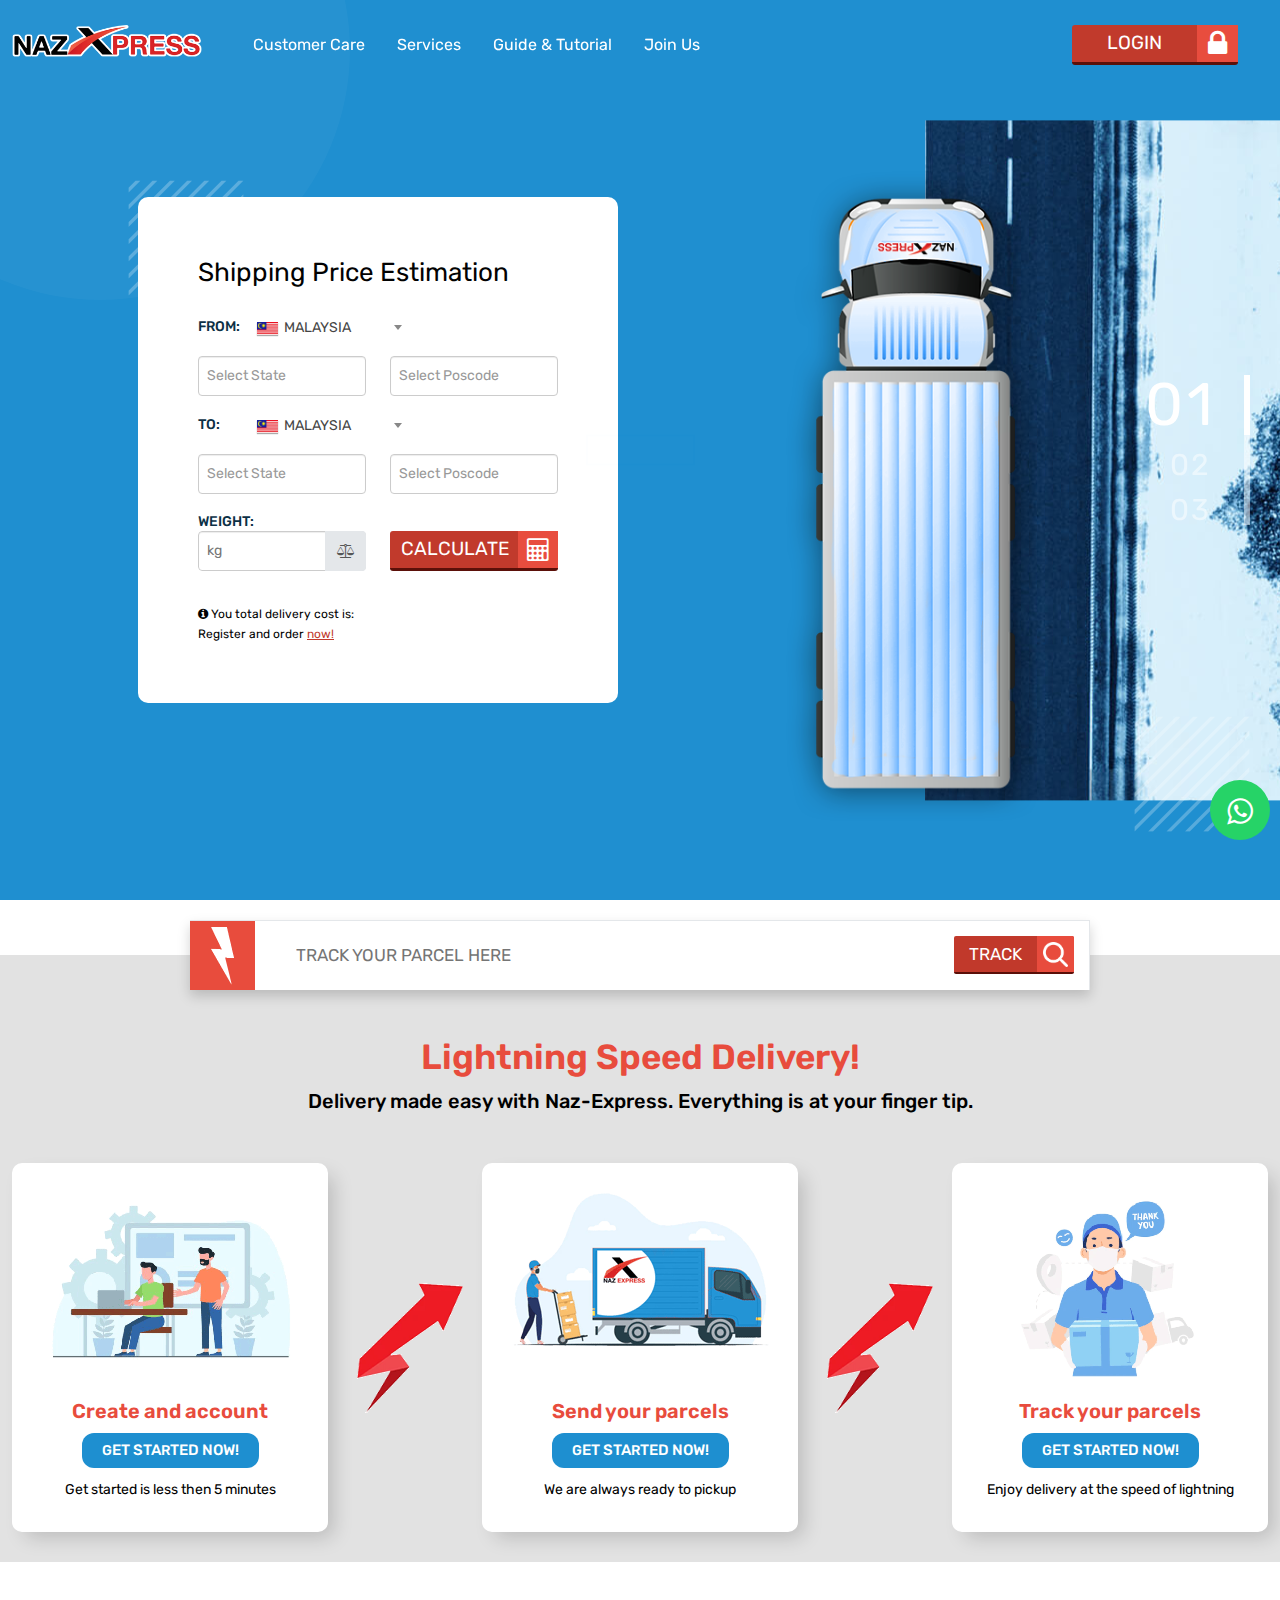
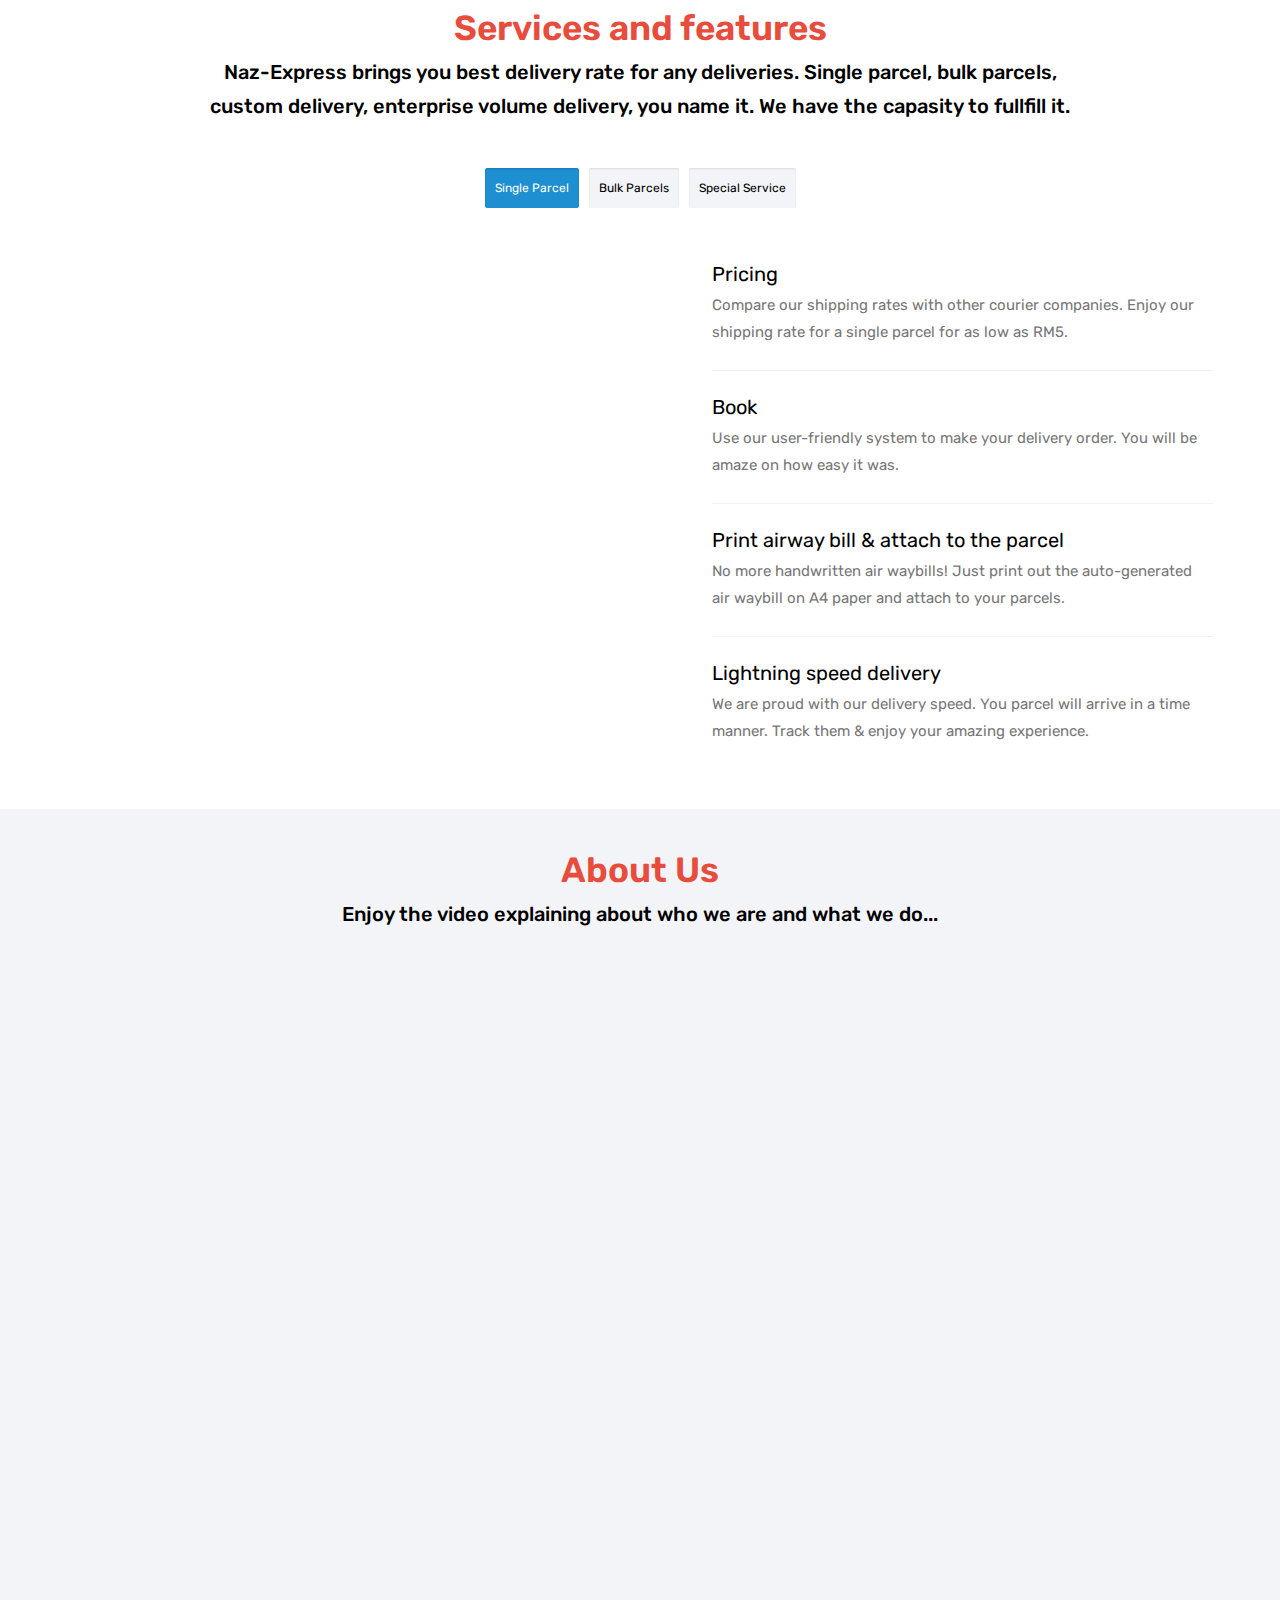
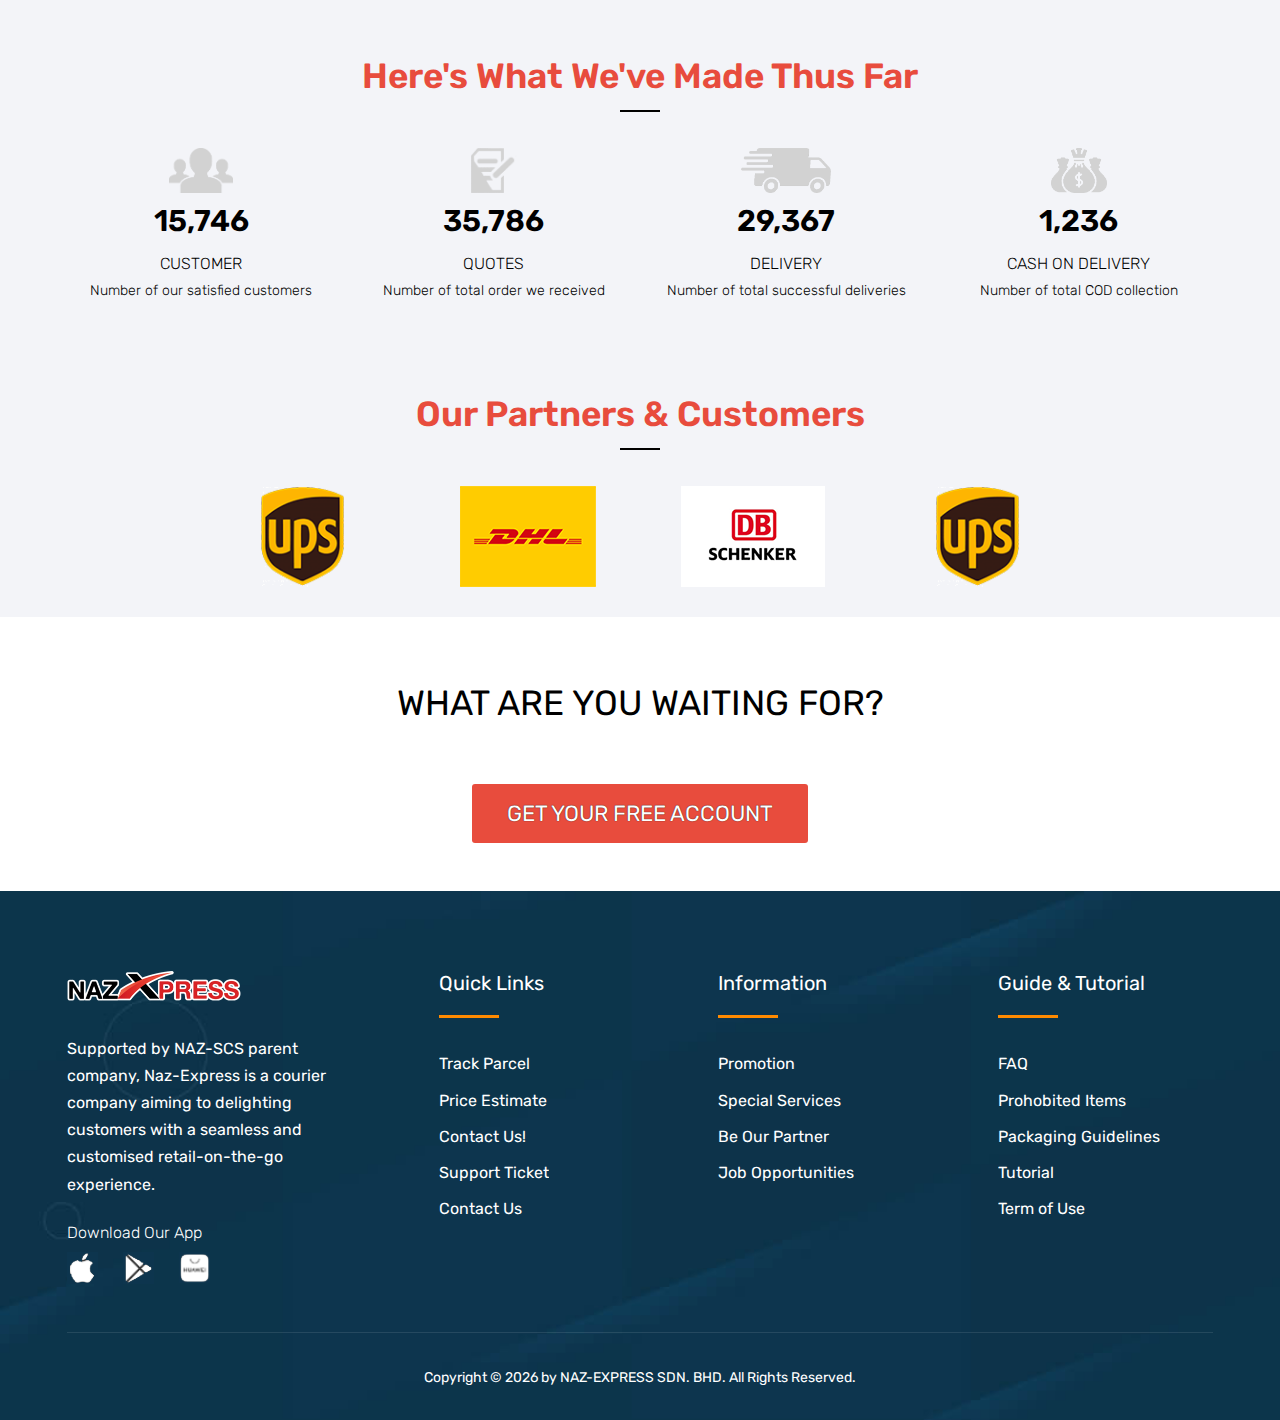
<file: index.html>
<!DOCTYPE html>
<html lang="en">

<head>
	<meta charset="utf-8">
	<meta http-equiv="X-UA-Compatible" content="IE=edge">
	<meta name="keywords" content="" />
	<meta name="author" content="" />
	<meta name="robots" content="" />
	<meta name="description" content="" />
	<link rel="icon" href="images/favicon.ico" type="image/x-icon" />
	<link rel="shortcut icon" type="image/x-icon" href="images/favicon.png" />
	<title>Naz-Express Delivery</title>
	<meta name="viewport" content="width=device-width, initial-scale=1">
	<link rel="stylesheet" type="text/css" href="css/bootstrap.min.css" />
	<link rel="stylesheet" type="text/css" href="css/font-awesome.min.css" />
	<link rel="stylesheet" type="text/css" href="css/slick-theme.css" />
	<link rel="stylesheet" type="text/css" href="css/slick.min.css" />
	<link rel="stylesheet" type="text/css" href="css/select2.min.css" />
	<link rel="stylesheet" type="text/css" href="css/swiper-bundle.min.css" />
	<link rel="stylesheet" type="text/css" href="css/style.css" />
	<link rel="stylesheet" type="text/css" href="css/responsive.css" />
</head>

<body>
	<div class="loading-area">
		<div class="loading-box"></div>
		<div class="loading-pic">
			<div id="outer-barG">
				<div id="front-barG" class="bar-animationG">
					<div id="barG_1" class="bar-lineG"></div>
					<div id="barG_2" class="bar-lineG"></div>
					<div id="barG_3" class="bar-lineG"></div>
				</div>
			</div>
		</div>
	</div>
	<div class="page-wraper">
		<header class="site-header header-style-3 mobile-sider-drawer-menu">
			<div class="sticky-header is-fixed main-bar-wraper navbar-expand-lg">
				<div class="main-bar">
					<div class="container-fluid clearfix">
						<div class="logo-header">
							<div class="logo-header-inner logo-header-one"> <a href="/"> <img src="images/logo-dark.png" alt=""> </a> </div>
						</div><button id="mobile-side-drawer" data-target=".header-nav" data-toggle="collapse" type="button" class="navbar-toggler collapsed"> <span class="sr-only">Toggle navigation</span> <span class="icon-bar icon-bar-first"></span> <span class="icon-bar icon-bar-two"></span> <span class="icon-bar icon-bar-three"></span> </button>
						<div class="nav-animation header-nav navbar-collapse collapse d-flex">
							<ul class=" nav navbar-nav">
								<li class="has-child"><a href="javascript:;">Customer Care</a>
									<ul class="sub-menu">
										<li><a href="https://pos.nazgroups.com/contact-send">Contact Us!</a></li>
										<li><a href="#">Support Ticket</a></li>
										<li><a href="#">Contact Us</a></li>
									</ul>
								</li>
								<li class="has-child"><a href="javascript:;">Services</a>
									<ul class="sub-menu">
										<li><a href="#">Promotion</a></li>
										<li><a href="#">Track Parcel</a></li>
										<li><a href="#">Price Estimate</a></li>
										<li><a href="#">Special Services</a></li>
									</ul>
								</li>
								<li class="has-child"><a href="javascript:;">Guide & Tutorial</a>
									<ul class="sub-menu">
										<li><a href="#">FAQ</a></li>
										<li><a href="#">Prohobited Items</a></li>
										<li><a href="#">Packaging Guidelines</a></li>
										<li><a href="#">Tutorial</a></li>
									</ul>
								</li>
								<li class="has-child"><a href="javascript:;">Join Us</a>
									<ul class="sub-menu">
										<li><a href="#">Be Our Partner</a></li>
										<li><a href="#">Job Opportunities</a></li>
										<li><a href="https://pos.nazgroups.com/contact-send">Contact Us</a></li>
									</ul>
								</li>
							</ul>
						</div>
						<div class="extra-nav header-2-nav">
							<div class="extra-cell">
								<div class="header-nav-call-section">
									<div class="login-button-area"> <a href="https://pos.nazgroups.com/login">Login<i class="fa fa-lock" aria-hidden="true"></i> </a> </div>
								</div>
							</div>
						</div>
					</div>
				</div>
			</div>
		</header>
		<div class="page-content">
			<section class="twm-slider1-wrap">
				<div class="shipping-area">
					<div class="container">
						<div class="row">
							<div class="col-lg-12">
								<div class="shipping-form-area">
									<h2>Shipping Price Estimation</h2>
									<form name="frm" id="frm" onsubmit="return false">
										<div class="row">
											<div class="col-lg-12">
												<div class="country-address-item">
													<h4>From:</h4> <select class="js-templating js-example-basic-single selectpicker" data-toggle="select2" data-live-search="true" data-style="btn btn-outline-default" id="c_country">
														<optgroup label="From Country">
															<option value="MY" selected>MALAYSIA</option>
													</select>
												</div>
											</div>
											<div class="col-6">
												<div class="state-address"> <select required class="state-select selectpicker form-control" id="f_state" name="f_state" data-live-search="true" data-live-search-style="startsWith" title="State" data-live-search-placeholder="State" data-style="btn btn-outline-default" onChange="fillpostcode(document.frm.f_state.value);" tabindex='1'>
														<option value="">Choose State</option>
														<optgroup label="West Malaysia">
															<option value="kdh">Kedah</option>
															<option value="png">Pulau Pinang</option>
													</select> </div>
											</div>
											<div class="col-6">
												<div class="to-postcode"> <select required class="postcode-select selectpicker form-control" id="f_postcode" name="f_postcode" data-live-search="true" data-live-search-style="startsWith" title="Postcode" data-live-search-placeholder="Postcode" data-style="btn btn-outline-default" tabindex='1'>
														<option value="">Choose Postcode</option>
													</select> </div>
											</div>
										</div>
										<div class="row">
											<div class="col-md-12">
												<div class="country-address-item">
													<h4>To:</h4> <select class="js-templating selectpicker" data-toggle="select2" data-live-search="true" data-style="btn btn-outline-default" id="d_country">
														<optgroup label="To Country">
															<option value="MY" selected>MALAYSIA</option>
													</select>
												</div>
											</div>
											<div class="col-6">
												<div class="state-address"> <select required class="state-select selectpicker form-control" id="t_state" name="t_state" data-live-search="true" data-live-search-style="startsWith" title="State" data-live-search-placeholder="State" data-style="btn btn-outline-default" onChange="fillpostcodeto(document.frm.t_state.value);" tabindex='1'>
														<option value="">Choose State</option>
														<optgroup label="West Malaysia">
															<option value="kdh">Kedah</option>
															<option value="png">Pulau Pinang</option>
													</select> </div>
											</div>
											<div class="col-6">
												<div class="to-postcode"> <select required class="postcode-select selectpicker form-control" id="t_postcode" name="t_postcode" data-live-search="true" data-live-search-style="startsWith" title="Postcode" data-live-search-placeholder="Postcode" data-style="btn btn-outline-default" tabindex='1'>
														<option value="">Choose Postcode</option>
													</select> </div>
											</div>
										</div>
										<div class="row">
											<div class="col-6">
												<div class="weight-content">
													<h4>Weight:</h4>
													<div class="weight-input"> <input type="tel" id="p_weight" placeholder="kg">
														<div class="calculate-button"> <i class="fa fa-balance-scale" aria-hidden="true"></i> </div>
													</div>
												</div>
											</div>
											<div class="col-6">
												<div class="submit-button"> <button type="submit" onclick="calcost();">Calculate<i class="fa fa-calculator" aria-hidden="true"></i> </button> </div>
											</div>
										</div>
										<div class="row">
											<div class="col-lg-12">
												<div class="reminder-content">
													<p><i class="fa fa-info-circle" aria-hidden="true"></i> You total delivery cost is:<span id='shipcost'></span><br>Register and order <a href="dashboard/">now!</a></p>
												</div>
											</div>
										</div>
									</form>
								</div>
							</div>
						</div>
					</div>
				</div>
				<div class="swiper twm-slider">
					<div class="swiper-wrapper">
						<div class="swiper-slide">
							<div class="h-banner-wrap">
								<div class="h-banner-left"> </div>
								<div class="h-banner-right">
									<div class="h-bnr-r-inner">
										<div class="h-bnr-media"> <img src="images/main-slider/slider1/truck2.png" alt="#" class="slide-top"> </div>
										<div class="h-bnr-animation bg-cover bg-center bg-image-moving" style="background-image:url(images/main-slider/slider1/bg2.jpg)"> </div>
									</div>
								</div>
								<div class="cross-line-box left up-down"><img src="images/main-slider/slider1/cross-line-box.png" alt="#"></div>
								<div class="cross-line-box right up-down"><img src="images/main-slider/slider1/cross-line-box.png" alt="#"></div>
								<div class="circle-left-top zoon-in-out"></div>
							</div>
						</div>
						<div class="swiper-slide">
							<div class="h-banner-wrap">
								<div class="h-banner-left"> </div>
								<div class="h-banner-right">
									<div class="h-bnr-r-inner">
										<div class="h-bnr-media"> <img src="images/main-slider/slider1/ship.png" alt="#" class="slide-top"> </div>
										<div class="h-bnr-animation bg-cover bg-center bg-image-moving" style="background-image:url(images/main-slider/slider1/bg3.jpg)"> </div>
									</div>
								</div>
								<div class="cross-line-box left up-down"><img src="images/main-slider/slider1/cross-line-box.png" alt="#"></div>
								<div class="cross-line-box right up-down"><img src="images/main-slider/slider1/cross-line-box.png" alt="#"></div>
								<div class="circle-left-top zoon-in-out"></div>
							</div>
						</div>
						<div class="swiper-slide">
							<div class="h-banner-wrap">
								<div class="h-banner-left"> </div>
								<div class="h-banner-right">
									<div class="h-bnr-r-inner">
										<div class="h-bnr-media"> <img src="images/main-slider/slider1/plane.png" alt="#" class="slide-top"> </div>
										<div class="h-bnr-animation bg-cover bg-center bg-image-moving" style="background-image:url(images/main-slider/slider1/bg1.jpg)"> </div>
									</div>
								</div>
								<div class="cross-line-box left up-down"><img src="images/main-slider/slider1/cross-line-box.png" alt="#"></div>
								<div class="cross-line-box right up-down"><img src="images/main-slider/slider1/cross-line-box.png" alt="#"></div>
								<div class="circle-left-top zoon-in-out"></div>
							</div>
						</div>
					</div>
					<div class="swiper-pagination"></div>
				</div>
			</section>
			<section class="track-parcel-area">
				<div class="container">
					<div class="row">
						<div class="col-lg-12">
							<div class="track-content">
								<div class="track-icon">
									<div class="image-icon"> <img src="images/icons/nazx_web_illus.png" alt=""> </div>
								</div>
								<div class="form-area">
									<form action="https://pos.nazgroups.com/tracking?" method="submit"> <input type="text" name="tracking_id" placeholder="TRACK YOUR PARCEL HERE">
										<div class="track-button"> <button type="submit">TRACK <span class="search-icon"><img src="images/icons/search.png" alt=""></span></button> </div>
									</form>
								</div>
							</div>
						</div>
					</div>
				</div>
			</section>
			<div class="delivery-area">
				<div class="container-fluid">
					<div class="row">
						<div class="col-lg-12">
							<div class="section-heading-subtitle">
								<h2>Lightning Speed Delivery!</h2>
								<p>Delivery made easy with Naz-Express. Everything is at your finger tip.</p>
							</div>
						</div>
					</div>
					<div class="row">
						<div class="col-md-4">
							<div class="delivery-single-item">
								<div class="fetures-image"> <img src="images/banner/devlivery1.png" alt=""> </div>
								<h3>Create and account</h3> <a href="dashboard/"><span>G</span>et STA<span>R</span>TED NOW!</a>
								<p>Get started is less then 5 minutes</p>
							</div>
						</div>
						<div class="col-md-4">
							<div class="delivery-single-item">
								<div class="fetures-image"> <img src="images/banner/delivery2.png" alt=""> </div>
								<h3>Send your parcels</h3> <a href="dashboard/"><span>G</span>et STA<span>R</span>TED NOW!</a>
								<p>We are always ready to pickup</p>
							</div>
						</div>
						<div class="col-md-4">
							<div class="delivery-single-item">
								<div class="fetures-image"> <img src="images/banner/delivery3.png" alt=""> </div>
								<h3>Track your parcels</h3> <a href="dashboard/"><span>G</span>et STA<span>R</span>TED NOW!</a>
								<p>Enjoy delivery at the speed of lightning</p>
							</div>
						</div>
					</div>
				</div>
			</div>
			<section class="services-features-area">
				<div class="container">
					<div class="row">
						<div class="col-lg-12">
							<div class="section-heading-subtitle">
								<h2>Services and features</h2>
								<p>Naz-Express brings you best delivery rate for any deliveries. Single parcel, bulk parcels, custom delivery, enterprise volume delivery, you name it. We have the capasity to fullfill it.</p>
							</div>
						</div>
					</div>
					<div id="tabs" class="services-features-tab">
						<div class="tabs-menu-area">
							<ul>
								<li><a href="#tab1">Single Parcel</a></li>
								<li><a href="#tab2">Bulk Parcels</a></li>
								<li><a href="#tab3">Special Service</a></li>
							</ul>
						</div>
						<div class="all-tabs-area">
							<div class="tab-content" id="tab1">
								<div class="row">
									<div class="col-md-6">
										<div class="services-all-images-video">
											<div id="single-parcel-price" class="services-video-images">
												<div class="services-video ">
													<div class="ytframe"> <iframe src="https://tube.rvere.com/embed?v=xcJtL7QggTI" title="YouTube video player" allow="accelerometer; autoplay; clipboard-write; encrypted-media; gyroscope; picture-in-picture" allowFullScreen> </iframe> </div>
												</div>
											</div>
										</div>
									</div>
									<div class="col-md-6">
										<div class="services-content">
											<div class="service-single-item">
												<h4>Pricing</h4>
												<p>Compare our shipping rates with other courier companies. Enjoy our shipping rate for a single parcel for as low as RM5.</p>
											</div>
											<div class="service-single-item">
												<h4>Book</h4>
												<p>Use our user-friendly system to make your delivery order. You will be amaze on how easy it was. </p>
											</div>
											<div class="service-single-item">
												<h4>Print airway bill & attach to the parcel</h4>
												<p>No more handwritten air waybills! Just print out the auto-generated air waybill on A4 paper and attach to your parcels. </p>
											</div>
											<div class="service-single-item">
												<h4>Lightning speed delivery</h4>
												<p>We are proud with our delivery speed. You parcel will arrive in a time manner. Track them & enjoy your amazing experience. </p>
											</div>
										</div>
									</div>
								</div>
							</div>
							<div class="tab-content" id="tab2">
								<div class="row">
									<div class="col-md-6">
										<div class="services-all-images-video">
											<div id="single-parcel-1" class="services-video-images">
												<div class="services-video">
													<div class="ytframe"> <iframe src="https://tube.rvere.com/embed?v=bON-KPiiNCk" title="YouTube video player" allow="accelerometer; autoplay; clipboard-write; encrypted-media; gyroscope; picture-in-picture" allowFullScreen> </iframe> </div>
												</div>
											</div>
										</div>
									</div>
									<div class="col-md-6">
										<div class="services-content">
											<div class="service-single-item">
												<h4>Download bulk parcel template</h4>
												<p>Make orders using Excel file. Upload up to 100 orders at a time!</p>
											</div>
											<div class="service-single-item">
												<h4>Upload template with order details</h4>
												<p>Input your shipment details into the excel template and upload to Naz-Express Dashboard.</p>
											</div>
											<div class="service-single-item">
												<h4>Print air waybill & attach to parcel</h4>
												<p>No more handwritten air waybills! Just print out the auto-generated air waybill on A4 paper and attach to your parcels.</p>
											</div>
											<div class="service-single-item">
												<h4>Free collection</h4>
												<p>Our driver will pick up the parcel from you. Just book for pickup and wait for good news.</p>
											</div>
										</div>
									</div>
								</div>
							</div>
							<div class="tab-content" id="tab3">
								<div class="row">
									<div class="col-md-6">
										<div class="services-all-images-video">
											<div id="single-service-1" class="services-video-images">
												<div class="services-video ">
													<div class="ytframe"> <iframe src="https://tube.rvere.com/embed?v=K4TOrB7at0Y" title="YouTube video player" allow="accelerometer; autoplay; clipboard-write; encrypted-media; gyroscope; picture-in-picture" allowFullScreen> </iframe> </div>
												</div>
											</div>
										</div>
									</div>
									<div class="col-md-6">
										<div class="services-content">
											<div class="service-single-item">
												<h4>Pricing</h4>
												<p>Compare our shipping rates with other courier companies. Enjoy our shipping rate for a single parcel for as low as RM5.</p>
											</div>
											<div class="service-single-item">
												<h4>Monitor order details</h4>
												<p>Use our Naz-Express Dashboard to monitor your order at real-time.</p>
											</div>
											<div class="service-single-item">
												<h4>Print air waybill & attach to parcel</h4>
												<p>No more handwritten air waybills! Just print out the auto-generated air waybill on A4 paper and attach to your parcels.</p>
											</div>
											<div class="service-single-item">
												<h4>Free collection</h4>
												<p>Our driver will pick up the parcel from you. Just book for pickup and wait for good news.</p>
											</div>
										</div>
									</div>
								</div>
							</div>
						</div>
					</div>
				</div>
			</section>
			<section class="about-area">
				<div class="container">
					<div class="row">
						<div class="col-lg-12">
							<div class="section-heading-subtitle">
								<h2>About Us</h2>
								<p>Enjoy the video explaining about who we are and what we do...</p>
							</div>
						</div>
						<div class="col-lg-12">
							<div class="about-video-area">
								<div class="ytframe"> <iframe src="https://tube.rvere.com/embed?v=K4TOrB7at0Y" title="YouTube video player" allow="accelerometer; autoplay; clipboard-write; encrypted-media; gyroscope; picture-in-picture" allowFullScreen> </iframe> </div>
							</div>
						</div>
					</div>
				</div>
			</section>
			<section class="counter-area">
				<div class="container">
					<div class="row">
						<div class="section-heading-subtitle title2">
							<h2>Here's What We've Made Thus Far</h2>
						</div>
					</div>
					<div class="row">
						<div class="col-md-3 col-6">
							<div class="counter-single-item">
								<div class="images-icon"> <img src="images/icons/user.png" alt=""> </div>
								<h3 class="counter">15,746</h3>
								<h4>CUSTOMER</h4>
								<p>Number of our satisfied customers</p>
							</div>
						</div>
						<div class="col-md-3 col-6">
							<div class="counter-single-item">
								<div class="images-icon"> <img src="images/icons/edit.png" alt=""> </div>
								<h3 class="counter">35,786</h3>
								<h4>QUOTES </h4>
								<p>Number of total order we received </p>
							</div>
						</div>
						<div class="col-md-3 col-6">
							<div class="counter-single-item">
								<div class="images-icon"> <img src="images/icons/vehicles.png" alt=""> </div>
								<h3 class="counter">29,367</h3>
								<h4>DELIVERY</h4>
								<p>Number of total successful deliveries</p>
							</div>
						</div>
						<div class="col-md-3 col-6">
							<div class="counter-single-item">
								<div class="images-icon"> <img src="images/icons/dolar.png" alt=""> </div>
								<h3 class="counter">1,236 </h3>
								<h4>CASH ON DELIVERY </h4>
								<p>Number of total COD collection </p>
							</div>
						</div>
					</div>
				</div>
			</section>
			<section class="ourpartners-area">
				<div class="container">
					<div class="row">
						<div class="col-lg-12">
							<div class="section-heading-subtitle title2">
								<h2>Our Partners & Customers</h2>
							</div>
						</div>
						<div class="col-lg-12">
							<div class="partners-logo-area">
								<div class="partners-logo">
									<div class="logo-images"> <img src="images/client-logo/ups.png" alt=""> </div>
									<div class="logo-images"> <img src="images/client-logo/dhl.png" alt=""> </div>
									<div class="logo-images"> <img src="images/client-logo/schenker.png" alt=""> </div>
									<div class="logo-images"> <img src="images/client-logo/ups.png" alt=""> </div>
									<div class="logo-images"> <img src="images/client-logo/dhl.png" alt=""> </div>
									<div class="logo-images"> <img src="images/client-logo/schenker.png" alt=""> </div>
								</div>
							</div>
						</div>
					</div>
				</div>
			</section>
			<section class="get-acount-area">
				<div class="container">
					<div class="row">
						<div class="col-gl-12">
							<div class="account-content">
								<h2>WHAT ARE YOU WAITING FOR?</h2> <a href="dashboard/"><span>GET YOUR FREE ACCOUNT</span><i class="fa fa-angle-right" aria-hidden="true"></i> </a>
							</div>
						</div>
					</div>
				</div>
			</section>
		</div>
		<footer class="footer-dark">
			<div class="ftr-bg" style="background-image: url(images/f-bg.jpg);">
				<div class="footer-top">
					<div class="container">
						<div class="row">
							<div class="col-lg-3 col-md-6">
								<div class="widget widget_about">
									<div class="logo-footer clearfix"> <a href="/"><img src="images/logo-dark.png" alt=""></a> </div>
									<p>Supported by NAZ-SCS parent company, Naz-Express is a courier company aiming to delighting customers with a seamless and customised retail-on-the-go experience. </p>
									<div class="download-apps-content">
										<h4>Download Our App</h4>
										<ul>
											<li><a href="#" target="_blank"><img src="images/icons/apple.png" alt=""></a></li>
											<li><a href="#" target="_blank"><img src="images/icons/app.png" alt=""></a></li>
											<li><a href="#" target="_blank"><img src="images/icons/hua.png" alt=""></a></li>
										</ul>
									</div>
								</div>
							</div>
							<div class="col-lg-3 col-md-6">
								<div class="widget widget_services ftr-list-center">
									<h3 class="widget-title">Quick Links</h3>
									<ul>
										<li><a href="#">Track Parcel</a></li>
										<li><a href="#">Price Estimate</a></li>
										<li><a href="https://pos.nazgroups.com/contact-send">Contact Us!</a></li>
										<li><a href="#">Support Ticket</a></li>
										<li><a href="https://pos.nazgroups.com/contact-send">Contact Us</a></li>
									</ul>
								</div>
							</div>
							<div class="col-lg-3 col-md-6">
								<div class="widget widget_services ftr-list-center">
									<h3 class="widget-title">Information</h3>
									<ul>
										<li><a href="#">Promotion</a></li>
										<li><a href="#">Special Services</a></li>
										<li><a href="#">Be Our Partner</a></li>
										<li><a href="#">Job Opportunities</a></li>
									</ul>
								</div>
							</div>
							<div class="col-lg-3 col-md-6">
								<div class="widget widget_services ftr-list-center">
									<h3 class="widget-title">Guide & Tutorial</h3>
									<ul>
										<li><a href="#">FAQ</a></li>
										<li><a href="#">Prohobited Items</a></li>
										<li><a href="#">Packaging Guidelines</a></li>
										<li><a href="#">Tutorial</a></li>
										<li><a href="#">Term of Use</a></li>
									</ul>
								</div>
							</div>
						</div>
					</div>
				</div>
				<div class="footer-bottom">
					<div class="container">
						<div class="footer-bottom-info">
							<div class="footer-copy-right"> <span class="copyrights-text">Copyright © <script>
										document.write(new Date().getFullYear())
									</script> by NAZ-EXPRESS SDN. BHD. All Rights Reserved. </span> </div>
						</div>
					</div>
				</div>
			</div>
		</footer> <button class="scroltop"><span class="fa fa-angle-up relative" id="btn-vibrate"></span></button> <a href="https://pos.nazgroups.com/contact-send" class="float" target="_blank"><i class="fa fa-whatsapp my-float"></i></a>
	</div>
	<script src="js/jquery-3.6.0.min.js"></script>
	<script src="js/popper.min.js"></script>
	<script src="js/bootstrap.min.js"></script>
	<script src="js/waypoints.min.js"></script>
	<script src="js/counterup.min.js"></script>
	<script src="js/waypoints-sticky.min.js"></script>
	<script src="js/imagesloaded.pkgd.min.js"></script>
	<script src="js/swiper-bundle.min.js"></script>
	<script src="js/slick.min.js"></script>
	<script src="js/jquery-ui.min.js"></script>
	<script src="js/select2.min.js"></script>
	<script src="js/custom.min.js"></script>
	<script src="js/jquery.bgscroll.js"></script>
	<script src="js/postc.min.js"></script>
</body>

</html>
</file>
<file: css/style.css>
@import url("https://fonts.googleapis.com/css2?family=Oswald:wght@200;300;400;500;600;700&display=swap");

@import url("https://fonts.googleapis.com/css2?family=Rubik:wght@300;400;500;600;700;800;900&display=swap");

@import url("https://fonts.googleapis.com/css2?family=Sacramento&display=swap");/*===GENERAL===*/.site-text-primary {
  color: #ff8a00;
}

.site-text-black {
  color: #000;
}

.site-text-gray {
  color: #f2faff;
}

.site-text-gray-light {
  color: #f2faff;
}

.site-text-white {
  color: #fff;
}

.site-bg-primary {
  background-color: #ff8a00;
}

.site-bg-black {
  background-color: #000;
}

.site-bg-dark {
  background-color: #0b2f44;
}

.site-bg-gray {
  background-color: #f2faff;
}

.site-bg-gray-light {
  background-color: #f2faff;
}

.site-bg-light {
  background-color: #f9f9f9;
}

.site-bg-white {
  background-color: #fff;
}

.site-bg-sky {
  background-color: #1e8fd0;
}

.site-bg-sky-blue-light {
  background-color: #d6e9fa;
}

body {
  color: #3c3c3c;
  font-family: "Rubik", sans-serif;
  line-height: 1.7;
  font-weight: 400;
  padding: 0px;
  margin: 0px;
  overflow-x: hidden;
  font-size: 15px;
}

html,body,div,span,applet,object,iframe,h1,h2,h3,h4,h5,h6,p,blockquote,pre,a,abbr,acronym,address,big,cite,code,del,dfn,em,img,ins,kbd,q,s,samp,small,strike,strong,sub,sup,tt,var,b,u,i,center,dl,dt,dd,ol,ul,li,fieldset,form,label,legend,table,caption,tbody,tfoot,thead,tr,th,td,article,aside,canvas,details,embed,figure,figcaption,footer,header,hgroup,menu,nav,output,ruby,section,summary,time,mark,audio,video {
  margin: 0;
  padding: 0;
  border: 0;
  font-size: 100%;
  vertical-align: baseline;
}

article,aside,details,figcaption,figure,footer,header,hgroup,menu,nav,section {
  display: block;
}

ol,ul {
  list-style: none;
}

blockquote,q {
  quotes: none;
}

blockquote:before,blockquote:after,q:before,q:after {
  content: '';
  content: none;
}

table {
  border-collapse: collapse;
  border-spacing: 0;
}

a {
  color: #0b2f44;
  outline: 0px none;
  text-decoration: none;
}

a:hover, a:focus {
  outline: 0px none;
  text-decoration: none;
}

a:active, a:hover, a:focus {
  color: inherit;
}

.overflow-hide {
  overflow: hidden;
}

img {
  border-style: none;
  height: auto;
  max-width: 100%;
  vertical-align: baseline;
}/*Float clearfix*/.clearfix:after {
  content: "";
  display: table;
  clear: both;
}

.shadow-bx {
  box-shadow: 0px 0px 30px rgba(0, 0, 0, 0.1);
}

.wt-icon-box-wraper:after {
  content: "";
  display: table;
  clear: both;
}

ol.commentlist li:after {
  content: "";
  display: table;
  clear: both;
}

section, article, aside, details, figcaption, figure, footer, header, hgroup, main, menu, nav, summary {
  display: block;
}

ul {
  padding: 0px;
}

::selection {
  background: #484848;
  color: #fff;
}/*===Heading & Title====*/h1, h2, h3, h4, h5, h6 {
  font-family: "Oswald", sans-serif;
  line-height: 1.2;
  color: #0b2f44;
}

h1 {
  font-size: 60px;
  font-weight: 700;
}

h2 {
  font-size: 45px;
  font-weight: 600;
}

h3 {
  font-size: 22px;
  font-weight: 600;
}

h4 {
  font-size: 18px;
  font-weight: 600;
}

h5 {
  font-size: 16px;
  font-weight: 600;
}

h6 {
  font-size: 14px;
  font-weight: 400;
}/*---Text align--- */.text-left {
  text-align: left;
}

.text-center {
  text-align: center;
}

.text-right {
  text-align: right;
}

.text-justify {
  text-align: justify;
}/*===Listing Style===*/dl, ul, ol {
  list-style-position: outside;
  padding: 0px;
}

ul, ol {
  margin-bottom: 24px;
}

ul li {
  padding: 0px;
}

ol li {
  padding: 0px;
}

.list-simple li {
  margin-bottom: 10px;
}

.list-simple li ul {
  margin-left: 15px;
  margin-top: 10px;
}

.list-simple.list-unstyled li ul {
  margin-left: 30px;
  margin-top: 10px;
}

.list-circle,.list-angle-right,.list-arrow,.list-check,.list-checked,.list-check-circle,.list-chevron-circle,.list-arrow-circle,.list-times-circle {
  margin: 0px 0px 20px 0px;
  padding: 0px;
  list-style: none;
  font-weight: 600;
}

.list-circle li,.list-angle-right li,.list-arrow li,.list-check li,.list-checked li,.list-check-circle li,.list-chevron-circle li,.list-arrow-circle li,.list-times-circle li {
  padding: 5px 5px 5px 20px;
  position: relative;
}

.list-circle li:before,.list-angle-right li:before,.list-arrow li:before,.list-check li:before,.list-checked li:before,.list-check-circle li:before,.list-chevron-circle li:before,.list-arrow-circle li:before,.list-times-circle li:before {
  font-family: "FontAwesome";
  position: absolute;
  left: 0px;
  top: 3px;
  display: block;
  font-size: 15px;
  color: #000;
}

.list-circle li:before {
  top: 6px;
  font-size: 10px;
  content: "\f111";
}

.list-angle-right li:before {
  content: "\f105";
}

.list-arrow li:before {
  content: "\f0da";
}

.list-check li:before {
  content: "\f00c";
}

.list-checked li:before {
  content: "\f046";
}

.list-check-circle li:before {
  content: "\f058";
}

.list-chevron-circle li:before {
  content: "\f138";
}

.list-arrow-circle li:before {
  content: "\f0a9";
}

.list-times-circle li:before {
  content: "\f057";
}/*---Padding (around)---*/.p-a0 {
  padding: 0px;
}

.p-a5 {
  padding: 5px;
}

.p-a10 {
  padding: 10px;
}

.p-a15 {
  padding: 15px;
}

.p-a20 {
  padding: 20px;
}

.p-a25 {
  padding: 25px;
}

.p-a30 {
  padding: 30px;
}

.p-a40 {
  padding: 40px;
}

.p-a50 {
  padding: 50px;
}

.p-a60 {
  padding: 60px;
}

.p-a70 {
  padding: 70px;
}

.p-a80 {
  padding: 80px;
}

.p-a90 {
  padding: 90px;
}

.p-a100 {
  padding: 100px;
}

.p-a110 {
  padding: 110px;
}

.p-a120 {
  padding: 120px;
}

.p-a130 {
  padding: 130px;
}

.p-a140 {
  padding: 140px;
}

.p-a150 {
  padding: 150px;
}/*---Padding (top)---*/.p-t0 {
  padding-top: 0px;
}

.p-t5 {
  padding-top: 5px;
}

.p-t10 {
  padding-top: 10px;
}

.p-t15 {
  padding-top: 15px;
}

.p-t20 {
  padding-top: 20px;
}

.p-t30 {
  padding-top: 30px;
}

.p-t40 {
  padding-top: 40px;
}

.p-t50 {
  padding-top: 50px;
}

.p-t60 {
  padding-top: 60px;
}

.p-t70 {
  padding-top: 70px;
}

.p-t80 {
  padding-top: 80px;
}

.p-t90 {
  padding-top: 90px;
}

.p-t100 {
  padding-top: 100px;
}

.p-t110 {
  padding-top: 110px;
}

.p-t120 {
  padding-top: 120px;
}

.p-t130 {
  padding-top: 130px;
}

.p-t140 {
  padding-top: 140px;
}

.p-t150 {
  padding-top: 150px;
}/*---Padding (bottom)---*/.p-b0 {
  padding-bottom: 0px;
}

.p-b5 {
  padding-bottom: 5px;
}

.p-b10 {
  padding-bottom: 10px;
}

.p-b15 {
  padding-bottom: 15px;
}

.p-b20 {
  padding-bottom: 20px;
}

.p-b30 {
  padding-bottom: 30px;
}

.p-b40 {
  padding-bottom: 40px;
}

.p-b50 {
  padding-bottom: 50px;
}

.p-b60 {
  padding-bottom: 60px;
}

.p-b70 {
  padding-bottom: 70px;
}

.p-b80 {
  padding-bottom: 80px;
}

.p-b90 {
  padding-bottom: 90px;
}

.p-b100 {
  padding-bottom: 100px;
}

.p-b110 {
  padding-bottom: 110px;
}

.p-b120 {
  padding-bottom: 120px;
}

.p-b130 {
  padding-bottom: 130px;
}

.p-b140 {
  padding-bottom: 140px;
}

.p-b150 {
  padding-bottom: 150px;
}/*---Padding (left)---*/.p-l0 {
  padding-left: 0px;
}

.p-l5 {
  padding-left: 5px;
}

.p-l10 {
  padding-left: 10px;
}

.p-l15 {
  padding-left: 15px;
}

.p-l20 {
  padding-left: 20px;
}

.p-l30 {
  padding-left: 30px;
}

.p-l40 {
  padding-left: 40px;
}

.p-l50 {
  padding-left: 50px;
}

.p-l60 {
  padding-left: 60px;
}

.p-l70 {
  padding-left: 70px;
}

.p-l80 {
  padding-left: 80px;
}

.p-l90 {
  padding-left: 90px;
}

.p-l100 {
  padding-left: 100px;
}

.p-l110 {
  padding-left: 110px;
}

.p-l120 {
  padding-left: 120px;
}

.p-l130 {
  padding-left: 130px;
}

.p-l140 {
  padding-left: 140px;
}

.p-l150 {
  padding-left: 150px;
}/*---Padding (right)---*/.p-r0 {
  padding-right: 0px;
}

.p-r5 {
  padding-right: 5px;
}

.p-r10 {
  padding-right: 10px;
}

.p-r15 {
  padding-right: 15px;
}

.p-r20 {
  padding-right: 20px;
}

.p-r30 {
  padding-right: 30px;
}

.p-r40 {
  padding-right: 40px;
}

.p-r50 {
  padding-right: 50px;
}

.p-r60 {
  padding-right: 60px;
}

.p-r70 {
  padding-right: 70px;
}

.p-r80 {
  padding-right: 80px;
}

.p-r90 {
  padding-right: 90px;
}

.p-r100 {
  padding-right: 100px;
}

.p-r110 {
  padding-right: 110px;
}

.p-r120 {
  padding-right: 120px;
}

.p-r130 {
  padding-right: 130px;
}

.p-r140 {
  padding-right: 140px;
}

.p-r150 {
  padding-right: 150px;
}/*---Padding (left right)---*/.p-lr0 {
  padding-left: 0px;
  padding-right: 0px;
}

.p-lr5 {
  padding-left: 5px;
  padding-right: 5px;
}

.p-lr10 {
  padding-left: 10px;
  padding-right: 10px;
}

.p-lr15 {
  padding-left: 15px;
  padding-right: 15px;
}

.p-lr20 {
  padding-left: 20px;
  padding-right: 20px;
}

.p-lr30 {
  padding-left: 30px;
  padding-right: 30px;
}

.p-lr40 {
  padding-left: 40px;
  padding-right: 40px;
}

.p-lr50 {
  padding-left: 50px;
  padding-right: 50px;
}

.p-lr60 {
  padding-left: 60px;
  padding-right: 60px;
}

.p-lr70 {
  padding-left: 70px;
  padding-right: 70px;
}

.p-lr80 {
  padding-left: 80px;
  padding-right: 80px;
}

.p-lr90 {
  padding-left: 90px;
  padding-right: 90px;
}

.p-lr100 {
  padding-left: 100px;
  padding-right: 100px;
}

.p-lr120 {
  padding-left: 120px;
  padding-right: 120px;
}

.p-lr150 {
  padding-left: 150px;
  padding-right: 150px;
}/*---Padding (top bottom)---*/.p-tb0 {
  padding-bottom: 0px;
  padding-top: 0px;
}

.p-tb5 {
  padding-bottom: 5px;
  padding-top: 5px;
}

.p-tb10 {
  padding-bottom: 10px;
  padding-top: 10px;
}

.p-tb15 {
  padding-bottom: 15px;
  padding-top: 15px;
}

.p-tb20 {
  padding-bottom: 20px;
  padding-top: 20px;
}

.p-tb30 {
  padding-bottom: 30px;
  padding-top: 30px;
}

.p-tb40 {
  padding-bottom: 40px;
  padding-top: 40px;
}

.p-tb50 {
  padding-bottom: 50px;
  padding-top: 50px;
}

.p-tb60 {
  padding-bottom: 60px;
  padding-top: 60px;
}

.p-tb70 {
  padding-bottom: 70px;
  padding-top: 70px;
}

.p-tb80 {
  padding-bottom: 80px;
  padding-top: 80px;
}

.p-tb90 {
  padding-bottom: 90px;
  padding-top: 90px;
}

.p-tb100 {
  padding-bottom: 100px;
  padding-top: 100px;
}

.p-tb120 {
  padding-bottom: 120px;
  padding-top: 120px;
}

.p-tb150 {
  padding-bottom: 150px;
  padding-top: 150px;
}/*----Margin (around)----*/.m-a-1 {
  margin: -1px;
}

.m-a0 {
  margin: 0px;
}

.m-a5 {
  margin: 5px;
}

.m-a10 {
  margin: 10px;
}

.m-a15 {
  margin: 15px;
}

.m-a20 {
  margin: 20px;
}

.m-a30 {
  margin: 30px;
}

.m-a40 {
  margin: 40px;
}

.m-a50 {
  margin: 50px;
}

.m-a60 {
  margin: 60px;
}

.m-a70 {
  margin: 70px;
}

.m-a80 {
  margin: 80px;
}

.m-a90 {
  margin: 90px;
}

.m-a100 {
  margin: 100px;
}

.m-a110 {
  margin: 110px;
}

.m-a120 {
  margin: 120px;
}

.m-a130 {
  margin: 130px;
}

.m-a140 {
  margin: 140px;
}

.m-a150 {
  margin: 150px;
}/*---Marging (top)----*/.m-t0 {
  margin-top: 0px;
}

.m-t5 {
  margin-top: 5px;
}

.m-t10 {
  margin-top: 10px;
}

.m-t15 {
  margin-top: 15px;
}

.m-t20 {
  margin-top: 20px;
}

.m-t30 {
  margin-top: 30px;
}

.m-t40 {
  margin-top: 40px;
}

.m-t50 {
  margin-top: 50px;
}

.m-t60 {
  margin-top: 60px;
}

.m-t70 {
  margin-top: 70px;
}

.m-t80 {
  margin-top: 80px;
}

.m-t90 {
  margin-top: 90px;
}

.m-t100 {
  margin-top: 100px;
}

.m-t110 {
  margin-top: 110px;
}

.m-t120 {
  margin-top: 120px;
}

.m-t130 {
  margin-top: 130px;
}

.m-t140 {
  margin-top: 140px;
}

.m-t150 {
  margin-top: 150px;
}/*---Marging (bottom)---*/.m-b0 {
  margin-bottom: 0px;
}

.m-b5 {
  margin-bottom: 5px;
}

.m-b10 {
  margin-bottom: 10px;
}

.m-b15 {
  margin-bottom: 15px;
}

.m-b20 {
  margin-bottom: 20px;
}

.m-b30 {
  margin-bottom: 30px;
}

.m-b40 {
  margin-bottom: 40px;
}

.m-b50 {
  margin-bottom: 50px;
}

.m-b60 {
  margin-bottom: 60px;
}

.m-b70 {
  margin-bottom: 70px;
}

.m-b80 {
  margin-bottom: 80px;
}

.m-b90 {
  margin-bottom: 90px;
}

.m-b100 {
  margin-bottom: 100px;
}

.m-b110 {
  margin-bottom: 110px;
}

.m-b120 {
  margin-bottom: 120px;
}

.m-b130 {
  margin-bottom: 130px;
}

.m-b140 {
  margin-bottom: 140px;
}

.m-b150 {
  margin-bottom: 150px;
}/*---Marging (left)---*/.m-l0 {
  margin-left: 0px;
}

.m-l5 {
  margin-left: 5px;
}

.m-l10 {
  margin-left: 10px;
}

.m-l15 {
  margin-left: 15px;
}

.m-l20 {
  margin-left: 20px;
}

.m-l30 {
  margin-left: 30px;
}

.m-l40 {
  margin-left: 40px;
}

.m-l50 {
  margin-left: 50px;
}

.m-l60 {
  margin-left: 60px;
}

.m-l70 {
  margin-left: 70px;
}

.m-l80 {
  margin-left: 80px;
}

.m-l90 {
  margin-left: 90px;
}

.m-l100 {
  margin-left: 100px;
}

.m-l110 {
  margin-left: 110px;
}

.m-l120 {
  margin-left: 120px;
}

.m-l130 {
  margin-left: 130px;
}

.m-l140 {
  margin-left: 140px;
}

.m-l150 {
  margin-left: 150px;
}/*---Marging (right)---*/.m-r0 {
  margin-right: 0px;
}

.m-r5 {
  margin-right: 5px;
}

.m-r10 {
  margin-right: 10px;
}

.m-r15 {
  margin-right: 15px;
}

.m-r20 {
  margin-right: 20px;
}

.m-r30 {
  margin-right: 30px;
}

.m-r40 {
  margin-right: 40px;
}

.m-r50 {
  margin-right: 50px;
}

.m-r60 {
  margin-right: 60px;
}

.m-r70 {
  margin-right: 70px;
}

.m-r80 {
  margin-right: 80px;
}

.m-r90 {
  margin-right: 90px;
}

.m-r100 {
  margin-right: 100px;
}

.m-r110 {
  margin-right: 110px;
}

.m-r120 {
  margin-right: 120px;
}

.m-r130 {
  margin-right: 130px;
}

.m-r140 {
  margin-right: 140px;
}

.m-r150 {
  margin-right: 150px;
}/*---Marging (left right)---*/.m-lr0 {
  margin-left: 0px;
  margin-right: 0px;
}

.m-lr5 {
  margin-left: 5px;
  margin-right: 5px;
}

.m-lr10 {
  margin-left: 10px;
  margin-right: 10px;
}

.m-lr15 {
  margin-left: 15px;
  margin-right: 15px;
}

.m-lr20 {
  margin-left: 20px;
  margin-right: 20px;
}

.m-lr30 {
  margin-left: 30px;
  margin-right: 30px;
}

.m-lr40 {
  margin-left: 40px;
  margin-right: 40px;
}

.m-lr50 {
  margin-left: 50px;
  margin-right: 50px;
}

.m-lr60 {
  margin-left: 60px;
  margin-right: 60px;
}

.m-lr70 {
  margin-left: 70px;
  margin-right: 70px;
}

.m-lr80 {
  margin-left: 80px;
  margin-right: 80px;
}

.m-lr90 {
  margin-left: 90px;
  margin-right: 90px;
}

.m-lr100 {
  margin-left: 100px;
  margin-right: 100px;
}

.m-lr120 {
  margin-left: 120px;
  margin-right: 120px;
}

.m-lr150 {
  margin-left: 150px;
  margin-right: 150px;
}/*---Marging (top bottom)---*/.m-tb0 {
  margin-bottom: 0px;
  margin-top: 0px;
}

.m-tb5 {
  margin-bottom: 5px;
  margin-top: 5px;
}

.m-tb10 {
  margin-bottom: 10px;
  margin-top: 10px;
}

.m-tb15 {
  margin-bottom: 15px;
  margin-top: 15px;
}

.m-tb20 {
  margin-bottom: 20px;
  margin-top: 20px;
}

.m-tb30 {
  margin-bottom: 30px;
  margin-top: 30px;
}

.m-tb40 {
  margin-bottom: 40px;
  margin-top: 40px;
}

.m-tb50 {
  margin-bottom: 50px;
  margin-top: 50px;
}

.m-tb60 {
  margin-bottom: 60px;
  margin-top: 60px;
}

.m-tb70 {
  margin-bottom: 70px;
  margin-top: 70px;
}

.m-tb80 {
  margin-bottom: 80px;
  margin-top: 80px;
}

.m-tb90 {
  margin-bottom: 90px;
  margin-top: 90px;
}

.m-tb100 {
  margin-bottom: 100px;
  margin-top: 100px;
}

.m-tb120 {
  margin-bottom: 120px;
  margin-top: 120px;
}

.m-tb150 {
  margin-bottom: 150px;
  margin-top: 150px;
}/*---Colum gap less---*/.no-col-gap [class*="col-xs-"],.no-col-gap [class*="col-sm-"],.no-col-gap [class*="col-md-"],.no-col-gap [class*="col-lg-"] {
  padding-left: 0px;
  padding-right: 0px;
}/*===Background Effect===*/.bg-center {
  background-position: center;
}

.bg-top-left {
  background-position: top left;
}

.bg-top-right {
  background-position: top right;
}

.bg-top-center {
  background-position: top center;
}

.bg-bottom-left {
  background-position: bottom left;
}

.bg-bottom-right {
  background-position: bottom right;
}

.bg-bottom-center {
  background-position: bottom center;
}

.bg-left-center {
  background-position: left;
}

.bg-right-center {
  background-position: left;
}

.bg-auto {
  background-size: auto;
}

.bg-contain {
  background-size: contain;
}

.bg-cover {
  background-size: cover;
}

.bg-full-width {
  background-size: 100% auto;
}

.bg-full-height {
  background-size: auto 100%;
}

.bg-repeat {
  background-repeat: repeat;
}

.bg-no-repeat {
  background-repeat: no-repeat;
}

.bg-repeat-x {
  background-repeat: repeat-x;
}

.bg-repeat-y {
  background-repeat: repeat-y;
}

.bg-fixed {
  background-attachment: fixed;
}

.bg-scroll {
  background-attachment: scroll;
}/*===Overlay ( transparient box style)===*/.overlay-wraper {
  position: relative;
}

.overlay-main {
  position: absolute;
  left: 0px;
  top: 0px;
  width: 100%;
  height: 100%;
}

.opacity-01 {
  opacity: 0.1;
}

.opacity-02 {
  opacity: 0.2;
}

.opacity-03 {
  opacity: 0.3;
}

.opacity-04 {
  opacity: 0.4;
}

.opacity-05 {
  opacity: 0.5;
}

.opacity-06 {
  opacity: 0.6;
}

.opacity-07 {
  opacity: 0.7;
}

.opacity-08 {
  opacity: 0.8;
}

.opacity-09 {
  opacity: 0.9;
}

.overlay-light .overlay-main {
  opacity: 0.3;
}

.overlay-dark .overlay-main {
  opacity: 0.9;
}

.overlay-wraper > .container,.overlay-wraper > .container-fluid,.overlay-wraper > .wt-icon-box-wraper,.overlay-wraper > .wt-left-part,.overlay-wraper > .wt-right-part {
  position: relative;
  z-index: 1;
}/*===Boxes Css===*/.rounded-bx,.wt-box,.wt-icon-box,.wt-icon-box-small,.wt-thum-bx,.wt-post-thum {
  position: relative;
}/*---Box content----*/.wt-box {
  position: relative;
}

.wt-box.no-margin {
  margin-bottom: 0;
}/*---For icons with box---*/.wt-icon-box-xld {
  width: 180px;
  height: 180px;
  display: inline-block;
  text-align: center;
}

.wt-icon-box-xld i {
  font-size: 100px;
}

.wt-icon-box-xld img {
  height: 90px;
}

.wt-icon-box-xl {
  width: 150px;
  height: 150px;
  display: inline-block;
  text-align: center;
}

.wt-icon-box-xl i {
  font-size: 80px;
}

.wt-icon-box-xl img {
  height: 80px;
}

.wt-icon-box-lg {
  width: 120px;
  height: 120px;
  display: inline-block;
  text-align: center;
}

.wt-icon-box-lg i {
  font-size: 60px;
}

.wt-icon-box-lg img {
  height: 55px;
}

.wt-icon-box-md {
  width: 100px;
  height: 100px;
  display: inline-block;
  text-align: center;
}

.wt-icon-box-md i {
  font-size: 45px;
}

.wt-icon-box-md img {
  height: 40px;
}

.wt-icon-box-sm {
  width: 80px;
  height: 80px;
  display: inline-block;
  text-align: center;
}

.wt-icon-box-sm i {
  font-size: 30px;
}

.wt-icon-box-sm img {
  height: 30px;
}

.wt-icon-box-xs {
  width: 40px;
  height: 40px;
  display: inline-block;
  text-align: center;
}

.wt-icon-box-xs i {
  font-size: 20px;
}

.wt-icon-box-xs img {
  height: 20px;
}

.wt-icon-box-xld.radius,.wt-icon-box-xl.radius,.wt-icon-box-lg.radius,.wt-icon-box-md.radius,.wt-icon-box-sm.radius,.wt-icon-box-xs.radius {
  border-radius: 100%;
}

.wt-icon-box-xld i,.wt-icon-box-xl i,.wt-icon-box-lg i,.wt-icon-box-md i,.wt-icon-box-sm i,.wt-icon-box-xs i {
  vertical-align: middle;
}

.wt-icon-box-xld img,.wt-icon-box-xl img,.wt-icon-box-lg img,.wt-icon-box-md img,.wt-icon-box-sm img,.wt-icon-box-xs img {
  vertical-align: middle;
  max-width: 100%;
  width: auto;
}/*----For only icons---*/.icon-xld,.icon-xl,.icon-lg,.icon-md,.icon-sm,.icon-xs {
  display: inline-block;
  text-align: center;
}

.icon-xld i,.icon-xl i,.icon-lg i,.icon-md i,.icon-sm i,.icon-xs i {
  vertical-align: middle;
}

.icon-xld img,.icon-xl img,.icon-lg img,.icon-md img,.icon-sm img,.icon-xs img {
  vertical-align: middle;
  max-width: 100%;
  width: auto;
}

.icon-xld {
  width: 120px;
}

.icon-xld i {
  font-size: 100px;
  line-height: 100px;
}

.icon-xld.inline-icon {
  width: auto;
  text-align: left !important;
}

.icon-xld img {
  height: 90px;
}

.icon-xld.inline-icon {
  width: auto;
}

.icon-xl {
  width: 100px;
}

.icon-xl i {
  font-size: 80px;
  line-height: 80px;
}

.icon-xl.inline-icon {
  width: auto;
  text-align: left !important;
}

.icon-xl img {
  height: 80px;
}

.icon-xl.inline-icon {
  width: auto;
}

.icon-lg {
  width: 80px;
}

.icon-lg i {
  font-size: 60px;
  line-height: 60px;
}

.icon-lg.inline-icon {
  width: auto;
  text-align: left !important;
}

.icon-lg img {
  height: 70px;
}

.icon-lg.inline-icon {
  width: auto;
}

.icon-md {
  width: 60px;
}

.icon-md i {
  font-size: 45px;
  line-height: 45px;
}

.icon-md.inline-icon {
  width: auto;
  text-align: left !important;
}

.icon-md img {
  height: 50px;
}

.icon-md.inline-icon {
  width: auto;
}

.icon-sm {
  width: 40px;
}

.icon-sm i {
  font-size: 30px;
  line-height: 30px;
}

.icon-sm.inline-icon {
  width: auto;
  text-align: left !important;
}

.icon-sm img {
  height: 30px;
}

.icon-sm.inline-icon {
  width: auto;
}

.icon-xs {
  width: 30px;
}

.icon-xs i {
  font-size: 20px;
  line-height: 20px;
}

.icon-xs.inline-icon {
  width: auto;
  text-align: left !important;
}

.icon-xs img {
  height: 20px;
}

.icon-xs.inline-icon {
  width: auto;
}/*---Place icon with box---*/.wt-icon-box-wraper {
  position: relative;
}

.wt-icon-box-wraper .wt-tilte {
  margin-top: 0;
}

.wt-icon-box-wraper .after-titile-line {
  margin-bottom: 10px;
}

.wt-icon-box-wraper p:last-child {
  margin: 0px;
}

.icon-content {
  overflow: hidden;
}

.wt-icon-box-xld,.wt-icon-box-xl,.wt-icon-box-lg,.wt-icon-box-md,.wt-icon-box-sm,.wt-icon-box-xs {
  display: table;
}

.wt-icon-box-xld .icon-cell,.wt-icon-box-xl .icon-cell,.wt-icon-box-lg .icon-cell,.wt-icon-box-md .icon-cell,.wt-icon-box-sm .icon-cell,.wt-icon-box-xs .icon-cell {
  display: table-cell;
  vertical-align: middle;
}/*---Icon box left align---*/.wt-icon-box-wraper.left .wt-icon-box-xld,.wt-icon-box-wraper.left .wt-icon-box-xl,.wt-icon-box-wraper.left .wt-icon-box-lg,.wt-icon-box-wraper.left .wt-icon-box-md,.wt-icon-box-wraper.left .wt-icon-box-sm,.wt-icon-box-wraper.left .wt-icon-box-xs {
  float: left;
  margin-right: 10px;
}

.wt-icon-box-wraper.left .icon-xld,.wt-icon-box-wraper.left .icon-xl,.wt-icon-box-wraper.left .icon-lg,.wt-icon-box-wraper.left .icon-md,.wt-icon-box-wraper.left .icon-sm,.wt-icon-box-wraper.left .icon-xs {
  float: left;
  margin-right: 10px;
}/*---Icon box right align---*/.wt-icon-box-wraper.right {
  text-align: right;
}

.wt-icon-box-wraper.right .wt-icon-box-xld,.wt-icon-box-wraper.right .wt-icon-box-xl,.wt-icon-box-wraper.right .wt-icon-box-lg,.wt-icon-box-wraper.right .wt-icon-box-md,.wt-icon-box-wraper.right .wt-icon-box-sm,.wt-icon-box-wraper.right .wt-icon-box-xs {
  float: right;
  display: table;
  margin-left: 20px;
}

.wt-icon-box-wraper.right .icon-xld,.wt-icon-box-wraper.right .icon-xl,.wt-icon-box-wraper.right .icon-lg,.wt-icon-box-wraper.right .icon-md,.wt-icon-box-wraper.right .icon-sm,.wt-icon-box-wraper.right .icon-xs {
  float: right;
  margin-left: 20px;
}/*---Icon box center align---*/.wt-icon-box-wraper.center {
  text-align: center;
}

.wt-icon-box-wraper.center .wt-icon-box-xld,.wt-icon-box-wraper.center .wt-icon-box-xl,.wt-icon-box-wraper.center .wt-icon-box-lg,.wt-icon-box-wraper.center .wt-icon-box-md,.wt-icon-box-wraper.center .wt-icon-box-sm,.wt-icon-box-wraper.center .wt-icon-box-xs {
  margin-left: auto;
  margin-right: auto;
}

.wt-icon-box-wraper.bx-style-1 {
  border-width: 1px;
  border-style: solid;
  border-color: #ddd;
}

.wt-icon-box-wraper.bx-style-2 {
  border-width: 1px;
  border-style: solid;
  border-color: #ddd;
}

.wt-icon-box-wraper.bx-style-2.center [class*="wt-icon-box-"] {
  position: absolute;
  position: absolute;
  top: 0;
  left: 50%;
  transform: translateY(-50%);
}

.wt-icon-box-wraper.bx-style-2.left [class*="wt-icon-box-"] {
  position: absolute;
}

.wt-icon-box-wraper.bx-style-2.right [class*="wt-icon-box-"] {
  position: absolute;
}/*---Buttons--- */.site-button-link {
  position: relative;
  color: #ff8a00;
  font-size: 18px;
  z-index: 1;
  transition: 0.5s all ease;
  text-transform: uppercase;
  overflow: hidden;
}

.site-button-link:after {
  content: '\f105';
  position: absolute;
  font-family: 'FontAwesome';
  left: -20px;
  top: 50%;
  transform: translateY(-50%);
  font-size: 0px;
  transition: 0.5s all ease;
  opacity: 0;
}

.site-button-link:hover {
  padding-left: 20px;
  color: #000;
}

.site-button-link:hover:after {
  font-size: 22px;
  left: 0px;
  opacity: 1;
}

.site-button-link.site-text-white {
  color: #fff;
}

.site-button-link.site-text-white:hover {
  color: #0b2f44;
}/* Theme default button */.site-button {
  outline: none;
  color: #fff;
  padding: 15px 30px;
  letter-spacing: 1px;
  position: relative;
  overflow: hidden;
  cursor: pointer;
  display: inline-table;
  background-color: #ff8a00;
  border: none;
  font-size: 15px;
  font-weight: 700;
  transition: 0.5s all ease;
}

.site-button:hover {
  color: #000;
}

.site-button i {
  padding-right: 10px;
}

@media (max-width: 480px) {
  .site-button {
    padding: 10px 15px;
  }
}

.btn-hover-animation {
  z-index: 1;
  overflow: hidden;
  display: inline-block;
}

.btn-hover-animation:before {
  content: "";
  position: absolute;
  z-index: -1;
  top: -4px;
  left: -14px;
  background: rgba(0, 0, 0, 0.1);
  height: 50px;
  width: 50px;
  border-radius: 50px;
  transform: scale(1);
  transform-origin: 50% 50%;
  transition: transform 1s ease-out;
  transition: transform 1s ease-out;
}

.btn-hover-animation:hover:before {
  transform: scale(8);
}

.site-button-secondry {
  color: #fff;
  padding: 15px 40px;
  letter-spacing: 1px;
  position: relative;
  overflow: hidden;
  cursor: pointer;
  display: inline-block;
  background-color: #000;
  border: none;
  font-size: 15px;
  font-weight: 700;
}

.site-button-secondry.sb-bdr-light {
  border-right: 6px solid #fff;
}

.site-button-secondry:active, .site-button-secondry:focus, .site-button-secondry:visited {
  background-color: #000;
  color: #fff;
}

.site-button-secondry:hover {
  background-color: #f2faff;
  color: #000;
}/*====Button Effect====*/.site-btn-effect {
  color: rgba(0, 0, 0, 0) !important;
  transition: all .3s ease !important;
}

.site-button.site-btn-effect {
  text-shadow: 0 0 0 #fff, 400px 0 0 #fff;
}

.site-button.site-btn-effect:hover {
  text-shadow: -400px 0 0 #000, 0 0 0 #000;
}

.site-button-secondry.site-btn-effect {
  text-shadow: 0 0 0 #fff, 400px 0 0 #fff;
}

.site-button-secondry:hover.site-btn-effect {
  text-shadow: -400px 0 0 #fff, 0 0 0 #fff;
}

.mfp-video.video-play-btn {
  position: absolute;
  top: 50%;
  left: 50%;
  width: 40px;
  height: 40px;
  line-height: 38px;
  text-align: center;
  margin: -25px;
  color: #fff;
  display: block;
  z-index: 10;
  font-size: 14px;
  border: 2px solid #fff;
  border-radius: 50%;
}

.mfp-video.video-play-btn:hover {
  background-color: #0f1221;
  color: #fff;
  border: 2px solid transparent;
}

.mfp-video.video-play-btn i {
  margin-right: -5px;
}/*Button text uppercase */.site-button.text-uppercase {
  text-transform: uppercase;
}/*Button size */.button-sm {
  padding: 5px 10px;
  font-size: 12px;
}

.button-lg {
  padding: 15px 30px;
  font-size: 16px;
}

.button-xl {
  padding: 30px 50px;
  font-size: 24px;
}/*Button rounded */.radius-no {
  border-radius: 0px;
}

.radius-sm {
  border-radius: 10px;
}

.radius-md {
  border-radius: 20px;
}

.radius-xl {
  border-radius: 100px;
}

.radius-bx {
  border-radius: 100%;
}

.header-style-3 {
  position: relative;
 /*--is fixed---*/ /*---when header is sticky---*/ /*---when header is sticky---*/;
}

.header-style-3 .header-nav-call-section {
  float: right;
  display: flex;
}

.header-style-3 .header-nav-call-section .detail {
  text-align: right;
  margin-right: 20px;
  font-size: 34px;
  font-weight: 500;
  line-height: 0.75;
}

.header-style-3 .header-nav-call-section .detail span {
  display: block;
}

.header-style-3 .header-nav-call-section .detail .title {
  font-size: 14px;
  text-transform: uppercase;
  font-weight: 400;
  display: block;
  padding-bottom: 10px;
}

.header-style-3 .header-nav-call-section .media img {
  opacity: 0.3;
}

.header-style-3 .header-search a.header-search-icon {
  border: 1px solid rgba(255, 255, 255, 0.4);
  width: 54px;
  height: 54px;
  line-height: 54px;
  display: block;
  text-align: center;
  font-size: 24px;
  font-weight: normal;
  border-radius: 50%;
}

.header-style-3 .extra-nav {
/*---Extra Nav---*/
  display: table;
  float: right;
  height: 70px;
  position: relative;
  z-index: 13;
}

.header-style-3 .extra-nav .extra-cell {
  display: table-cell;
  padding-left: 25px;
  vertical-align: middle;
}

.header-style-3 .extra-nav .extra-cell:first-child {
  padding-left: 0px;
}

.header-style-3 .logo-header {
/*--logo for header---*/
  display: table;
  float: left;
  width: 190px;
  height: 70px;
  vertical-align: middle;
  padding: 0px;
  font-size: 36px;
  margin: 0px;
  position: relative;
  z-index: 11;
}

.header-style-3 .logo-header .logo-header-inner {
  display: table-cell;
  vertical-align: middle;
  height: 100%;
}

.header-style-3 .logo-header .logo-header-inner img {
  max-width: 100%;
  max-height: 100%;
}

.header-style-3.site-header {
  position: absolute;
  width: 100%;
  left: 0px;
  top: 0px;
  z-index: 999;
}

.header-style-3.site-header ul, .header-style-3.site-header ol {
  margin-bottom: 0px;
}

.header-style-3 .main-bar {
/*--main-bar--*/
  position: relative;
  width: 100%;
  padding-top: 10px;
  padding-bottom: 10px;
  transition: all 0.5s ease;
  background: transparent;
}

.header-style-3 .main-bar .container, .header-style-3 .main-bar .container-fluid {
  display: flex;
  justify-content: space-between;
  align-items: center;
}

.header-style-3 .main-bar:after, .header-style-3 .main-bar:after {
  clear: both;
  content: "";
  display: table;
}

.header-style-3 .navbar-toggler {
/*--Navbar Toggler---*/
  border: none;
  margin: 24px 0px 24px 15px;
  padding: 12px 10px;
}

.header-style-3 .navbar-toggler:focus {
  box-shadow: none !important;
}

.header-style-3 .navbar-toggler .icon-bar {
  height: 3px;
  border-radius: 0px;
  display: block;
  width: 22px;
}

.header-style-3 .navbar-toggler .icon-bar + .icon-bar {
  margin-top: 4px;
}

.header-style-3 .is-fixed.mobile-sider-drawer-menu .header-nav .nav {
  height: 100vh !important;
  width: 100%;
}

.header-style-3 .is-fixed.mobile-sider-drawer-menu .header-nav .nav > li > a {
  padding: 12px 15px !important;
}

.header-style-3 .header-nav {
  position: relative;
  padding: 0px;
  z-index: 10;
 /*-- Submenu direction---*/;
}

.header-style-3 .header-nav .nav {
  display: flex;
  justify-content: flex-end;
  flex-direction: inherit;
}

.header-style-3 .header-nav .nav li i {
  font-size: 9px;
  margin-left: 3px;
  margin-top: -3px;
  vertical-align: middle;
  opacity: 0.7;
}

.header-style-3 .header-nav .nav > li {
  position: relative;
  margin: -10px 0px;
  padding: 10px 0px;
}

.header-style-3 .header-nav .nav > li > a {
  font-size: 16px;
  padding: 15px 16px;
  cursor: pointer;
  margin: 0px 0px;
  font-weight: 400;
  display: block;
}

.header-style-3 .header-nav .nav > li > a:hover {
  background-color: transparent;
}

.header-style-3 .header-nav .nav > li > a:active, .header-style-3 .header-nav .nav > li > a:focus {
  background-color: transparent;
}

.header-style-3 .header-nav .nav > li.active > a, .header-style-3 .header-nav .nav > li.current-menu-item > a {
  background-color: transparent;
}

.header-style-3 .header-nav .nav > li:hover > .sub-menu {
  opacity: 1;
  visibility: visible;
  margin-top: 0px;
  transition: all 0.3s ease;
}

.header-style-3 .header-nav .nav > li .sub-menu {
  display: block;
  left: 0px;
  top: 100%;
  list-style: none;
  margin: 20px 0 0;
  opacity: 0;
  padding: 0px;
  position: absolute;
  visibility: hidden;
  width: 220px;
  z-index: 10;
  transition: none !important;
}

.header-style-3 .header-nav .nav > li .sub-menu li {
  border-bottom: 1px solid #f4f4f4;
  position: relative;
  text-transform: none;
}

.header-style-3 .header-nav .nav > li .sub-menu li a {
  display: block;
  font-size: 13px;
  padding: 14px 20px;
  padding-left: 20px;
  font-weight: 500;
}

.header-style-3 .header-nav .nav > li .sub-menu li a:hover {
  text-decoration: none;
}

.header-style-3 .header-nav .nav > li .sub-menu li:last-child {
  border-bottom: 0px;
}

.header-style-3 .header-nav .nav > li .sub-menu li .fa {
  display: block;
  float: right;
  position: absolute;
  right: 10px;
  top: 2px;
}

.header-style-3 .header-nav .nav > li .sub-menu li > .sub-menu {
  left: 220px;
  margin: 0px 0px 0px 20px;
  transition: all 0.1s ease;
}

.header-style-3 .header-nav .nav > li .sub-menu li:hover > .sub-menu {
  left: 220px;
  margin: 0px;
  opacity: 1;
  top: -1px;
  visibility: visible;
}

.header-style-3 .header-nav .nav > li .sub-menu li:hover > .sub-menu:before {
  background-color: transparent;
  bottom: 0px;
  content: '';
  display: block;
  height: 100%;
  left: -6px;
  position: absolute;
  top: 0px;
  width: 6px;
}

.header-style-3 .header-nav .submenu-direction .sub-menu {
  left: auto;
  right: 0px;
}

.header-style-3 .header-nav .submenu-direction .sub-menu li > .sub-menu {
  left: auto;
  right: 220px;
  margin: 0px 20px 0px 0px;
}

.header-style-3 .header-nav .submenu-direction .sub-menu li:hover > .sub-menu {
  left: auto;
  right: 220px;
  margin: 0px 0px 0px 0px;
}

.header-style-3 .header-nav.nav-animation .nav > li > ul.sub-menu li > a {
  transition: all 0.5s ease-out;
  position: relative;
  z-index: 1;
}

.header-style-3 .header-nav.nav-animation .nav > li:hover > ul.sub-menu li:hover > a {
  padding-left: 40px;
}

.header-style-3 .has-child .submenu-toogle {
  position: absolute;
  right: 4px;
  top: 4px;
  background-color: transparent;
  z-index: 900;
  cursor: pointer;
  padding: 10px;
  font-size: 14px;
  display: none;
}

.header-style-3 .has-child li .submenu-toogle {
  opacity: 0.9;
}

.header-style-3 .has-child.nav-active > a + .submenu-toogle.glyphicon-chevron-right:before {
  content: "\e114";
}

.header-style-3 .has-child.nav-active > a + .submenu-toogle.glyphicon-plus::before {
  content: "\2212";
}

.header-style-3 .sticky-no .main-bar {
  position: static !important;
}

.header-style-3 .is-fixed .main-bar {
  position: fixed;
  top: 0px;
  left: 0px;
}

.ap-btn {
  position: relative;
  padding: 8px 10px;
  transition: all 600ms cubic-bezier(0.77, 0, 0.175, 1);
  cursor: pointer;
  user-select: none;
  display: inline-block;
  font-size: 18px;
  font-weight: 500;
}

.ap-btn:before {
  content: '';
  position: absolute;
  transition: inherit;
  z-index: -1;
}

.ap-btn:after {
  content: '';
  position: absolute;
  transition: inherit;
  z-index: -1;
}

.ap-btn:hover {
  color: white;
  transition-delay: 0.6s;
}

.ap-btn:hover:before {
  transition-delay: 0s;
}

.ap-btn:hover:after {
  transition-delay: 0.4s;
}

.ap-btn.from-top:before {
  left: 0px;
  height: 0px;
  width: 100%;
  bottom: 0px;
  border-top: 0px;
  border-bottom: 0px;
}

.ap-btn.from-top:after {
  left: 0px;
  height: 0px;
  width: 100%;
  top: 0px;
  height: 0px;
}

.ap-btn.from-top:hover:before {
  height: 100%;
}

.ap-btn.from-top:hover:after {
  height: 100%;
}

.ap-btn.from-top.active:before {
  height: 100%;
}

.ap-btn.from-top.active:after {
  height: 100%;
}/*===Owl Slider===*/.owl-carousel .owl-nav {
  margin-top: 40px;
  text-align: center;
}

.owl-carousel .owl-nav .disabled {
  opacity: .5;
  cursor: default;
}/*---Owl dots button---*/.owl-carousel .owl-dots {
  text-align: center;
  margin-top: 30px;
}

.owl-carousel .owl-dots .owl-dot {
  display: inline-block;
}

.owl-carousel .owl-dots .owl-dot span {
  width: 6px;
  height: 6px;
  margin: 5px 7px;
  background: #051026;
  border: 2px solid transparent;
  display: block;
  border-radius: 50%;
  transition: opacity 200ms ease;
}

.owl-carousel .owl-dots .owl-dot:hover span {
  background: #000;
}

.owl-carousel .owl-dots .owl-dot.active span {
  background: none;
  border: 2px solid #051026;
  margin: 2px;
  height: 12px;
  width: 12px;
}

.owl-carousel .owl-dots .owl-dot.active span {
  background: #fff;
}/*---Owl button top to center---*/.owl-btn-top-center .owl-nav {
  position: absolute;
  top: 0;
  left: 0;
  width: 100%;
  margin: 0;
}

.owl-btn-top-left .owl-nav {
  position: absolute;
  top: 0;
  left: 0;
  width: 100%;
  margin: 0;
}

.owl-btn-top-right .owl-nav {
  position: absolute;
  top: 0;
  left: 0;
  width: 100%;
  margin: 0;
}

.owl-btn-top-center .owl-stage-outer {
  padding-top: 60px;
}

.owl-btn-top-left .owl-stage-outer {
  padding-top: 60px;
}

.owl-btn-top-right .owl-stage-outer {
  padding-top: 60px;
}

.owl-btn-top-center .owl-nav {
  text-align: center;
}/*---Owl button top to left---*/.owl-btn-top-left .owl-nav {
  text-align: left;
}/*---Owl button top to right---*/.owl-btn-top-right .owl-nav {
  text-align: right;
}/*---Owl button bottom to center [it is default position]---*/.owl-btn-bottom-center .owl-nav {
  text-align: center;
}/*---Owl button bottom to left---*/.owl-btn-bottom-left .owl-nav {
  text-align: left;
}/*Owl button bottom to right*/.owl-btn-bottom-right .owl-nav {
  text-align: right;
}/*---Owl button vertical to center--*/.owl-btn-vertical-center .owl-nav {
  margin: 0px;
}

.owl-btn-vertical-center .owl-nav .owl-prev {
  position: absolute;
  top: 50%;
  margin: -15px 0;
  left: 0;
}

.owl-btn-vertical-center .owl-nav .owl-next {
  position: absolute;
  top: 50%;
  margin: -15px 0;
  right: 0;
}/*---Owl button show on hover---*/.owl-btn-hover .owl-nav {
  opacity: 0;
}

.owl-btn-hover:hover .owl-nav {
  opacity: 1;
}

.owl-carousel .owl-item img {
  transform-style: inherit;
}/*---Owl slider button---*/.owl-carousel .owl-nav button.owl-next,.owl-carousel .owl-nav button.owl-prev,.owl-carousel button.owl-dot {
  background-color: #0b2f44;
  color: #fff;
  padding: 8px 16px !important;
  font-size: 11px;
  text-transform: uppercase;
  letter-spacing: 2px;
  display: inline-block;
  cursor: pointer;
  border-radius: 0px;
  opacity: 1;
  margin-right: 5px;
  font-weight: 500;
}

.owl-carousel .owl-nav button.owl-next i,.owl-carousel .owl-nav button.owl-prev i,.owl-carousel button.owl-dot i {
  font-style: normal;
}

.owl-carousel .owl-nav button.owl-next:hover,.owl-carousel .owl-nav button.owl-prev:hover,.owl-carousel button.owl-dot:hover {
  background-color: #ff8a00;
  color: #fff;
  opacity: 0.9;
}

.owl-carousel .owl-nav button.owl-next:active,.owl-carousel .owl-nav button.owl-prev:active,.owl-carousel button.owl-dot:active {
  background-color: #ff8a00;
  color: #fff;
  opacity: 0.9;
}

.owl-carousel .owl-nav button.owl-next:focus,.owl-carousel .owl-nav button.owl-prev:focus,.owl-carousel button.owl-dot:focus {
  background-color: #ff8a00;
  color: #fff;
  opacity: 0.9;
}

.owl-btn-bottom-left .owl-nav {
  text-align: left;
}/*---Owl dots nav position---*/.owl-dots-bottom-left .owl-dots {
  bottom: 0px;
  padding: 15px 20px;
  position: absolute;
  width: 100%;
  text-align: left;
}

.owl-dots-bottom-right .owl-dots {
  bottom: 0px;
  padding: 15px 20px;
  position: absolute;
  width: 100%;
  text-align: right;
}

.owl-dots-bottom-center .owl-dots {
  bottom: 0px;
  padding: 15px 20px;
  position: absolute;
  width: 100%;
}/*-------------------------------------Text meant only for screen readers-------------------------------------*/.sticky {
  clear: both;
}

.gallery-caption {
  clear: both;
}

.bypostauthor {
  clear: both;
}

.screen-reader-text {
  clip: rect(1px, 1px, 1px, 1px);
  position: absolute !important;
  height: 1px;
  width: 1px;
  overflow: hidden;
}

.screen-reader-text:focus {
  background-color: #f1f1f1;
  border-radius: 3px;
  box-shadow: 0 0 2px 2px rgba(0, 0, 0, 0.6);
  clip: auto !important;
  color: #21759b;
  display: block;
  font-size: 14px;
  font-size: 0.875rem;
  font-weight: bold;
  height: auto;
  left: 5px;
  line-height: normal;
  padding: 15px 23px 14px;
  text-decoration: none;
  top: 5px;
  width: auto;
  z-index: 100000;
}/*-------------------------------------Tabs -------------------------------------*//*Tabs style 1 [ default] */.wt-tabs .tab-pane {
  padding: 20px 0px 0px 0px;
  background-color: #fff;
}

.wt-tabs .nav-tabs {
  border: 0px;
}

.wt-tabs .nav-tabs > li {
  border: 1px solid #ebebeb;
}

.wt-tabs .nav-tabs > li > a {
  color: #000;
  background-color: #fff;
  font-size: 16px;
  padding: 15px 40px;
  border: 0px;
  display: block;
  font-weight: 600;
}

.wt-tabs .nav-tabs > li > a i {
  margin-right: 5px;
}

.wt-tabs .nav-tabs > li a.active {
  background-color: #f2faff;
  color: #000;
}

.wt-tabs .nav-tabs > li a.active:focus {
  background-color: #f2faff;
  color: #000;
}

.wt-tabs .nav-tabs > li a.active:hover {
  background-color: #f2faff;
  color: #000;
}

.wt-tabs .nav > li > a:focus {
  background-color: transparent;
  border: 0px;
}

.wt-tabs .nav > li > a:hover {
  background-color: transparent;
  border: 0px;
}

.wt-tabs .nav li a:hover {
  border: 1px;
}

.wt-tabs.tabs-default .tabs-default-nav .nav-tabs {
  display: flex;
  justify-content: flex-end;
}

@media (max-width: 767px) {
  .wt-tabs.tabs-default .tabs-default-nav .nav-tabs {
    justify-content: flex-start;
  }
}

.wt-tabs.tabs-default .tabs-default-nav .nav-tabs > li > a {
  color: #000;
}

.wt-tabs.tabs-default .tabs-default-nav .nav-tabs > li > a span {
  display: block;
}

.wt-tabs.tabs-default .tabs-default-nav .nav-tabs > li > a span i {
  font-weight: normal;
}

.wt-tabs.tabs-default .tabs-default-nav .nav-tabs > li > a.active {
  color: #fff;
}

.wt-tabs.tabs-default .tabs-default-nav .nav-tabs > li.active > a {
  color: #000;
  border-color: #ddd #ddd #fff;
}

.wt-tabs.tabs-default .tabs-default-nav .nav-tabs > li.active > a:focus {
  color: #000;
  border-color: #ddd #ddd #fff;
}

.wt-tabs.tabs-default .tabs-default-nav .nav-tabs > li.active > a:hover {
  color: #000;
  border-color: #ddd #ddd #fff;
}

.wt-tabs.tabs-default .tab-pane {
  color: #fff;
}

@media (max-width: 991px) {
  .wt-tabs.tabs-default .tab-pane {
    padding: 0px;
  }
}

.header-style-3 {
  position: relative;
 /*--is fixed---*/ /*====Mobile Side=======*/ /*---when header is sticky---*/ /*---when header is sticky---*/ /*---header id Fixed---*/;
}

.header-style-3 .header-nav-call-section {
  float: right;
  color: #fff;
  display: flex;
}

.header-style-3 .header-nav-call-section .detail {
  text-align: right;
  margin-right: 20px;
  font-size: 34px;
  font-weight: 500;
  line-height: 0.75;
}

.header-style-3 .header-nav-call-section .detail span {
  display: block;
}

.header-style-3 .header-nav-call-section .detail span a {
  color: #fff;
}

.header-style-3 .header-nav-call-section .detail .title {
  font-size: 14px;
  text-transform: uppercase;
  font-weight: 400;
  display: block;
  padding-bottom: 10px;
}

@media (max-width: 1199px) {
  .header-style-3 .header-nav-call-section .detail {
    font-size: 20px;
  }
}

.header-style-3 .header-nav-call-section .media img {
  opacity: 0.3;
}

.header-style-3 .header-search a.header-search-icon {
  border: 1px solid rgba(255, 255, 255, 0.4);
  color: #fff;
  width: 54px;
  height: 54px;
  line-height: 54px;
  display: block;
  text-align: center;
  font-size: 24px;
  font-weight: normal;
  border-radius: 50%;
}

.header-style-3 .extra-nav {
/*---Extra Nav---*/
  display: table;
  float: right;
  height: 70px;
  position: relative;
  z-index: 13;
}

.header-style-3 .extra-nav .extra-cell {
  display: table-cell;
  padding-left: 25px;
  vertical-align: middle;
}

.header-style-3 .extra-nav .extra-cell:first-child {
  padding-left: 0px;
}

@media (max-width: 540px) {
  .header-style-3 .extra-nav .extra-cell {
    padding-left: 10px;
  }
}

.header-style-3 .logo-header {
/*--logo for header---*/
  display: table;
  float: left;
  width: 190px;
  height: 70px;
  vertical-align: middle;
  padding: 0px;
  font-size: 36px;
  color: #000;
  margin: 0px;
  position: relative;
  z-index: 11;
}

@media (max-width: 640px) {
  .header-style-3 .logo-header {
    width: 120px;
  }
}

@media (max-width: 360px) {
  .header-style-3 .logo-header {
    width: 120px;
  }
}

.header-style-3 .logo-header .logo-header-inner {
  display: table-cell;
  vertical-align: middle;
  height: 100%;
}

.header-style-3 .logo-header .logo-header-inner img {
  max-width: 100%;
  max-height: 100%;
}

.header-style-3.site-header {
  position: absolute;
  width: 100%;
  left: 0px;
  top: 0px;
  z-index: 999;
}

.header-style-3.site-header ul, .header-style-3.site-header ol {
  margin-bottom: 0px;
}

.header-style-3 .main-bar {
/*--main-bar--*/
  position: relative;
  width: 100%;
  padding-top: 10px;
  padding-bottom: 10px;
  transition: all 0.5s ease;
  background: transparent;
}

.header-style-3 .main-bar .container,.header-style-3 .main-bar .container-fluid {
  display: flex;
  justify-content: space-between;
  align-items: center;
}

@media (max-width: 991px) {
  .header-style-3 .main-bar .container, .header-style-3 .main-bar .container-fluid {
    display: block;
  }
}

.header-style-3 .main-bar:after, .header-style-3 .main-bar:after {
  clear: both;
  content: "";
  display: table;
}

.header-style-3 .navbar-toggler {
/*--Navbar Toggler---*/
  border: none;
  margin: 24px 0px 24px 15px;
  padding: 12px 10px;
}

.header-style-3 .navbar-toggler:focus {
  box-shadow: none !important;
}

@media (max-width: 991px) {
  .header-style-3 .navbar-toggler {
    display: block;
    margin-top: 14px;
    margin-bottom: 14px;
    float: right;
    outline: none !important;
  }
}

.header-style-3 .navbar-toggler .icon-bar {
  background: #fff;
  height: 3px;
  border-radius: 0px;
  display: block;
  width: 22px;
}

.header-style-3 .navbar-toggler .icon-bar + .icon-bar {
  margin-top: 4px;
}

@media (max-width: 991px) {
  .header-style-3 .navbar-toggler {
    margin-top: 14px;
    margin-bottom: 14px;
  }
}

@media (max-width: 420px) {
  .header-style-3 .navbar-toggler {
    margin-left: 10px;
  }
}

@media (max-width: 540px) {
  .header-style-3 .is-fixed .navbar-toggler {
    margin-bottom: 0px;
  }
}

.header-style-3 .is-fixed.mobile-sider-drawer-menu .header-nav .nav {
  height: 100vh !important;
  width: 100%;
}

.header-style-3 .is-fixed.mobile-sider-drawer-menu .header-nav .nav > li > a {
  padding: 12px 15px !important;
}

.header-style-3 .header-nav {
  position: relative;
  padding: 0px;
  z-index: 10;
 /*-- Submenu direction---*/;
}

@media (max-width: 991px) {
  .header-style-3 .header-nav {
    clear: both;
    margin: 0px -15px;
    border-bottom: 1px solid #E9E9E9;
  }

  .header-style-3 .header-nav.navbar-collapse {
    align-items: start;
  }
}

.header-style-3 .header-nav .nav {
  display: flex;
  justify-content: flex-end;
  flex-direction: inherit;
}

@media (max-width: 991px) {
  .header-style-3 .header-nav .nav {
    float: none;
    margin: 0px;
    background: #fff;
    display: block;
    width: 100%;
    left: 0px;
  }
}

@media (max-width: 991px) {
  .header-style-3 .header-nav .nav li {
    float: none;
  }
}

.header-style-3 .header-nav .nav li i {
  font-size: 9px;
  margin-left: 3px;
  margin-top: -3px;
  vertical-align: middle;
  opacity: 0.7;
}

@media (max-width: 991px) {
  .header-style-3 .header-nav .nav li i {
    float: right;
  }
}

.header-style-3 .header-nav .nav > li {
  position: relative;
  margin: -10px 0px;
  padding: 10px 0px;
  font-family: "Rubik", sans-serif;
}

@media (max-width: 991px) {
  .header-style-3 .header-nav .nav > li ul {
    display: none;
    position: static;
    visibility: visible;
    width: auto;
    background: #f9f9f9;
  }
}

.header-style-3 .header-nav .nav > li > a {
  color: #fff;
  font-size: 16px;
  padding: 15px 16px;
  cursor: pointer;
  margin: 0px 0px;
  font-weight: 400;
  display: block;
}

@media (max-width: 991px) {
  .header-style-3 .header-nav .nav > li > a {
    padding: 12px 15px;
    border-top: 1px solid #E9E9E9;
    color: #000;
  }
}

.header-style-3 .header-nav .nav > li > a:hover {
  background-color: transparent;
  color: #ff8a00;
}

.header-style-3 .header-nav .nav > li > a:active, .header-style-3 .header-nav .nav > li > a:focus {
  background-color: transparent;
}

@media (max-width: 991px) {
  .header-style-3 .header-nav .nav > li.active > a, .header-style-3 .header-nav .nav > li.current-menu-item > a {
    color: #000;
  }
}

@media (max-width: 991px) {
  .header-style-3 .header-nav .nav > li > a:hover, .header-style-3 .header-nav .nav > li > a:active, .header-style-3 .header-nav .nav > li > a:focus {
    background-color: #f0f0f0;
    text-decoration: none;
  }
}

.header-style-3 .header-nav .nav > li.active > a,.header-style-3 .header-nav .nav > li.current-menu-item > a {
  background-color: transparent;
  color: #000;
}

.header-style-3 .header-nav .nav > li:hover > a {
  color: #ff8a00;
}

.header-style-3 .header-nav .nav > li:hover > .sub-menu {
  opacity: 1;
  visibility: visible;
  margin-top: 0px;
  transition: all 0.3s ease;
}

.header-style-3 .header-nav .nav > li .sub-menu {
  background-color: #fff;
  display: block;
  left: 0px;
  top: 100%;
  list-style: none;
  margin: 20px 0 0;
  opacity: 0;
  padding: 0px;
  position: absolute;
  visibility: hidden;
  width: 220px;
  z-index: 10;
  transition: none !important;
}

@media (max-width: 991px) {
  .header-style-3 .header-nav .nav > li .sub-menu {
    display: none;
    position: static;
    visibility: visible;
    width: auto;
    background: #f9f9f9;
    opacity: 1;
    margin: 0px !important;
  }
}

.header-style-3 .header-nav .nav > li .sub-menu li {
  border-bottom: 1px solid #f4f4f4;
  position: relative;
  text-transform: none;
}

.header-style-3 .header-nav .nav > li .sub-menu li a {
  color: #000;
  display: block;
  font-size: 13px;
  padding: 14px 20px;
  padding-left: 20px;
  font-weight: 500;
}

.header-style-3 .header-nav .nav > li .sub-menu li a:hover {
  color: #000;
  text-decoration: none;
}

.header-style-3 .header-nav .nav > li .sub-menu li:hover > a {
  color: #ff8a00;
}

.header-style-3 .header-nav .nav > li .sub-menu li:last-child {
  border-bottom: 0px;
}

.header-style-3 .header-nav .nav > li .sub-menu li .fa {
  color: #000;
  display: block;
  float: right;
  position: absolute;
  right: 10px;
  top: 2px;
}

.header-style-3 .header-nav .nav > li .sub-menu li > .sub-menu {
  left: 220px;
  margin: 0px 0px 0px 20px;
  transition: all 0.1s ease;
}

@media (max-width: 991px) {
  .header-style-3 .header-nav .nav > li .sub-menu li > .sub-menu > li {
    float: none;
    display: block;
    width: auto;
  }
}

@media (max-width: 991px) {
  .header-style-3 .header-nav .nav > li .sub-menu li > .sub-menu > li a {
    padding-left: 30px;
  }
}

.header-style-3 .header-nav .nav > li .sub-menu li:hover > .sub-menu {
  left: 220px;
  margin: 0px;
  opacity: 1;
  top: -1px;
  visibility: visible;
}

.header-style-3 .header-nav .nav > li .sub-menu li:hover > .sub-menu:before {
  background-color: transparent;
  bottom: 0px;
  content: '';
  display: block;
  height: 100%;
  left: -6px;
  position: absolute;
  top: 0px;
  width: 6px;
}

.header-style-3 .header-nav .submenu-direction .sub-menu {
  left: auto;
  right: 0px;
}

.header-style-3 .header-nav .submenu-direction .sub-menu li > .sub-menu {
  left: auto;
  right: 220px;
  margin: 0px 20px 0px 0px;
}

.header-style-3 .header-nav .submenu-direction .sub-menu li:hover > .sub-menu {
  left: auto;
  right: 220px;
  margin: 0px 0px 0px 0px;
}

.header-style-3 .header-nav.nav-animation .nav > li > ul.sub-menu li > a {
  transition: all 0.5s ease-out;
  position: relative;
  z-index: 1;
}

.header-style-3 .header-nav.nav-animation .nav > li:hover > ul.sub-menu li:hover > a {
  padding-left: 40px;
}

@media (max-width: 991px) {
  .header-style-3 .has-child {
    position: relative;
  }
}

.header-style-3 .has-child .submenu-toogle {
  position: absolute;
  right: 4px;
  top: 4px;
  color: #000;
  background-color: transparent;
  z-index: 900;
  cursor: pointer;
  padding: 10px;
  font-size: 14px;
  display: none;
}

@media (max-width: 991px) {
  .header-style-3 .has-child .submenu-toogle {
    display: block;
  }
}

.header-style-3 .has-child li .submenu-toogle {
  opacity: 0.9;
}

.header-style-3 .has-child.nav-active > a + .submenu-toogle.glyphicon-chevron-right:before {
  content: "\e114";
}

.header-style-3 .has-child.nav-active > a + .submenu-toogle.glyphicon-plus::before {
  content: "\2212";
}

@media (max-width: 991px) {
  .header-style-3 .has-child.nav-active > a + .submenu-toogle.fa.fa-angle-right::before {
    content: "\f107";
  }
}

@media (max-width: 991px) {
  .header-style-3 .mobile-full-width-menu .header-nav .nav {
    position: inherit;
  }
}

.header-style-3 .sticky-no .main-bar {
  position: static !important;
}

.header-style-3 .is-fixed .main-bar {
  position: fixed;
  top: 0px;
  left: 0px;
}

.header-style-3 .is-fixed.color-fill .main-bar {
  background-color: #1e8fd0;
}

.header-style-3 .is-fixed.color-fill .header-nav .nav > li {
  margin: 0px;
  padding: 0px;
}

@media (max-width: 991px) {
  .header-style-3 .header-nav .nav > li {
    margin: 0px;
    padding: 0px;
  }

  .header-style-3 .header-nav .nav > li > a {
    margin: 0px;
    padding: 10px 12px;
  }

  .header-style-3 .is-fixed.color-fill .header-nav .nav > li {
    margin: 0px;
    padding: 0px;
  }
}

@media (max-width: 767px) {
  .header-style-3 .main-bar {
    padding: 0px;
  }

  .header-style-3 .is-fixed .main-bar {
    padding: 0px;
  }

  .header-style-3 .is-fixed.color-fill .main-bar {
    padding: 0px;
  }
}

.ap-btn {
  position: relative;
  padding: 8px 10px;
  color: #000;
  transition: all 600ms cubic-bezier(0.77, 0, 0.175, 1);
  cursor: pointer;
  user-select: none;
  display: inline-block;
  font-size: 18px;
  font-weight: 500;
  border-left: 2px solid #000;
  border-right: 2px solid #000;
}

.ap-btn:before {
  content: '';
  position: absolute;
  transition: inherit;
  z-index: -1;
}

.ap-btn:after {
  content: '';
  position: absolute;
  transition: inherit;
  z-index: -1;
}

.ap-btn:hover {
  color: white;
  transition-delay: .6s;
}

.ap-btn:hover:before {
  transition-delay: 0s;
}

.ap-btn:hover:after {
  background: #ff8a00;
  transition-delay: .4s;
}

.ap-btn.from-top:before {
  left: 0px;
  height: 0px;
  width: 100%;
  bottom: 0px;
  border: 3px solid #ff8a00;
  border-top: 0px;
  border-bottom: 0px;
}

.ap-btn.from-top:after {
  left: 0px;
  height: 0px;
  width: 100%;
  top: 0px;
  height: 0px;
}

.ap-btn.from-top:hover:before {
  height: 100%;
}

.ap-btn.from-top:hover:after {
  height: 100%;
}

.ap-btn.from-top.active:before {
  height: 100%;
}

.ap-btn.from-top.active:after {
  height: 100%;
}

@media (min-width: 1200px) {
  .container, .container-lg, .container-md, .container-sm, .container-xl {
    max-width: 1170px;
  }
}/*Title separators*/.wt-small-separator {
  font-family: "Oswald", sans-serif;
  margin-bottom: 20px;
  position: relative;
  display: inline-block;
  text-transform: uppercase;
  letter-spacing: 5px;
  color: #ff8a00;
  font-size: 40px;
  line-height: 40px;
  font-weight: 600;
  opacity: 1;
  -webkit-text-fill-color: transparent;
  -webkit-text-stroke: 1px #ff8a00;
}

.wt-small-separator.white {
  color: #fff;
}

@media (max-width: 991px) {
  .wt-small-separator {
    font-size: 27px;
    margin-bottom: 10px;
    letter-spacing: 3px;
  }
}

@media (max-width: 767px) {
  .wt-small-separator h2 {
    margin-bottom: 20px;
  }
}

.wt-separator-two-part-row {
  align-items: center;
}

@media (max-width: 991px) {
  .wt-separator-two-part-right {
    text-align: left;
    margin-bottom: 30px;
  }
}/*Center title*/.section-head.left.wt-small-separator-outer {
  text-align: left;
}

.section-head.left.wt-small-separator-outer h2 {
  margin-bottom: 35px;
}

@media (max-width: 991px) {
  .section-head.left.wt-small-separator-outer h2 {
    font-size: 30px;
  }
}

@media (max-width: 768px) {
  .section-head.left.wt-small-separator-outer h2 {
    font-size: 30px;
    margin-bottom: 20px;
  }
}

.section-head.left.wt-small-separator-outer p {
  margin-bottom: 40px;
}

.section-head.center.wt-small-separator-outer {
  margin-bottom: 50px;
  text-align: center;
  max-width: 710px;
  margin-left: auto;
  margin-right: auto;
}

.section-head.center.wt-small-separator-outer .section-head-text {
  margin: 20px 0px 0px 0px;
}

.section-head.center.wt-small-separator-outer h2 {
  max-width: 710px;
  margin: 0px auto;
}

@media (max-width: 991px) {
  .section-head.center.wt-small-separator-outer h2 {
    font-size: 30px;
  }
}

@media (max-width: 768px) {
  .section-head.center.wt-small-separator-outer h2 {
    font-size: 30px;
    margin-bottom: 20px;
  }
}

.section-head.center.wt-small-separator-outer .section-head-text {
  max-width: 660px;
  margin-left: auto;
  margin-right: auto;
}

.section-head .section-head-text {
  font-size: 14px;
}/*Company approch*/.tw-company-approch-section {
  position: relative;
  margin-top: 100px;
  margin-bottom: 90px;
}

@media (max-width: 575px) {
  .tw-company-approch-section {
    margin-top: 30px;
    margin-bottom: 50px;
  }
}

.tw-company-approch-section:before {
  position: absolute;
  content: '';
  top: -60px;
  bottom: -60px;
  left: 0px;
  border-style: solid;
  border-color: #ff8a00;
  border-width: 60px 0px 60px 60px;
  width: 300px;
  z-index: 0;
}

@media (max-width: 575px) {
  .tw-company-approch-section:before {
    top: -20px;
    bottom: -20px;
    left: 0px;
    border-width: 20px 0px 20px 20px;
    width: 200px;
  }
}

.tw-company-approch-section .tw-company-approch-inner {
  position: relative;
  padding: 50px;
  margin-left: 50px;
  background-color: #fff;
  box-shadow: 0px 0px 50px rgba(30, 143, 208, 0.5);
  z-index: 1;
  background-image: url(../images/background/waves.png);
  background-position: right bottom;
  background-repeat: no-repeat;
}

@media (max-width: 575px) {
  .tw-company-approch-section .tw-company-approch-inner {
    margin-left: 20px;
    padding: 30px;
  }
}

@media (max-width: 991px) {
  .tw-company-approch-section .tw-company-approch-inner .row [class*='col-']:last-child .counter-outer-two {
    margin-bottom: 0px;
  }
}/*Counter*/.counter-outer-two {
  position: relative;
}

@media (max-width: 991px) {
  .counter-outer-two {
    margin-bottom: 30px;
  }
}

.counter-outer-two .tw-counter-media {
  position: absolute;
  bottom: 0px;
  left: 0px;
}

.counter-outer-two .tw-counter-media img {
  height: 70px;
}

@media (max-width: 991px) {
  .counter-outer-two .tw-counter-media img {
    height: 46px;
  }
}

@media (max-width: 991px) {
  .counter-outer-two .tw-counter-media img {
    height: 46px;
  }
}

.counter-outer-two .tw-count-number {
  font-size: 46px;
  line-height: 46px;
  margin-bottom: 15px;
  font-weight: 600;
  font-family: "Oswald", sans-serif;
}

@media (max-width: 991px) {
  .counter-outer-two .tw-count-number {
    font-size: 30px;
    line-height: 30px;
  }
}

.counter-outer-two .counter {
  font-size: 46px;
  line-height: 50px;
  font-weight: 600;
  font-family: "Oswald", sans-serif;
}

@media (max-width: 991px) {
  .counter-outer-two .counter {
    font-size: 30px;
    line-height: 30px;
  }
}

@media (max-width: 768px) {
  .counter-outer-two .counter {
    font-size: 24px;
  }
}

.counter-outer-two .icon-content {
  overflow: hidden;
  padding-left: 100px;
}

@media (max-width: 991px) {
  .counter-outer-two .icon-content {
    padding-left: 80px;
  }
}

.counter-outer-two .icon-content-info {
  font-weight: 600;
  color: #0b2f44;
  margin-bottom: 0px;
}

@media (max-width: 767px) {
  .one-column1 .wt-media, .one-column2 .wt-media {
    margin-bottom: 20px;
  }
}

.one-column1 .wt-media img,.one-column2 .wt-media img {
  width: 100%;
}/*Client carousel 1*/.home-client-carousel {
  padding: 30px 10px 10px 10px;
  background-color: #ff8a00;
  z-index: 1;
  position: relative;
  bottom: -70px;
  left: 0px;
}

@media (max-width: 991px) {
  .home-client-carousel {
    bottom: 0px;
  }
}

.home-client-carousel:after, .home-client-carousel:before {
  position: absolute;
  content: '';
  width: 60px;
  height: 60px;
}

.home-client-carousel:after {
  right: 10px;
  bottom: -10px;
  border-bottom: 1px solid #000;
  border-right: 1px solid #000;
}

.home-client-carousel:before {
  left: -10px;
  top: 10px;
  border-top: 1px solid #fff;
  border-left: 1px solid #fff;
}

.home-client-carousel.owl-carousel .owl-dots {
  margin-top: 10px;
}

.home-client-carousel .client-logo a img {
  width: auto;
  height: 70px;
  margin: auto;
}/*Client carousel 2*/.home-client-carousel2 {
  padding: 0px;
}

.home-client-carousel2 .client-logo {
  max-width: 130px;
  margin-left: auto;
  margin-right: auto;
}

.home-client-carousel2 .client-logo a {
  height: 100px;
  display: flex;
  justify-content: space-around;
}

.home-client-carousel2 .client-logo a img {
  width: auto;
  height: auto;
  filter: grayscale(100%);
  transition: 0.5s all ease;
}

.home-client-carousel2 .client-logo a:hover img {
  filter: none;
}/*Footer News Letter*/.ftr-nw-ltr {
  padding-top: 200px;
}

.ftr-nw-ltr .ftr-nw-ltr-inner {
  padding: 25px 0px;
}

.ftr-nw-ltr .ftr-nw-ltr-inner .container {
  position: relative;
}

.ftr-nw-ltr .ftr-nw-ltr-inner .ftr-nw-img {
  position: absolute;
  left: 0px;
  bottom: -25px;
}

@media (max-width: 767px) {
  .ftr-nw-ltr .ftr-nw-ltr-inner .ftr-nw-img {
    bottom: auto;
    top: 0px;
    position: relative;
    padding-bottom: 20px;
  }
}

.ftr-nw-ltr .ftr-nw-ltr-inner .ftr-nw-content {
  margin-left: 320px;
  display: flex;
  justify-content: space-between;
}

@media (max-width: 767px) {
  .ftr-nw-ltr .ftr-nw-ltr-inner .ftr-nw-content {
    margin-left: 0px;
  }
}

.ftr-nw-ltr .ftr-nw-ltr-inner .ftr-nw-content .ftr-nw-title {
  font-size: 40px;
  line-height: 1.2;
  font-family: "Oswald", sans-serif;
  color: #0b2f44;
  font-weight: 600;
  max-width: 320px;
  width: 100%;
  margin-right: 30px;
}

@media (max-width: 768px) {
  .ftr-nw-ltr .ftr-nw-ltr-inner .ftr-nw-content .ftr-nw-title {
    font-size: 30px;
  }
}

@media (max-width: 991px) {
  .ftr-nw-ltr .ftr-nw-ltr-inner .ftr-nw-content {
    display: block;
  }

  .ftr-nw-ltr .ftr-nw-ltr-inner .ftr-nw-content .ftr-nw-title {
    margin-right: 0px;
    max-width: 100%;
    margin-bottom: 20px;
  }
}

.ftr-nw-ltr .ftr-nw-ltr-inner .ftr-nw-content .ftr-nw-form {
  max-width: 476px;
  width: 100%;
}

.ftr-nw-ltr .ftr-nw-ltr-inner .ftr-nw-content .ftr-nw-form .form-control {
  height: 66px;
  margin-bottom: 10px;
  border: 0px;
}

.ftr-nw-ltr .ftr-nw-ltr-inner .ftr-nw-content .ftr-nw-form .ftr-nw-subcribe-btn {
  font-size: 22px;
  color: #fff;
  background-color: #0b2f44;
  border: none;
  font-family: "Oswald", sans-serif;
  font-weight: 600;
  padding: 9px 30px;
}

@media (max-width: 768px) {
  .ftr-nw-ltr .ftr-nw-ltr-inner .ftr-nw-content .ftr-nw-form .ftr-nw-subcribe-btn {
    font-size: 16px;
    padding: 7px 20px;
  }
}

@media (max-width: 991px) {
  .ftr-nw-ltr {
    padding-top: 105px;
  }
}

@media (max-width: 768px) {
  .ftr-nw-ltr {
    padding-top: 160px;
  }
}

@media (max-width: 767px) {
  .ftr-nw-ltr {
    padding-top: 0px;
  }

  .ftr-nw-ltr .ftr-nw-ltr-inner {
    padding: 40px 0px;
  }
}/*Footer dark version css*/.footer-dark {
  color: #fff;
  font-size: 16px;
}

.footer-dark .ftr-bg {
  background-color: #0b2f44;
  background-repeat: no-repeat;
  background-size: cover;
}

@media (max-width: 767px) {
  .footer-dark .ftr-bg {
    background-size: auto;
    background-repeat: repeat;
  }
}

.footer-dark .logo-footer {
  margin-bottom: 25px;
  max-width: 174px;
}

.footer-dark .footer-top {
  padding: 80px 0px 0px 0px;
}

@media (max-width: 991px) {
  .footer-dark .footer-top {
    padding: 30px 0px 0px 0px;
  }
}

.footer-dark .widget-title {
  font-family: "Rubik", sans-serif;
  color: #fff;
  font-weight: 400;
  font-size: 20px;
  margin-bottom: 30px;
  padding-bottom: 23px;
  position: relative;
}

.footer-dark .widget-title:before {
  content: '';
  position: absolute;
  bottom: 0px;
  left: 0px;
  background-color: #ff8a00;
  width: 60px;
  height: 3px;
}

.footer-dark .social-icons {
  margin: 40px 0px 0px 0px;
}

.footer-dark .social-icons li {
  display: inline-block;
}

.footer-dark .social-icons li a {
  height: 45px;
  width: 45px;
  background-color: #184f6e;
  line-height: 45px;
  padding: 0px;
  color: #fff;
  font-size: 22px;
  text-align: center;
  margin-right: 3px;
}

.footer-dark .social-icons li a:hover {
  color: #fff;
  background-color: #051721;
}

.footer-dark .footer-bottom {
  padding: 0px;
  color: #fff;
  position: relative;
  z-index: 1;
  font-weight: 400;
}

.footer-dark .footer-bottom .footer-bottom-info {
  display: flex;
  padding: 30px 0px;
  justify-content: center;
  align-items: center;
  border-top: 1px solid rgba(255, 255, 255, 0.1);
}

@media (max-width: 991px) {
  .footer-dark .footer-bottom .footer-bottom-info {
    display: block;
  }
}

@media (max-width: 991px) {
  .footer-dark .footer-bottom .footer-copy-right {
    margin: 5px 10px 5px 0px;
    display: inline-block;
  }
}

.footer-dark .footer-bottom .footer-copy-right .copyrights-text {
  color: #fff;
  font-size: 14px;
}

.widget {
  margin-bottom: 40px;
}

.ftr-list-center {
  display: grid;
  justify-content: center;
}

@media (max-width: 991px) {
  .ftr-list-center {
    justify-content: left;
  }
}/*Recent Post Entry*/.recent-posts-entry .widget-post {
  margin-bottom: 20px;
}

.recent-posts-entry .widget-post:last-child {
  border: none;
  margin-bottom: 0px;
}

.recent-posts-entry .wt-post-date {
  background-color: #0e0e0e;
  width: 50px;
  height: 60px;
  float: left;
}

.recent-posts-entry .wt-post-date strong {
  display: block;
  font-size: 24px;
}

.recent-posts-entry .wt-post-date span {
  display: block;
  font-size: 11px;
  text-transform: uppercase;
  font-weight: 600;
}

.recent-posts-entry .wt-post-media {
  width: 90px;
  float: left;
}

@media (max-width: 1024px) {
  .recent-posts-entry .wt-post-media {
    width: 60px;
  }
}

.recent-posts-entry .wt-post-info {
  margin-left: 105px;
}

@media (max-width: 1024px) {
  .recent-posts-entry .wt-post-info {
    margin-left: 70px;
  }
}

.recent-posts-entry .wt-post-info .wt-post-header {
  margin-bottom: 6px;
}

.recent-posts-entry .wt-post-info .wt-post-meta ul {
  list-style: none;
  margin-bottom: 0px;
}

.recent-posts-entry .wt-post-info .wt-post-meta ul li {
  font-size: 12px;
  line-height: 16px;
  color: #ff8a00;
}

.recent-posts-entry .wt-post-info .post-title {
  margin-top: 0px;
}/*Footer Dark*/.footer-dark .recent-posts-entry .wt-post-info .wt-post-header a {
  color: #acacac;
}/*Widget Services*/.widget_services ul {
  list-style: none;
  padding-left: 0;
  margin-bottom: 0;
}

.widget_services ul li {
  display: block;
  width: 100%;
  padding: 2px 0px;
  border: 0px;
  overflow: hidden;
}

.widget_services ul li a {
  color: #fff;
  position: relative;
  padding: 0px 0px 5px 0px;
  display: block;
  margin-left: 0px;
  transition: 0.5s all ease;
  font-size: 16px;
}

.widget_services ul li a:hover {
  color: #ff8a00;
}/*scroll top btn css*/button.scroltop {
  height: 40px;
  width: 40px;
  background: #1d1b18;
  border: none;
  position: fixed;
  right: 15px;
  bottom: 15px;
  text-transform: uppercase;
  margin: 0;
  padding: 0;
  cursor: pointer;
  display: none;
  text-align: center;
  z-index: 999;
  color: #fff;
}

button.scroltop span {
  display: block;
  font-size: 24px;
  line-height: 24px;
}/*Pricing Table*/.pricing-table-1 .p-table-title {
  position: relative;
  text-align: right;
}

.pricing-table-1 .p-table-title .wt-title {
  font-size: 22px;
  margin-bottom: 0px;
  background-color: #1e8fd0;
  color: #fff;
  text-transform: uppercase;
  display: inline-block;
  padding: 10px 25px;
}

.pricing-table-1 .p-table-inner {
  position: relative;
  padding: 40px;
  border: 1px solid #1e8fd0;
}

.pricing-table-1 .p-table-inner .p-table-list ul {
  list-style: none;
  margin-bottom: 40px;
}

.pricing-table-1 .p-table-inner .p-table-list ul li {
  position: relative;
  font-size: 16px;
  margin-bottom: 5px;
  padding-left: 20px;
}

.pricing-table-1 .p-table-inner .p-table-list ul li:after {
  content: '\f105';
  font-family: 'FontAwesome';
  color: #ff8a00;
  left: 0px;
  top: 0px;
  position: absolute;
}

.pricing-table-1 .p-table-inner .p-table-price {
  margin-bottom: 30px;
  display: flex;
  align-items: center;
  color: #0b2f44;
}

.pricing-table-1 .p-table-inner .p-table-price span {
  font-family: "Oswald", sans-serif;
  font-size: 45px;
  line-height: 56px;
  font-weight: 600;
  display: block;
  padding-right: 15px;
}

@media (max-width: 991px) {
  .pricing-table-1 .p-table-inner .p-table-price span {
    font-size: 36px;
    line-height: 26px;
  }
}

.pricing-table-1 .p-table-inner .p-table-price p {
  font-size: 22px;
  margin-bottom: 0px;
  font-family: "Oswald", sans-serif;
}

.p-table-highlight .p-table-inner {
  background-color: #1e8fd0;
}

.p-table-highlight .p-table-inner .p-table-price {
  color: #fff;
}

.p-table-highlight .p-table-inner .p-table-list ul li {
  color: #fff;
}/*inner page banner*/.wt-bnr-inr {
  height: 510px;
  background-size: cover;
  background-position: center center;
  display: table;
  width: 100%;
  position: relative;
}

@media (max-width: 767px) {
  .wt-bnr-inr {
    height: 380px;
  }
}

.wt-bnr-inr:after {
  content: '';
  top: 0px;
  left: 0px;
  right: 0px;
  bottom: 0px;
  position: absolute;
  background: linear-gradient(to bottom, #1e8fd0 0%, rgba(30, 143, 208, 0) 100%);
  filter: progid:DXImageTransform.Microsoft.gradient( startColorstr='#1e8fd0', endColorstr='#001e8fd0',GradientType=0 );
}

.wt-bnr-inr .container {
  display: table;
  height: 100%;
}

.wt-bnr-inr-entry {
  display: table-cell;
  vertical-align: bottom;
  text-align: left;
  padding-bottom: 10px;
}

.wt-bnr-inr-entry .banner-title-outer {
  position: relative;
}

.wt-bnr-inr-entry .banner-title-outer .wt-title {
  font-size: 66px;
  margin-bottom: 0px;
  position: relative;
}

@media (max-width: 767px) {
  .wt-bnr-inr-entry .banner-title-outer .wt-title {
    font-size: 40px;
  }
}

.wt-bnr-inr-entry .banner-title-outer .banner-title-name {
  display: inline-block;
  margin-bottom: 50px;
}

.wt-bnr-inr-entry .banner-title-outer .banner-title-name .wt-title {
  color: #fff;
}/*Breadcrumb*/.wt-breadcrumb {
  margin: 0;
  display: inline-block;
  list-style: none;
  position: relative;
}

.wt-breadcrumb:before {
  content: '';
  right: -15px;
  background-color: #f2faff;
  position: absolute;
  bottom: -11px;
  width: 6000px;
  height: 60px;
}

.wt-breadcrumb li {
  padding-right: 30px;
  position: relative;
  display: inline-block;
  font-size: 18px;
  font-family: "Rubik", sans-serif;
  font-weight: 600;
  color: #ff8a00;
  text-transform: uppercase;
}

.wt-breadcrumb li a {
  color: #0b2f44;
}

.wt-breadcrumb li a:hover {
  color: #ff8a00;
}

.wt-breadcrumb li:after {
  content: '//';
  position: absolute;
  right: 8px;
  top: 3px;
  color: #0b2f44;
  font-size: 12px;
  font-weight: 600;
}

.wt-breadcrumb li:last-child {
  color: #ff8a00;
  padding-right: 0px;
}

.wt-breadcrumb li:last-child:after {
  display: none;
}

.wt-breadcrumb li:first-child a i {
  font-size: 18px;
  vertical-align: text-top;
}/*Contact Form*/.contact-one .contact-one-inner {
  margin: 0px;
}

.contact-one .contact-info {
  padding: 40px;
  position: relative;
  z-index: 1;
}

@media (max-width: 575px) {
  .contact-one .contact-info {
    padding: 30px;
  }
}

.contact-one .contact-info-section .c-info-column {
  padding: 20px 20px 20px 70px;
  color: #fff;
  position: relative;
  min-height: 75px;
}

.contact-one .contact-info-section .c-info-column p {
  font-size: 14px;
}

.contact-one .contact-info-section .c-info-column .c-info-icon {
  position: absolute;
  font-size: 32px;
  line-height: 32px;
  left: 0px;
  top: 20px;
  color: #fff;
  width: 50px;
  height: 50px;
  text-align: center;
  z-index: 1;
}

.contact-one .contact-info-section .c-info-column .c-info-icon.custome-size {
  font-size: 44px;
}

.contact-one .contact-info-section .c-info-column .c-info-icon span {
  width: 50px;
  height: 50px;
  position: absolute;
  z-index: -1;
  background-color: #0b2f44;
  top: 0px;
  left: 0px;
}

.contact-one .contact-info-section .c-info-column .c-info-icon:after {
  content: '';
  position: absolute;
  border: 1px solid #ff8a00;
  right: -5px;
  bottom: -5px;
  height: 50px;
  width: 50px;
  z-index: -2;
}

.contact-one .contact-info-section .c-info-column span {
  font-weight: 600;
  font-size: 18px;
  display: block;
  margin-bottom: 10px;
}

.contact-one .contact-info-section .c-info-column p {
  margin-bottom: 0px;
}

.contact-one .contact-info-section .c-info-column p a {
  color: #fff;
}

@media (max-width: 991px) {
  .contact-one {
    margin-bottom: 20px;
  }
}

@media (max-width: 575px) {
  .contact-one {
    padding: 0px;
    box-shadow: none;
  }
}

.section-head-small {
  font-size: 22px;
  border-left: 4px solid #ff8a00;
  padding-left: 20px;
}

.section-head-small.white .wt-title {
  color: #fff;
}

.contact-form-outer {
  padding: 40px 25px;
}

.cons-contact-form .form-control {
  height: 52px;
  padding: 10px 20px;
  background-color: #fff;
  border: 0px;
}

.cons-contact-form .form-control:focus {
  box-shadow: none;
  background-color: #f2faff;
}

.cons-contact-form textarea.form-control {
  padding-top: 15px;
  height: 80px;
  margin-bottom: 40px;
  resize: none;
}

.form-control {
  height: 50px;
  font-size: 13px;
  line-height: 20px;
  padding: 10px 12px;
  border-radius: 0px;
}

.form-control:focus {
  box-shadow: 0 1px 3px 0 rgba(0, 0, 0, 0.6);
  background-color: #F8F8F8;
}/*Pagination Style*/.pagination-outer {
  padding-top: 30px;
}

@media (max-width: 991px) {
  .pagination-outer {
    margin-bottom: 30px;
  }
}

.pagination-outer .pagination-style1 {
  position: relative;
  display: inline-block;
}

.pagination-outer .pagination-style1 ul {
  list-style: none;
  margin-bottom: 0px;
}

.pagination-outer .pagination-style1 ul li {
  position: relative;
  margin: 0px 3px 0px;
  display: inline-block;
}

.pagination-outer .pagination-style1 ul li.prev a {
  width: 40px;
  height: 40px;
  font-size: 16px;
  color: #0b2f44;
  font-weight: 700;
  transition: 0.5s all ease;
  letter-spacing: 1px;
}

@media (max-width: 420px) {
  .pagination-outer .pagination-style1 ul li.prev a {
    width: 30px;
    height: 30px;
  }
}

.pagination-outer .pagination-style1 ul li.next a {
  width: 40px;
  height: 40px;
  font-size: 16px;
  color: #0b2f44;
  font-weight: 700;
  transition: 0.5s all ease;
  letter-spacing: 1px;
}

@media (max-width: 420px) {
  .pagination-outer .pagination-style1 ul li.next a {
    width: 30px;
    height: 30px;
  }
}

.pagination-outer .pagination-style1 ul li a {
  position: relative;
  width: 40px;
  height: 40px;
  color: #0b2f44;
  font-size: 16px;
  line-height: 40px;
  text-align: center;
  display: inline-block;
  transition: 0.5s all ease;
  font-family: "Oswald", sans-serif;
  border: 1px solid #ddd;
  font-weight: 800;
}

@media (max-width: 480px) {
  .pagination-outer .pagination-style1 ul li a {
    width: 30px;
    height: 30px;
    line-height: 30px;
  }
}

.pagination-outer .pagination-style1 ul li.active a {
  background-color: #ff8a00;
  color: #fff;
  border: 1px solid #ff8a00;
}

.pagination-outer .pagination-style1 ul li:hover a {
  background-color: #ff8a00;
  border: 1px solid #ff8a00;
}/*Blog Side Bar*/.side-bar .widget:last-child {
  margin-bottom: 0px;
}

.side-bar .widget .form-control {
  background-color: #f2faff;
}

.side-bar .widget .widget-title {
  position: relative;
  padding-bottom: 15px;
  text-align: center;
}

.side-bar .widget .widget-title:before {
  content: '';
  position: absolute;
  bottom: 0px;
  left: 50%;
  transform: translateX(-50%);
  background-color: #ff8a00;
  width: 20px;
  height: 2px;
}

.side-bar .search-bx .input-group .form-control {
  height: 80px;
  background-color: #fff;
  font-size: 20px;
  padding: 0px 25px;
}

@media (max-width: 767px) {
  .side-bar .search-bx .input-group .form-control {
    height: 60px;
  }
}

.side-bar .search-bx .input-group .btn {
  background-color: #ff8a00;
  color: #fff;
  border-radius: 0px;
  height: 80px;
  padding: 0px 30px;
  font-size: 30px;
}

@media (max-width: 767px) {
  .side-bar .search-bx .input-group .btn {
    height: 60px;
    padding: 0px 15px;
  }
}

.side-bar .widget_services ul {
  list-style: none;
  padding-left: 0;
  margin-bottom: 0;
  background-color: #fff;
}

.side-bar .widget_services ul li {
  position: relative;
  padding: 10px 0px 10px 15px;
  line-height: 20px;
  font-size: 14px;
  display: flex;
  justify-content: space-between;
  flex-wrap: nowrap;
}

.side-bar .widget_services ul li:after {
  content: '';
  width: 4px;
  height: 5px;
  border-radius: 50%;
  background-color: #ff8a00;
  position: absolute;
  left: 0px;
  top: 17px;
}

.side-bar .widget_services ul li:last-child {
  padding-bottom: 0px;
}

.side-bar .widget_services ul li a {
  color: #0b2f44;
  margin-left: 0px;
  padding: 0px;
  display: inline-block;
  font-family: "Oswald", sans-serif;
  font-size: 14px;
  font-weight: 600;
}

.side-bar .widget_services ul li a:hover {
  color: #ff8a00;
}

.side-bar .widget_services ul li a i {
  padding-right: 5px;
}

.side-bar .widget_services ul li a:before {
  display: none;
}

.side-bar .widget_services ul li .badge {
  background: none;
  font-size: 14px;
  font-weight: 600;
}

.side-bar .recent-posts-entry .widget-post {
  margin-bottom: 20px;
}

.side-bar .recent-posts-entry .widget-post:last-child {
  border: none;
  margin-bottom: 0px;
}

.side-bar .recent-posts-entry .wt-post-media {
  width: 108px;
  float: left;
}

@media (max-width: 420px) {
  .side-bar .recent-posts-entry .wt-post-media {
    width: 80px;
  }
}

.side-bar .recent-posts-entry .wt-post-media img {
  border-radius: 0px;
}

.side-bar .recent-posts-entry .wt-post-info {
  margin-left: 130px;
}

@media (max-width: 420px) {
  .side-bar .recent-posts-entry .wt-post-info {
    margin-left: 95px;
  }
}

.side-bar .recent-posts-entry .wt-post-info .post-date {
  margin-top: 0px;
  color: #ff8a00;
  font-size: 16px;
  display: block;
}

.side-bar .recent-posts-entry .wt-post-info .post-title {
  margin-top: 0px;
  font-family: "Oswald", sans-serif;
  font-size: 18px;
  font-weight: 500;
  display: block;
}

.tw-sidebar-tags-wrap .tagcloud {
  margin-top: -10px;
}

.tw-sidebar-tags-wrap .tagcloud a {
  padding: 6px 15px;
  margin-top: 10px;
  margin-right: 10px;
  display: inline-block;
  color: #0b2f44;
  font-family: "Rubik", sans-serif;
  font-size: 14px;
  background-color: #f2faff;
  text-transform: uppercase;
  font-weight: 500;
}

.tw-sidebar-tags-wrap .tagcloud a:hover {
  background-color: #ff8a00;
  color: #fff;
}

ol.comment-list {
  list-style: none;
  background-color: #f1f1f1;
  padding: 30px;
}

ol.comment-list li.comment {
  position: relative;
  padding: 0;
}

ol.comment-list li.comment .comment-body {
  padding: 0px 90px 20px 120px;
  position: relative;
  margin-bottom: 30px;
  overflow: hidden;
  min-height: 130px;
}

@media (max-width: 480px) {
  ol.comment-list li.comment .comment-body {
    padding: 0px 0px 50px 0px;
  }
}

ol.comment-list li.comment .comment-author {
  display: inline-block;
  margin-bottom: 5px;
  position: absolute;
  top: 0px;
  left: 0px;
}

@media (max-width: 480px) {
  ol.comment-list li.comment .comment-author {
    position: inherit;
    margin-bottom: 20px;
  }
}

ol.comment-list li.comment .comment-author .avatar {
  width: 100px;
  height: 100px;
  transition: all .5s ease-in-out;
  padding: 5px;
  border: 1px solid #0b2f44;
}

ol.comment-list li.comment .fn {
  display: inline-block;
  color: #0b2f44;
  font-size: 18px;
  font-weight: 500;
  font-style: normal;
  font-family: "Oswald", sans-serif;
}

@media (max-width: 480px) {
  ol.comment-list li.comment .fn {
    display: block;
  }
}

ol.comment-list li.comment .comment-meta {
  margin-bottom: 5px;
  display: block;
  background-color: #0b2f44;
  text-align: center;
}

ol.comment-list li.comment .comment-meta a {
  color: #fff;
  font-size: 12px;
  text-align: center;
}

ol.comment-list li.comment .reply {
  position: absolute;
  right: 0px;
  top: 0px;
}

@media (max-width: 480px) {
  ol.comment-list li.comment .reply {
    top: auto;
    right: auto;
    bottom: 10px;
    left: 0px;
  }
}

ol.comment-list li.comment .reply .comment-reply-link {
  position: relative;
  color: #fff;
  background-color: #ff8a00;
  padding: 4px 12px;
  font-size: 14px;
  display: inline-block;
}

ol.comment-list li.comment .reply .comment-reply-link:hover {
  color: #fff;
  background-color: #000;
}

ol.comment-list li.comment p {
  margin: 0px;
  font-weight: 400;
}

ol.comment-list li .children {
  list-style: none;
  margin-left: 40px;
}

@media (max-width: 767px) {
  ol.comment-list li .children {
    margin-left: 0px;
  }
}

ol.comment-list li .children li {
  padding: 0;
}

ol.comment-list li .children li:last-child .comment-body {
  margin-bottom: 0px;
}/*comment form*/@media (max-width: 991px) {
  .comment-respond {
    margin-bottom: 40px;
  }
}

@media (max-width: 480px) {
  .comment-respond {
    padding: 0px;
  }
}

.comment-respond .comment-reply-title {
  font-size: 24px;
  margin-bottom: 20px;
  font-weight: 700;
}

.comment-respond .form-submit .site-button {
  position: relative;
}/*Comment list*/.comments-area {
  padding: 0;
}

.comments-area .comments-title {
  font-size: 24px;
  margin-bottom: 20px;
}

.comments-area .comment-form {
  padding: 30px;
  background-color: #d6e9fa;
}

@media (max-width: 480px) {
  .comments-area .comment-form {
    margin: 0 -5px;
  }
}

.comments-area .comment-form .comment-form-author label,.comments-area .comment-form .comment-form-email label,.comments-area .comment-form .comment-form-comment label {
  display: none;
  line-height: 18px;
  margin-bottom: 10px;
}

.comments-area .comment-form .comment-form-author input[type="text"],.comments-area .comment-form .comment-form-email input[type="text"],.comments-area .comment-form .comment-form-comment input[type="text"] {
  width: 100%;
  height: 60px;
  padding: 20px;
  border: 1px solid #f2faff;
}

.comments-area .comment-form .comment-form-author input[type="text"].form-control:focus,.comments-area .comment-form .comment-form-email input[type="text"].form-control:focus,.comments-area .comment-form .comment-form-comment input[type="text"].form-control:focus {
  box-shadow: none;
}

.comments-area .comment-form .comment-form-comment textarea {
  width: 100%;
  padding: 20px;
  height: 120px;
  resize: none;
  border: 1px solid #f2faff;
}

.comments-area .comment-form .comment-form-comment textarea.form-control:focus {
  box-shadow: none;
}

ol.comment-list li.comment .comment-respond .comment-form p {
  padding: 0px 15px !important;
}

.comment-form .form-control:-webkit-input-placeholder {
  color: #777;
  font-size: 14px;
}/*Single Blog Post*/.blog-post-single-outer .blog-post-single .wt-post-meta-list {
  margin-bottom: 5px;
  width: 100%;
  clear: both;
  display: inline-block;
}

.blog-post-single-outer .blog-post-single .wt-post-meta-list .wt-list-content {
  float: left;
  margin-right: 30px;
  position: relative;
  color: #6e6e6e;
  font-size: 16px;
}

.blog-post-single-outer .blog-post-single .wt-post-meta-list .wt-list-content::after {
  content: '/';
  position: absolute;
  right: -20px;
  top: 0px;
}

.blog-post-single-outer .blog-post-single .wt-post-meta-list .wt-list-content:last-child:after {
  display: none;
}

.blog-post-single-outer .blog-post-single .wt-post-info {
  padding-top: 0px;
}

.blog-post-single-outer .blog-post-single .post-title {
  font-size: 36px;
  margin-bottom: 15px;
}

@media (max-width: 991px) {
  .blog-post-single-outer .blog-post-single .post-title {
    font-size: 30px;
  }
}

.blog-post-single-outer .blog-post-single .wt-post-media img {
  width: 100%;
}

.blog-post-single-outer .blog-post-single .wt-post-media .wt-post-meta {
  position: absolute;
  left: 0px;
  bottom: 0px;
}

.blog-post-single-outer .blog-post-single .wt-post-media .wt-post-meta ul {
  background-color: #ff8a00;
  display: inline-block;
  margin-bottom: 0px;
}

.blog-post-single-outer .blog-post-single .wt-post-media .wt-post-meta ul li {
  color: #fff;
  display: inline-table;
  font-size: 14px;
  text-align: center;
  padding: 8px 10px;
  font-weight: 500;
  position: relative;
}

.blog-post-single-outer .blog-post-single .wt-post-media .wt-post-meta ul li:after {
  position: absolute;
  content: '|';
  right: -2px;
  top: 50%;
  transform: translateY(-50%);
}

.blog-post-single-outer .blog-post-single .wt-post-media .wt-post-meta ul li a {
  color: #fff;
}

.blog-post-single-outer .blog-post-single .wt-post-media .wt-post-meta ul li:last-child:after {
  display: none;
}

.blog-post-single-outer .blog-post-single blockquote {
  background: #d6e9fa;
  margin: 30px 0px;
  padding: 30px 30px 30px 100px;
  position: relative;
  overflow: hidden;
  font-family: "Rubik", sans-serif;
}

.blog-post-single-outer .blog-post-single blockquote p {
  font-size: 20px;
  font-weight: 400;
  color: #0b2f44;
  margin-bottom: 0px;
}

@media (max-width: 767px) {
  .blog-post-single-outer .blog-post-single blockquote p {
    font-size: 18px;
  }
}

.blog-post-single-outer .blog-post-single blockquote img {
  opacity: 0.2;
  position: absolute;
  left: 30px;
  top: 24px;
  width: 160px;
}

@media (max-width: 420px) {
  .blog-post-single-outer .blog-post-single blockquote {
    padding: 30px;
  }

  .blog-post-single-outer .blog-post-single blockquote img {
    position: inherit;
    top: auto;
    left: auto;
  }
}

.blog-post-single-outer .post-social-icons-wrap {
  float: right;
}

@media (max-width: 991px) {
  .blog-post-single-outer .post-social-icons-wrap {
    float: none;
    margin-top: 30px;
  }
}

.post-area-tags-wrap {
  border-top: 1px solid #dedede;
  margin-top: 30px;
  padding-top: 30px;
}

.post-social-icons {
  margin: 0px;
}

.post-social-icons li {
  display: inline-block;
}

.post-social-icons li a {
  height: 34px;
  width: 34px;
  background-color: #d6e9fa;
  line-height: 34px;
  padding: 0px;
  color: #0b2f44;
  font-size: 18px;
  text-align: center;
  margin-right: 3px;
}

.post-social-icons li a:hover {
  color: #fff;
  background-color: #051721;
}/*Single Post Navigation*/.post-navigation {
  margin-bottom: 36px;
}

.post-navigation .post-nav-links {
  display: flex;
  flex-wrap: wrap;
  align-items: flex-start;
  padding: 30px 0px;
  border-top: 1px solid #dedede;
  border-bottom: 1px solid #dedede;
  position: relative;
}

.post-navigation .post-nav-links:after {
  content: '';
  width: 1px;
  height: 100%;
  background-color: #dedede;
  position: absolute;
  left: 50%;
  top: 0px;
}

.post-navigation .post-nav-links .post-nav-item {
  display: flex;
  flex-wrap: nowrap;
  align-items: center;
  width: 50%;
}

@media (max-width: 640px) {
  .post-navigation .post-nav-links .post-nav-item {
    display: block;
  }
}

.post-navigation .post-nav-links .post-nav-item .nav-post-arrow {
  margin-right: 20px;
}

@media (max-width: 640px) {
  .post-navigation .post-nav-links .post-nav-item .nav-post-arrow {
    margin-bottom: 10px;
  }
}

.post-navigation .post-nav-links .post-nav-item .nav-post-arrow i {
  font-size: 50px;
  line-height: 0.70;
  color: #ff8a00;
}

.post-navigation .post-nav-links .post-nav-item .nav-post-meta {
  padding-right: 50px;
}

@media (max-width: 480px) {
  .post-navigation .post-nav-links .post-nav-item .nav-post-meta {
    padding-right: 10px;
  }
}

.post-navigation .post-nav-links .post-nav-item .nav-post-meta label {
  color: #616161;
  font-size: 14px;
  text-transform: uppercase;
  display: block;
  margin-bottom: 3px;
}

.post-navigation .post-nav-links .post-nav-item .nav-post-meta a {
  font-size: 18px;
  line-height: 24px;
  color: #0b2f44;
  font-weight: 500;
  font-family: "Oswald", sans-serif;
}

@media (max-width: 640px) {
  .post-navigation .post-nav-links .post-nav-item .nav-post-meta a {
    font-size: 16px;
    line-height: 16px;
    font-weight: 600;
  }
}

.post-navigation .post-nav-links .post-nav-item.nav-post-next {
  flex-direction: row-reverse;
  text-align: right;
}

.post-navigation .post-nav-links .post-nav-item.nav-post-next .nav-post-meta {
  padding-left: 50px;
  padding-right: 0px;
}

@media (max-width: 480px) {
  .post-navigation .post-nav-links .post-nav-item.nav-post-next .nav-post-meta {
    padding-left: 10px;
  }
}

.post-navigation .post-nav-links .post-nav-item.nav-post-next .nav-post-arrow {
  margin-right: 0;
  margin-left: 20px;
}

@media (max-width: 991px) {
  .section-full.p-t120, .section-full.p-b90, .section-full.p-tb120 {
    padding-top: 38px;
    padding-bottom: 10px;
  }
}/*Loading*/.loading-area {
  width: 100%;
  height: 100%;
  position: fixed;
  left: 0;
  top: 0;
  z-index: 9999;
  overflow: hidden;
}

.loading-area .loading-box {
  width: 100%;
  height: 100%;
  background-color: #fff;
  position: absolute;
  left: 0;
  top: 0;
  opacity: 1;
  z-index: 9999;
}

.loading-area .loading-pic {
  width: 100%;
  position: absolute;
  top: 50%;
  z-index: 99999;
  text-align: center;
  transform: translateY(-50%);
}/*Loading Animation Start*/#outer-barG {
  height: 31px;
  width: 109px;
  border: 2px solid #1e8fd0;
  overflow: hidden;
  background-color: white;
  margin: auto;
}

#outer-barG .bar-lineG {
  background-color: #ff8800;
  float: left;
  width: 15px;
  height: 102px;
  margin-right: 20px;
  margin-top: -24px;
  transform: rotate(45deg);
}

#outer-barG .bar-animationG {
  margin-left: 143px;
  width: 143px;
  animation-name: bar-animationG;
  animation-duration: 2.24s;
  animation-iteration-count: infinite;
  animation-direction: normal;
}

@keyframes bar-animationG {
  0% {
    margin-left: 132px;
    margin-top: -15px;
  }

  100% {
    margin-left: -109px;
    margin-top: -15px;
  }
}/*Description list*/.description-list {
  margin: 30px 0px;
}

.description-list li {
  padding-left: 25px;
  list-style: none;
  position: relative;
  margin-bottom: 10px;
}

.description-list li:last-child {
  margin-bottom: 0px;
}

.description-list li i {
  color: #ff8a00;
  line-height: 26px;
  position: absolute;
  left: 0px;
  top: 0px;
  text-align: center;
  font-size: 22px;
}/*Section Overlay*/.overlay-wraper {
  position: relative;
}

.overlay-wraper .overlay-main {
  position: absolute;
  left: 0;
  top: 0;
  width: 100%;
  height: 100%;
}

.opacity-01 {
  opacity: 0.1;
}

.opacity-02 {
  opacity: 0.2;
}

.opacity-03 {
  opacity: 0.3;
}

.opacity-04 {
  opacity: 0.4;
}

.opacity-05 {
  opacity: 0.5;
}

.opacity-06 {
  opacity: 0.6;
}

.opacity-07 {
  opacity: 0.7;
}

.opacity-08 {
  opacity: 0.8;
}

.opacity-09 {
  opacity: 0.9;
}

.overlay-wraper > .container {
  position: relative;
  z-index: 1;
}

.overlay-wraper > .container-fluid {
  position: relative;
  z-index: 1;
}/*What We do*/@media (max-width: 991px) {
  .tw-what-wedo-media {
    text-align: center;
    margin-bottom: 30px;
  }
}

.tw-service-icon-box-wrap {
  position: relative;
  padding: 30px 90px 30px 40px;
  margin-top: 50px;
  z-index: 1;
  margin-bottom: 80px;
}

@media (max-width: 991px) {
  .tw-service-icon-box-wrap {
    padding-left: 10px;
  }
}

@media (max-width: 767px) {
  .tw-service-icon-box-wrap {
    margin-bottom: 50px;
  }
}

@media (max-width: 480px) {
  .tw-service-icon-box-wrap {
    padding: 0px 30px 30px 10px;
    margin-bottom: 30px;
  }
}

.tw-service-icon-box-wrap:after {
  position: absolute;
  content: '';
  top: -50px;
  bottom: -50px;
  right: 0px;
  border-style: solid;
  border-color: #ff8a00;
  border-width: 60px 60px 60px 0px;
  left: 25%;
  z-index: -1;
}

@media (max-width: 480px) {
  .tw-service-icon-box-wrap:after {
    border-width: 30px 30px 30px 0px;
    bottom: 0px;
    top: -30px;
  }
}

.service-icon-box-two {
  position: relative;
  margin-bottom: 5px;
  padding: 20px;
  background-color: #fff;
  transition: all 0.3s linear;
  z-index: 0;
}

.service-icon-box-two:before {
  width: 8px;
  content: '';
  position: absolute;
  z-index: 1;
  opacity: 0.5;
  left: -8px;
  top: 30px;
  bottom: 30px;
  background-color: #ff8a00;
  transition: all 0.3s linear;
}

.service-icon-box-two:hover {
  box-shadow: 0px 0px 50px rgba(30, 143, 208, 0.5);
  z-index: 999;
}

.service-icon-box-two:hover:before {
  left: 0%;
  opacity: 1;
}

.service-icon-box-two .service-icon-box-two-media {
  margin-right: 30px;
  margin-top: 20px;
  float: left;
  width: 70px;
}

@media (max-width: 400px) {
  .service-icon-box-two .service-icon-box-two-media {
    margin-right: 20px;
    width: 40px;
  }
}

.service-icon-box-two .service-icon-box-title {
  overflow: hidden;
}

.service-icon-box-two .service-icon-box-title .wt-title {
  margin-bottom: 15px;
}

.service-icon-box-two .service-icon-box-title .wt-title span {
  font-size: 32px;
  padding-right: 5px;
}

@media (max-width: 767px) {
  .service-icon-box-two .service-icon-box-title .wt-title {
    padding-right: 0px;
  }
}

.service-icon-box-two .service-icon-box-title p {
  margin-bottom: 0px;
}

.service-icon-box-two.site-bg-black .service-icon-box-title .wt-title a {
  color: #fff;
}/*Blog post 4*/.blog-post-4-outer .wt-post-media img {
  width: 100%;
}

.blog-post-4-outer .wt-post-info {
  padding-top: 50px;
  position: relative;
  z-index: 1;
}

.blog-post-4-outer .wt-post-info .wt-post-meta {
  position: relative;
}

.blog-post-4-outer .wt-post-info .wt-post-meta ul {
  list-style: none;
  margin-bottom: 0px;
}

.blog-post-4-outer .wt-post-info .wt-post-meta ul li {
  position: relative;
  z-index: 1;
}

.blog-post-4-outer .wt-post-info .wt-post-meta ul li.post-date {
  background-color: #0b2f44;
  color: #fff;
  display: inline-table;
  font-size: 22px;
  line-height: 28px;
  text-align: center;
  padding: 20px 15px;
  font-weight: 600;
  position: absolute;
  right: 30px;
  bottom: 20px;
  width: 90px;
  font-family: "Oswald", sans-serif;
}

.blog-post-4-outer .wt-post-info .wt-post-meta ul li.post-date:before {
  position: absolute;
  content: '';
  border-left: 8px solid #ff8a00;
  border-bottom: 8px solid #ff8a00;
  top: 8px;
  left: -8px;
  bottom: -8px;
  width: 100%;
}

.blog-post-4-outer .wt-post-info .wt-post-meta ul li.post-date span {
  font-size: 40px;
  color: #ff8a00;
  font-weight: 700;
  display: inline-table;
  line-height: 0.75;
}

.blog-post-4-outer .wt-post-info .wt-post-meta ul li.post-category {
  font-size: 14px;
  font-weight: 600;
  color: #ff8a00;
}

.blog-post-4-outer .wt-post-info .wt-post-meta-list {
  text-align: left;
  font-size: 15px;
  line-height: 21px;
  margin-bottom: 20px;
  font-weight: 600;
  color: #000;
  border-bottom: 1px solid #eee;
  padding-bottom: 15px;
}

.blog-post-4-outer .wt-post-info .wt-post-meta-list .wt-list-content {
  display: inline-block;
}

.blog-post-4-outer .wt-post-info .wt-post-meta-list .wt-list-content a {
  padding: 0px 3px;
}

.blog-post-4-outer .wt-post-info .wt-post-meta-list .wt-list-content a:hover {
  color: #ff8a00;
}

.blog-post-4-outer .wt-post-info .wt-post-title .post-title {
  margin-bottom: 15px;
}

.blog-no-image {
  background-color: #ff8a00;
  padding: 30px;
  color: #fff;
  position: relative;
  z-index: 1;
}

.blog-no-image .wt-post-info {
  display: flex;
  margin-bottom: 15px;
}

.blog-no-image .wt-post-info .post-date {
  color: #0b2f44;
  display: inline-table;
  padding-top: 4px;
  font-size: 22px;
  line-height: 28px;
  text-align: center;
  padding-right: 20px;
  font-weight: 600;
  width: 90px;
  font-family: "Oswald", sans-serif;
}

.blog-no-image .wt-post-info .post-date span {
  font-size: 40px;
  font-weight: 700;
  line-height: 0.75;
}

.blog-no-image .wt-post-info .post-title {
  margin-bottom: 0px;
}

.blog-no-image .wt-post-info .post-title a {
  color: #fff;
}

.blog-no-image .qt-light {
  position: absolute;
  right: 20px;
  bottom: 20px;
  z-index: -1;
  opacity: 0.1;
}/*-----All Services------*/.all_services {
  border: 1px solid #ced4da;
  padding: 30px;
}

.all_services ul {
  list-style: none;
  padding-left: 0;
  margin-bottom: 0;
}

.all_services ul li {
  position: relative;
  margin-bottom: 12px;
}

.all_services ul li:last-child {
  margin-bottom: 0px;
}

.all_services ul li a {
  transition: 0.5s all ease;
  position: relative;
  padding-left: 35px;
  display: block;
  color: #0b2f44;
  font-family: "Oswald", sans-serif;
  font-size: 18px;
}

.all_services ul li a:after {
  content: "\f04b";
  position: absolute;
  left: 0px;
  top: 8px;
  font-size: 10px;
  font-weight: 700;
  font-family: 'FontAwesome';
}

.all_services ul li a:hover {
  color: #ff8a00;
}

.all_services ul li a.active {
  color: #ff8a00;
}

.service-full-info .service-category-title {
  margin-bottom: 30px;
  display: flex;
  align-items: center;
}

.service-full-info .service-category-title .service-category-media {
  width: 100px;
  display: inline-block;
}

.service-full-info .service-category-title h2 {
  display: inline-block;
}

@media (max-width: 991px) {
  .service-full-info .service-category-title h2 {
    font-size: 30px;
  }
}

.service-full-info .wt-title {
  font-size: 36px;
}

@media (max-width: 991px) {
  .service-full-info .wt-title {
    font-size: 28px;
  }
}

.service-offered {
  display: flex;
}

.service-offered .media {
  flex: 1.5;
}

.service-offered .service-offered-list {
  flex: 1;
}

@media (max-width: 1199px) {
  .service-offered {
    display: block;
  }

  .service-offered .media {
    margin-bottom: 30px;
  }
}

.tw-checked-list ul {
  list-style: none;
  margin-bottom: 0px;
}

.tw-checked-list ul li {
  position: relative;
  font-size: 16px;
  margin-bottom: 3px;
  padding-left: 20px;
}

.tw-checked-list ul li:after {
  content: '\f105';
  font-family: 'FontAwesome';
  color: #ff8a00;
  left: 0px;
  top: 0px;
  position: absolute;
}

#search {
  position: fixed;
  top: 0px;
  left: 0px;
  width: 100%;
  height: 100%;
  background-color: #fff;
  transition: all 0.5s ease-in-out;
  transform: translate(0px, -100%) scale(0, 0);
  opacity: 0;
  display: none;
}

#search.open {
  transform: translate(0px, 0px) scale(1, 1);
  opacity: 1;
  z-index: 999;
  display: block;
}

#search form {
  position: absolute;
  top: 50%;
  left: 50%;
  transform: translate(-50%, -50%);
  max-width: 500px;
  width: 100%;
  color: #fff;
  border: 1px solid #ff8a00;
  font-size: 30px;
  font-weight: 300;
  text-align: left;
  outline: none;
  padding: 10px;
  border-radius: 0px;
}

#search form span {
  display: block;
}

#search input[type="search"] {
  background: none;
  border: none;
  padding: 0px 12px;
  outline: none;
  color: #0b2f44;
  font-size: 24px;
  text-align: center;
}

@media (max-width: 575px) {
  #search input[type="search"] {
    font-size: 14px;
  }
}

#search input[type="search"]:focus {
  box-shadow: none;
}

#search input[type="search"]::placeholder {
  color: #0b2f44;
}

#search .search-btn {
  border: none;
  background: none;
  padding: 0px 30px;
  outline: none;
  display: block;
  background-color: #ff8a00;
  width: 100%;
  text-align: center;
}

#search .search-btn i {
  font-size: 36px;
  color: #fff;
}

#search .close {
  position: fixed;
  top: 30px;
  right: 30px;
  opacity: 1;
  font-size: 27px;
  color: #fff;
  width: 60px;
  height: 60px;
  box-shadow: 0px 0px 20px rgba(0, 0, 0, 0.1);
  background-color: #ff8a00;
}

#search .close:after, #search .close:before {
  content: "";
  position: absolute;
  width: 2px;
  height: 32px;
  background-color: #fff;
  right: 28px;
  top: 16px;
}

#search .close:after {
  transform: rotate(45deg);
}

#search .close:before {
  transform: rotate(-45deg);
}

#search .close:hover:after, #search .close:hover:before {
  cursor: pointer;
}/*services-box-one*/.tw-service-gallery-style1-area {
  position: relative;
}

@media (max-width: 1440px) {
  .services-gallery-block-outer {
    max-width: calc(100% - 170px);
  }
}

@media (max-width: 1200px) {
  .services-gallery-block-outer {
    max-width: 100%;
  }
}

@media (max-width: 991px) {
  .services-gallery-block-outer {
    padding: 38px 15px;
    max-width: 720px;
    margin: 0px auto;
  }
}

.tyre-mark-bg {
  position: relative;
  z-index: 1;
}

.tyre-mark-bg:before {
  content: '';
  position: absolute;
  left: 0px;
  bottom: 0px;
  height: 100%;
  width: 100%;
  z-index: -1;
  background-image: url(../images/tyre-mark.png);
  background-size: auto;
  background-repeat: no-repeat;
  background-position: left bottom;
}/*Hilite Text*/.tw-hilite-text-wrap {
  position: relative;
}

.tw-hilite-text-wrap .tw-hilite-text {
  position: absolute;
}

.tw-hilite-text-wrap .tw-hilite-text.right {
  bottom: -80px;
  right: 20px;
}

.tw-hilite-text-wrap .tw-hilite-text span {
  display: inline-table;
  font-family: "Oswald", sans-serif;
  font-size: 120px;
  line-height: 0.75;
  font-weight: 700;
  color: #000;
  text-transform: uppercase;
  opacity: 0.05;
}

@media (max-width: 991px) {
  .tw-hilite-text-wrap .tw-hilite-text span {
    display: none;
  }
}

.tw-hilite-text-wrap2 {
  position: relative;
}

.tw-hilite-text-wrap2 .tw-hilite-text span {
  display: inline-table;
  font-family: "Oswald", sans-serif;
  font-size: 120px;
  line-height: 0.75;
  font-weight: 700;
  color: #000;
  text-transform: uppercase;
  opacity: 0.05;
}

@media (max-width: 991px) {
  .tw-hilite-text-wrap2 .tw-hilite-text span {
    display: none;
  }
}

.services-gallery-style1 {
  margin-bottom: 30px;
}

@media (max-width: 1200px) {
  .services-gallery-style1 {
    padding-left: 0px;
  }
}

@media (max-width: 991px) {
  .services-gallery-style1 {
    margin-bottom: 10px;
  }
}

.services-gallery-style1 .owl-carousel .owl-stage-outer {
  position: relative;
  margin-bottom: 30px;
}

.services-gallery-style1 .services-gallery-one.owl-btn-bottom-left .owl-nav .owl-next {
  right: -1px;
  transition: all 0.2s linear;
}

.services-gallery-style1 .services-gallery-one.owl-btn-bottom-left .owl-nav .owl-prev {
  transition: all 0.2s linear;
}

.services-gallery-style1 .services-gallery-one.owl-btn-bottom-left .owl-nav {
  opacity: 1;
  position: absolute;
  left: 0px;
  bottom: 0px;
}

@media (max-width: 991px) {
  .services-gallery-style1 .services-gallery-one.owl-btn-bottom-left .owl-nav {
    text-align: center;
    position: inherit;
    margin-top: 20px;
    bottom: 20px;
  }

  .services-gallery-style1 .services-gallery-one.owl-btn-bottom-left .owl-nav .owl-prev {
    margin-right: 14px;
  }

  .services-gallery-style1 .services-gallery-one.owl-btn-bottom-left .owl-nav .owl-next {
    margin-right: 0px;
  }
}

.service-box-style1 {
  position: relative;
  overflow: hidden;
  cursor: pointer;
}

.service-box-style1 .service-content {
  left: 0px;
  top: 0px;
  right: 0px;
  bottom: 0px;
  position: absolute;
  width: 100%;
  z-index: 1;
  transition: all 0.8s linear;
}

.service-box-style1 .service-content .service-content-inner {
  padding: 20px;
  margin: 20px;
  transition: all 0.8s linear;
  background-color: rgba(11, 47, 68, 0.9);
  position: relative;
  display: table;
  height: 0%;
}

.service-box-style1 .service-content .service-content-inner .service-content-top {
  display: table-header-group;
}

.service-box-style1 .service-content .service-content-inner .service-content-top .service-title-large {
  text-align: right;
}

.service-box-style1 .service-content .service-content-inner .service-content-top .service-title-large a {
  color: #fff;
  transition: all 0.8s linear;
  text-transform: uppercase;
  font-size: 32px;
  line-height: 0.7;
  font-weight: 600;
  font-family: "Oswald", sans-serif;
}

@media (max-width: 991px) {
  .service-box-style1 .service-content .service-content-inner .service-content-top .service-title-large a {
    font-size: 26px;
  }
}

.service-box-style1 .service-content .service-content-inner .service-content-bottom {
  display: table-cell;
  vertical-align: bottom;
}

.service-box-style1 .service-content .service-content-inner .service-content-bottom .service-title-large-number {
  font-size: 40px;
  color: #fff;
  transition: all 0.8s linear;
  font-weight: 600;
  font-family: "Oswald", sans-serif;
}

@media (max-width: 991px) {
  .service-box-style1 .service-content .service-content-inner .service-content-bottom .service-title-large-number {
    font-size: 30px;
  }
}

.service-box-style1 .service-content .service-content-inner .service-content-bottom p {
  color: #fff;
  transition: all 0.8s linear;
  margin-bottom: 20px;
}

.service-box-style1 .service-content .service-content-inner .service-content-bottom .site-button-2 {
  transition: all 0.8s linear;
}

.service-box-style1:hover .service-content {
  bottom: 40px;
  height: calc(100% - 40px);
}

.service-box-style1:hover .service-content .service-content-inner {
  height: 100%;
  background-color: rgba(255, 138, 0, 0.9);
}

.service-box-style1:hover .service-content .service-content-inner .service-content-top .service-title-large a {
  color: #0b2f44;
}

.service-box-style1:hover .service-content .service-content-inner .service-content-bottom .service-title-large-number {
  color: #0b2f44;
}

.service-box-style1:hover .service-content .service-content-inner .service-content-bottom p {
  color: #0b2f44;
}

.service-box-style1:hover .service-content .service-content-inner .service-content-bottom .site-button-2 {
  color: #0b2f44;
}

.service-box-style1 .service-media img {
  width: 100%;
}

@media (max-width: 991px) {
  .service-box-style1 .service-media img {
    height: 420px;
    object-fit: cover;
  }
}/*site-button-verticle*/.site-button-2 {
  display: inline-block;
  color: #fff;
  font-size: 18px;
  text-transform: uppercase;
  transition: 0.5s all ease;
  position: relative;
  overflow: hidden;
}

.site-button-2:after {
  content: '\f105';
  position: absolute;
  font-family: 'FontAwesome';
  left: -20px;
  top: 50%;
  transform: translateY(-50%);
  font-size: 0px;
  transition: 0.5s all ease;
  opacity: 0;
}

.site-button-2:hover {
  padding-left: 20px;
  color: #ff8a00;
}

.site-button-2:hover:after {
  font-size: 24px;
  left: 0px;
  opacity: 1;
}

.tw-project-1-wrap.tw-project-1-wrap-bg {
  position: relative;
  z-index: 1;
  overflow: hidden;
}

.tw-project-1-wrap.tw-project-1-wrap-bg:before {
  content: '';
  position: absolute;
  left: 0px;
  top: 0px;
  height: 100%;
  width: 100%;
  z-index: -1;
  background-image: url(../images/project/project-bg.jpg);
  background-size: auto;
  background-repeat: no-repeat;
  background-position: left top;
}

.tw-project-1-wrap .tw-project-1-content {
  position: relative;
  margin-left: 30%;
  margin-bottom: 120px;
  padding-top: 90px;
}

@media (max-width: 1366px) {
  .tw-project-1-wrap .tw-project-1-content {
    margin-left: 24%;
  }
}

@media (max-width: 991px) {
  .tw-project-1-wrap .tw-project-1-content {
    margin-left: 0px;
  }
}

.tw-project-1-wrap .tw-project-1-content .tw-project-1-content-position {
  max-width: 1038px;
  top: 45px;
  padding: 65px 48px;
  box-shadow: 0px 0px 50px rgba(30, 143, 208, 0.5);
  position: relative;
  z-index: 1;
}

@media (max-width: 1366px) {
  .tw-project-1-wrap .tw-project-1-content .tw-project-1-content-position {
    margin-right: 50px;
  }
}

@media (max-width: 991px) {
  .tw-project-1-wrap .tw-project-1-content .tw-project-1-content-position {
    margin-right: 0px;
  }
}

@media (max-width: 420px) {
  .tw-project-1-wrap .tw-project-1-content .tw-project-1-content-position {
    padding: 20px;
  }
}

.tw-project-1-wrap .tw-project-1-content .tw-project-1-content-position:before {
  content: '';
  position: absolute;
  left: 48px;
  top: -75px;
  right: -75px;
  bottom: -75px;
  border: 20px solid #1e8fd0;
  z-index: -1;
}

@media (max-width: 1366px) {
  .tw-project-1-wrap .tw-project-1-content .tw-project-1-content-position:before {
    right: -50px;
  }
}

@media (max-width: 991px) {
  .tw-project-1-wrap .tw-project-1-content .tw-project-1-content-position:before {
    display: none;
  }
}

.tw-project-1-wrap .tw-project-1-content .tw-project-1-content-position:after {
  content: '';
  position: absolute;
  left: 0px;
  top: 0px;
  right: 0px;
  bottom: 0px;
  background-color: #fff;
  z-index: -1;
}

.project-carousel .owl-stage-outer {
  padding-bottom: 0px;
}

.project-new-2 {
  position: relative;
  margin-bottom: 50px;
}

.project-new-2 .wt-img-effect {
  position: relative;
}

.project-new-2 .wt-img-effect img {
  width: 100%;
}

.project-new-2 .project-new-content {
  padding: 22px 30px 30px 30px;
  position: absolute;
  background-color: #fff;
  left: 30px;
  bottom: -50px;
  right: 0px;
}

.project-new-2 .project-new-content span {
  display: inline-block;
  color: #ff8a00;
  font-size: 14px;
  font-weight: 400;
}

.project-new-2 .project-new-content .wt-title {
  margin-bottom: 0px;
}

.project-new-2 .project-new-content .wt-title a {
  transition: 0.5s all ease;
}

.project-new-2 .project-new-content .wt-title a:hover {
  color: #ff8a00;
}

.project-new-2 .project-new-content .site-button-h-align {
  position: absolute;
  font-size: 12px;
  color: #0b2f44;
  text-transform: uppercase;
  font-weight: 600;
  transform: rotate(-90deg) translateX(-50%);
  left: 14px;
  top: 50%;
  transform-origin: 0;
  margin-top: -15px;
  transition: 0.5s all ease;
}

.project-new-2 .project-new-content .site-button-h-align:before {
  content: '';
  position: absolute;
  right: 100%;
  top: 50%;
  width: 15px;
  height: 1px;
  background-color: #ff8a00;
  margin-right: 4px;
}

.project-new-2 .project-new-content .site-button-h-align:hover {
  color: #ff8a00;
}

.project-new-2 .project-view {
  position: absolute;
  top: 30px;
  left: 30px;
  opacity: 1;
  transform: scaleY(0);
  transition: transform 0.5s cubic-bezier(0.57, 0.04, 0.06, 0.84), opacity 0s 0.5s;
}

.project-new-2 .project-view .project-view-btn {
  position: relative;
  display: block;
  width: 60px;
  height: 60px;
}

.project-new-2 .project-view .project-view-btn i {
  width: 60px;
  height: 60px;
  font-size: 28px;
  line-height: 60px;
  display: block;
  text-align: center;
  background-color: #ff8a00;
  position: relative;
  color: #fff;
}

.project-new-2:hover .project-view {
  opacity: 1;
  z-index: 3;
  transform: scaleY(1);
}

.project-new-2:hover .wt-img-effect:after, .project-new-2:hover .wt-img-effect:before {
  width: 100%;
}/*touchspin input type number*/.bootstrap-touchspin .input-group-btn-vertical {
  position: relative;
  white-space: nowrap;
  width: 1%;
  vertical-align: middle;
  display: table-cell;
}

.bootstrap-touchspin .input-group-btn-vertical > .btn {
  display: block;
  float: none;
  width: 100%;
  max-width: 100%;
  padding: 10px;
  margin-left: -1px;
  position: relative;
  border-width: 1px;
  border-style: solid;
  background: #ff8a00;
}

.bootstrap-touchspin .input-group-btn-vertical .bootstrap-touchspin-up {
  border-radius: 0;
  border-top-right-radius: 0;
}

.bootstrap-touchspin .input-group-btn-vertical .bootstrap-touchspin-down {
  margin-top: -2px;
  border-radius: 0;
  border-bottom-right-radius: 0;
}

.bootstrap-touchspin .input-group-btn-vertical i {
  position: absolute;
  top: 7px;
  left: 7px;
  font-size: 9px;
  font-weight: normal;
  color: #fff;
}

.tw-contact-bg-section .tw-contact-bg-inner {
  padding: 50px 40px;
  margin-bottom: 30px;
  position: relative;
  z-index: 1;
  background-size: cover;
  background-position: center center;
}

.tw-contact-bg-section .tw-contact-bg-inner:after {
  content: '';
  width: 100%;
  height: 100%;
  left: 0px;
  top: 0px;
  position: absolute;
  z-index: -1;
  background: linear-gradient(to bottom, rgba(0, 0, 0, 0) 33%, rgba(255, 138, 0, 0.65) 100%);
 /* W3C, IE10+, FF16+, Chrome26+, Opera12+, Safari7+ */
  filter: progid:DXImageTransform.Microsoft.gradient( startColorstr='#00000000', endColorstr='#a6ff8a00',GradientType=0 );
 /* IE6-9 */;
}

.tw-contact-bg-section .tw-contact-bg-inner:before {
  content: '';
  width: 100%;
  height: 100%;
  left: 0px;
  top: 0px;
  position: absolute;
  background-color: rgba(0, 0, 0, 0.8);
  z-index: -1;
}

.tw-contact-bg-section .tw-contact-bg-inner .section-top {
  margin-bottom: 50px;
  text-align: center;
}

.tw-contact-bg-section .tw-contact-bg-inner .section-top span {
  display: block;
  color: #fff;
  font-size: 18px;
  font-family: "Oswald", sans-serif;
  position: relative;
  margin-bottom: 20px;
  padding-bottom: 10px;
}

.tw-contact-bg-section .tw-contact-bg-inner .section-top span:after {
  position: absolute;
  background: #1e8fd0;
  width: 60px;
  height: 5px;
  content: '';
  left: 50%;
  bottom: -5px;
  transform: translateX(-50%);
}

.tw-contact-bg-section .tw-contact-bg-inner .section-top .tw-con-number {
  font-size: 36px;
}

.tw-contact-bg-section .tw-contact-bg-inner .section-top .tw-con-number a {
  color: #fff;
}

@media (max-width: 1199px) {
  .tw-contact-bg-section .tw-contact-bg-inner .section-top .tw-con-number {
    font-size: 26px;
  }
}

@media (max-width: 420px) {
  .tw-contact-bg-section .tw-contact-bg-inner .section-top .tw-con-number {
    font-size: 26px;
  }
}

.tw-contact-bg-section .tw-contact-bg-inner .section-bot ul {
  margin: 0px;
  list-style: none;
}

.tw-contact-bg-section .tw-contact-bg-inner .section-bot ul li {
  color: #fff;
  text-align: center;
  margin-bottom: 20px;
}

.tw-contact-bg-section .tw-contact-bg-inner .section-bot ul li span {
  width: 46px;
  height: 46px;
  line-height: 46px;
  background-color: #fff;
  display: block;
  border-radius: 50%;
  text-align: center;
  margin: 0px auto 8px;
}

.tw-contact-bg-section .tw-contact-bg-inner .section-bot ul li p {
  margin-bottom: 0px;
}

.tw-contact-bg-section .tw-contact-bg-inner .section-bot ul li:last-child {
  margin-bottom: 0px;
}/*Google map*/.google-map {
  width: 100%;
  height: 460px;
}

.google-map iframe {
  width: 100%;
  border: 0px;
  filter: grayscale(100%);
}/*Text with bg image*/.tw-company-years {
  display: flex;
  align-items: center;
  margin-bottom: 30px;
}

@media (max-width: 575px) {
  .tw-company-years {
    display: block;
  }
}

.tw-company-years .light {
  position: relative;
  margin-right: 60px;
  display: inline-flex;
}

.tw-company-years .light h1 {
  font-size: 200px;
  line-height: 0.75;
  display: inline-table;
  color: #0b2f44;
  margin: 0px;
}

@media (max-width: 991px) {
  .tw-company-years .light {
    margin-right: 20px;
  }

  .tw-company-years .light h1 {
    font-size: 100px;
  }
}

.tw-company-years img {
  position: absolute;
  top: 50%;
  left: 0;
  width: 100%;
  mix-blend-mode: lighten;
  transform: translateY(-50%);
}

.tw-company-years .tw-company-info {
  max-width: 500px;
}

.tw-company-years .tw-company-info span {
  font-size: 36px;
  line-height: 36px;
  font-weight: 600;
  font-family: "Oswald", sans-serif;
  color: #0b2f44;
}

@media (max-width: 991px) {
  .tw-company-years .tw-company-info span {
    font-size: 30px;
  }
}

@media (max-width: 575px) {
  .tw-company-years .tw-company-info span {
    font-size: 26px;
  }
}/* Half effect button */.btn-half {
  cursor: pointer;
  background-color: #ff8a00;
  z-index: 0;
  display: inline-block;
  position: relative;
  overflow: visible;
}

.btn-half:after {
  position: absolute;
  right: -6px;
  top: -6px;
  bottom: -6px;
  content: '';
  width: 20px;
  border: 2px solid #ff8a00;
  transition: 0.5s all ease;
}

.btn-half span {
  color: #fff;
  display: block;
  padding-left: 0%;
  padding-right: 35px;
  font-size: 18px;
  line-height: 24px;
  font-family: "Rubik", sans-serif;
  font-weight: 400;
  transform: scaleX(0.9);
  transform-origin: center left;
  transition: color 0.3s ease;
  position: relative;
  z-index: 1;
}

@media (max-width: 480px) {
  .btn-half span {
    font-size: 14px;
  }
}

.btn-half em {
  position: absolute;
  height: 1px;
  background-color: #fff;
  width: 26px;
  right: 30px;
  top: 50%;
  transition: all 0.3s ease;
  z-index: 1;
}

@media (max-width: 480px) {
  .btn-half em {
    right: 15px;
  }
}

.btn-half:hover em {
  width: 40px;
}

.btn-half:hover:after {
  width: 40px;
}/*Why Choose Section*/.tw-why-choose-area-top {
  background-position: bottom right;
}

@media (max-width: 767px) {
  .tw-why-choose-area-top {
    background-size: auto;
  }
}

.tw-why-choose-area {
  padding-bottom: 100px;
}

@media (max-width: 991px) {
  .tw-why-choose-area {
    padding-bottom: 40px;
  }
}

.tw-why-choose-section .row {
  align-items: center;
  padding-bottom: 90px;
}

@media (max-width: 991px) {
  .tw-why-choose-section .row {
    padding-bottom: 0px;
  }
}

@media (max-width: 991px) {
  .tw-why-choose-section .tw-why-choose-left {
    margin-bottom: 50px;
  }
}

@media (max-width: 480px) {
  .tw-why-choose-section .tw-why-choose-left {
    margin-bottom: 40px;
  }
}

.tw-why-choose-section .tw-why-choose-left strong {
  font-size: 18px;
  line-height: 26px;
  font-weight: 400;
  margin-bottom: 20px;
  display: block;
}

.tw-why-choose-section .tw-why-choose-left .tw-why-choose-left-bottom {
  padding-top: 30px;
  display: flex;
}

@media (max-width: 480px) {
  .tw-why-choose-section .tw-why-choose-left .tw-why-choose-left-bottom {
    display: block;
  }
}

.tw-why-choose-section .tw-why-choose-left .tw-why-choose-left-bottom .site-button {
  margin-right: 30px;
}

.tw-why-choose-section .tw-why-choose-left .tw-why-choose-left-bottom .sign-font {
  position: relative;
}

.tw-why-choose-section .tw-why-choose-left .tw-why-choose-left-bottom .sign-font span {
  font-family: 'Sacramento', cursive;
  font-size: 45px;
  color: #000;
  position: absolute;
  left: 0px;
  top: 0px;
  transform: rotate(-20deg);
}

@media (max-width: 480px) {
  .tw-why-choose-section .tw-why-choose-left .tw-why-choose-left-bottom .sign-font span {
    position: relative;
  }
}

.tw-why-choose-section .tw-why-choose-right {
  position: relative;
}

@media (max-width: 991px) {
  .tw-why-choose-section .tw-why-choose-right {
    margin-bottom: 30px;
  }
}

.tw-why-choose-section .tw-why-choose-right .tw-why-choose-media1 {
  position: relative;
  max-width: 338px;
  padding-top: 160px;
}

@media (max-width: 480px) {
  .tw-why-choose-section .tw-why-choose-right .tw-why-choose-media1 {
    padding-top: 0px;
    max-width: 100%;
    margin-bottom: 40px;
  }
}

.tw-why-choose-section .tw-why-choose-right .tw-why-choose-media1 img {
  width: 100%;
}

.tw-why-choose-section .tw-why-choose-right .tw-why-choose-media2 {
  position: absolute;
  max-width: 338px;
  right: 0px;
  top: 0px;
  z-index: 2;
}

@media (max-width: 480px) {
  .tw-why-choose-section .tw-why-choose-right .tw-why-choose-media2 {
    position: inherit;
    max-width: 100%;
    margin-left: 20px;
  }

  .tw-why-choose-section .tw-why-choose-right .tw-why-choose-media2 img {
    width: 100%;
  }
}

.tw-why-choose-section .tw-why-choose-right .tw-why-choose-media2:after {
  position: absolute;
  content: '';
  border-left: 40px solid #fff;
  border-bottom: 40px solid #fff;
  left: -40px;
  bottom: -40px;
  height: 100%;
  width: 100%;
  z-index: -1;
  box-shadow: 0px 40px 60px rgba(30, 143, 208, 0.7);
}

@media (max-width: 480px) {
  .tw-why-choose-section .tw-why-choose-right .tw-why-choose-media2:after {
    border-left: 20px solid #fff;
    border-bottom: 20px solid #fff;
    left: -20px;
    bottom: -20px;
  }
}

.tw-any-help-section .container {
  position: relative;
}

.tw-any-help-section .container .tw-any-help-inner {
  background-color: #fff;
  padding: 30px;
  position: absolute;
  z-index: 2;
  right: 0px;
  top: 50%;
  transform: translateY(-50%);
  box-shadow: 0px 20px 40px rgba(255, 138, 0, 0.4);
}

.tw-any-help-section .container .tw-any-help-inner img {
  position: absolute;
  left: -150px;
  top: 50%;
  transform: translateY(-50%);
}

@media (max-width: 991px) {
  .tw-any-help-section .container .tw-any-help-inner img {
    position: inherit;
    left: auto;
    top: auto;
    transform: none;
    margin-bottom: 20px;
  }
}

.tw-any-help-section .container .tw-any-help-inner span {
  display: block;
}

.tw-any-help-section .container .tw-any-help-inner span.tw-24 {
  text-transform: uppercase;
  color: #0b2f44;
}

.tw-any-help-section .container .tw-any-help-inner span.tw-help-title {
  font-size: 36px;
  font-weight: 700;
  color: #ff8a00;
  font-family: "Oswald", sans-serif;
}

.tw-any-help-section .container .tw-any-help-inner span.tw-help-number {
  font-size: 32px;
  font-weight: 500;
  color: #0b2f44;
}

@media (max-width: 991px) {
  .tw-any-help-section .container .tw-any-help-inner span.tw-help-number {
    font-size: 20px;
  }

  .tw-any-help-section .container .tw-any-help-inner span.tw-help-title {
    font-size: 26px;
  }
}

@media (max-width: 991px) {
  .tw-any-help-section .container .tw-any-help-inner {
    position: inherit;
    transform: none;
    margin-top: 60px;
  }
}/*Estimation Section*/@media (max-width: 991px) {
  .tw-estimation-area {
    padding-bottom: 0px !important;
  }
}

.tw-estimation-section .row {
  justify-content: center;
}

.tw-est-section-block {
  height: 700px;
  position: relative;
  z-index: 1;
  border: 15px solid transparent;
  transition: 0.5s all ease;
}

@media (max-width: 991px) {
  .tw-est-section-block {
    height: auto;
  }
}

.tw-est-section-block .tw-est-section-block-content {
  position: absolute;
  left: 0px;
  bottom: 0px;
  color: #fff;
  padding: 10px;
  transform: translate3d(0%, 0, 0);
  transition: opacity 0.35s, transform 0.8s;
}

@media (max-width: 991px) {
  .tw-est-section-block .tw-est-section-block-content {
    position: relative;
  }
}

.tw-est-section-block .tw-est-section-block-content .tw-est-section-number {
  font-size: 80px;
  font-family: "Oswald", sans-serif;
  font-weight: 700;
}

@media (max-width: 991px) {
  .tw-est-section-block .tw-est-section-block-content .tw-est-section-number {
    font-size: 40px;
  }
}

.tw-est-section-block .tw-est-section-block-content .tw-title {
  color: #fff;
}

.tw-est-section-block:hover {
  border: 15px solid rgba(255, 255, 255, 0.5);
  background-color: rgba(0, 0, 0, 0.4);
}

.tw-est-section-block:hover .tw-est-section-block-content {
  transform: translate3d(0%, -100px, 0);
}

@media (max-width: 991px) {
  .tw-est-section-block:hover .tw-est-section-block-content {
    transform: translate3d(0%, -20px, 0);
  }
}

.site-button-2-outline {
  border: 2px solid #fff;
  padding: 10px 16px;
  display: inline-block;
}

.site-button-2-outline i {
  color: #fff;
  font-size: 24px;
  line-height: 24px;
  display: block;
  position: relative;
  padding-left: 18px;
}

.site-button-2-outline i:after {
  content: '';
  position: absolute;
  width: 25px;
  height: 2px;
  background-color: #fff;
  right: 2px;
  top: 50%;
  transform: translateY(-50%);
  margin-top: 1px;
}

.site-button-2-outline.dark {
  border: 2px solid #0b2f44;
}

.site-button-2-outline.dark i {
  color: #0b2f44;
}

.site-button-2-outline.dark i:after {
  background-color: #0b2f44;
}/*Testimonials 1*/.slider-vertical-wrap {
  position: relative;
  margin-left: 20px;
  padding: 170px 0px;
  max-width: 540px;
  z-index: 1;
}

@media (max-width: 1199px) {
  .slider-vertical-wrap {
    max-width: calc(100% - 80px);
    margin-left: 0px;
  }
}

@media (max-width: 480px) {
  .slider-vertical-wrap {
    max-width: calc(100%);
    padding: 40px 0px;
  }
}

.slider-vertical-wrap .slick-prev,.slider-vertical-wrap .slick-next {
  top: auto;
  bottom: -30px;
  width: 30px;
  height: 30px;
}

@media (max-width: 480px) {
  .slider-vertical-wrap .slick-prev, .slider-vertical-wrap .slick-next {
    bottom: -45px;
  }
}

.slider-vertical-wrap .slick-prev:before,.slider-vertical-wrap .slick-next:before {
  color: #fff;
  font-family: 'FontAwesome';
  background-color: #0b2f44;
  opacity: 1;
  width: 30px;
  height: 30px;
  line-height: 30px;
  display: block;
}

.slider-vertical-wrap .slick-prev {
  left: 4px;
}

.slider-vertical-wrap .slick-prev:before {
  content: "\f106";
}

@media (max-width: 480px) {
  .slider-vertical-wrap .slick-prev:before {
    content: "\f104";
  }
}

.slider-vertical-wrap .slick-next {
  left: 56px;
}

.slider-vertical-wrap .slick-next:before {
  content: "\f107";
}

@media (max-width: 480px) {
  .slider-vertical-wrap .slick-next:before {
    content: "\f105";
  }
}

.tw-testimonial-1-area {
  overflow: hidden;
}

.tw-testimonials1-cell {
  text-align: left;
  padding-left: 130px;
}

@media (max-width: 1270px) {
  .tw-testimonials1-cell {
    padding-right: 30px;
  }
}

@media (max-width: 480px) {
  .tw-testimonials1-cell {
    padding-right: 0px;
    padding-left: 0px;
  }
}

.tw-testimonials1-cell .tw-testimonials1-text {
  margin-bottom: 40px;
  position: relative;
  font-size: 14px;
  font-style: italic;
}

@media (max-width: 480px) {
  .tw-testimonials1-cell .tw-testimonials1-text {
    margin-bottom: 15px;
  }
}

.tw-testimonials1-cell .tw-testimonials1-text .tw-testimonials1-quote {
  display: block;
  margin-bottom: 30px;
}

@media (max-width: 480px) {
  .tw-testimonials1-cell .tw-testimonials1-text .tw-testimonials1-quote {
    margin-bottom: 15px;
  }
}

.tw-testimonials1-cell .tw-testimonials1-name {
  font-size: 30px;
  line-height: 38px;
  font-family: 'Sacramento', cursive;
  color: #0b2f44;
  font-weight: 600;
}

.tw-testimonials1-cell .tw-testimonials1-postion {
  font-size: 14px;
  color: #ff8a00;
  position: relative;
  padding-left: 30px;
}

.tw-testimonials1-cell .tw-testimonials1-postion:before {
  content: '';
  position: absolute;
  left: 0px;
  top: 50%;
  width: 20px;
  height: 1px;
  background-color: #0b2f44;
  transform: translateY(-50%);
}

.slick-testimonials-thumbnails {
  width: 105px;
  position: absolute;
  left: 0px;
  top: 50%;
  z-index: 1;
  transform: translateY(-50%);
}

@media (max-width: 480px) {
  .slick-testimonials-thumbnails {
    width: 100%;
    position: inherit;
    top: auto;
    transform: none;
    left: auto;
  }
}

.slick-testimonials-thumbnails .slick-list {
  padding: 0px !important;
}

.slick-testimonials-thumbnails .slick-arrow {
  display: none !important;
}

.slick-testimonials-thumbnails .slick-active.slick-center .slick-testimonials-thumb:before {
  opacity: 1;
}

@media (max-width: 480px) {
  .slick-testimonials-thumbnails .slick-active.slick-center .slick-testimonials-thumb img {
    border-color: #ff8a00;
  }

  .slick-testimonials-thumbnails .slick-active.slick-center .slick-testimonials-thumb:before {
    display: none;
  }
}

.slick-testimonials-thumb {
  cursor: pointer;
  margin-bottom: 15px;
  padding-right: 15px;
  transition: 0.5s all ease;
  position: relative;
  z-index: 1;
}

@media (max-width: 480px) {
  .slick-testimonials-thumb {
    padding: 0px;
  }
}

.slick-testimonials-thumb:before {
  content: '';
  width: 50px;
  height: 50px;
  position: absolute;
  right: 4px;
  top: -10px;
  background-color: #ff8a00;
  z-index: -1;
  opacity: 0;
}

@media (max-width: 480px) {
  .slick-testimonials-thumb:before .slick-testimonials-thumb:before {
    width: 35px;
    height: 35px;
    right: 10px;
    top: -5px;
  }
}

.slick-testimonials-thumb img {
  width: 100%;
  border: 3px solid #fff;
}

.tw-testimonial-border-outer {
  position: absolute;
  width: 100%;
}

@media (max-width: 1199px) {
  .tw-testimonial-border-outer {
    position: relative;
  }
}

@media (max-width: 991px) {
  .tw-testimonial-border-outer {
    margin-bottom: 30px;
  }
}

.tw-testimonial-inner-wrap {
  position: relative;
  z-index: 1;
}

.tw-testimonial-border {
  position: absolute;
  content: '';
  top: 0px;
  left: -12px;
  bottom: 0px;
  width: 50%;
  border-width: 72px 72px 72px 0px;
  border-style: solid;
  border-color: #1e8fd0;
}

@media (max-width: 1199px) {
  .tw-testimonial-border {
    left: auto;
    right: 0px;
  }
}

@media (max-width: 480px) {
  .tw-testimonial-border {
    display: none;
  }
}

.tw-testimonial-border:after {
  position: absolute;
  content: '';
  top: -72px;
  left: -60px;
  width: 60px;
  height: 72px;
  background-color: #1e8fd0;
}

@media (max-width: 480px) {
  .tw-testimonial-border:after {
    display: none;
  }
}

.tw-client-logo-wrap {
  padding: 90px 0px 0px 0px;
  margin-top: 72px;
}

@media (max-width: 1199px) {
  .tw-client-logo-wrap {
    padding: 0px;
    margin-top: 0px;
    margin-bottom: 30px;
  }
}

.tw-client-logo-bg {
  background-color: #f2f2f2;
  position: absolute;
  content: '';
  top: 72px;
  bottom: 200px;
  left: 0px;
  width: 50%;
  z-index: -1;
}

@media (max-width: 1199px) {
  .tw-client-logo-bg {
    display: none;
  }
}

.tw-client-logo-inner {
  position: relative;
  padding-right: 30px;
}

@media (max-width: 991px) {
  .tw-client-logo-inner {
    padding-right: 0px;
  }
}

.tw-client-logo-inner ul {
  list-style: none;
  margin-bottom: 30px;
  display: flex;
  flex-wrap: wrap;
  border-top: 1px solid #9f9f9f;
  border-left: 1px solid #9f9f9f;
}

.tw-client-logo-inner ul li {
  width: 33.33%;
  display: flex;
  align-items: center;
  border-bottom: 1px solid #9f9f9f;
  border-right: 1px solid #9f9f9f;
}

.tw-client-logo-inner ul li .logo-media {
  padding: 30px 0px;
  width: 100%;
  text-align: center;
}

.tw-client-logo-inner ul li .logo-media img {
  width: 100px;
  filter: grayscale(100%);
  transition: 0.5s all ease;
}

.tw-client-logo-inner ul li .logo-media:hover img {
  filter: none;
}

.truck-img {
  position: relative;
}/*Booking Section*/.tw-booking-area {
  position: relative;
  background-position: center center;
  background-repeat: no-repeat;
}

.tw-booking-area .tw-booking-media {
  margin-right: -40px;
}

@media (max-width: 991px) {
  .tw-booking-area .tw-booking-media {
    margin-right: 0px;
    margin-bottom: 20px;
    text-align: center;
  }
}/* bhoechie tab */.tw-booking-section {
  padding-bottom: 30px;
}

.tw-booking-form {
  background-color: #fff;
  padding: 50px 30px;
  margin-left: 100px;
  min-height: 540px;
  box-shadow: 0px 0px 60px rgba(30, 143, 208, 0.7);
}

@media (max-width: 991px) {
  .tw-booking-form {
    margin-left: 0px;
  }
}

@media (max-width: 480px) {
  .tw-booking-form {
    padding: 20px;
  }
}

.tw-booking-form .booking-tab-container {
  background-color: #ffffff;
  border-radius: 4px;
}

.tw-booking-form .booking-tab-container .booking-tab-menu {
  padding-right: 0;
  padding-left: 0;
  padding-bottom: 0;
  margin-left: -60px;
  width: 170px;
}

@media (max-width: 1199px) {
  .tw-booking-form .booking-tab-container .booking-tab-menu {
    width: auto;
    margin-left: 30px;
  }
}

@media (max-width: 480px) {
  .tw-booking-form .booking-tab-container .booking-tab-menu {
    margin-left: 10px;
  }
}

.tw-booking-form .booking-tab-container .booking-tab-menu .list-group {
  margin-bottom: 0;
}

@media (max-width: 1199px) {
  .tw-booking-form .booking-tab-container .booking-tab-menu .list-group {
    display: block;
  }
}

.tw-booking-form .booking-tab-container .booking-tab-menu .list-group .list-group-item {
  border-radius: 0px;
}

@media (max-width: 1199px) {
  .tw-booking-form .booking-tab-container .booking-tab-menu .list-group .list-group-item {
    display: inline-block;
  }
}

.tw-booking-form .booking-tab-container .booking-tab-menu .list-group .list-group-item + .list-group-item.active {
  margin-top: 0px;
}

.tw-booking-form .booking-tab-container .booking-tab-menu .list-group > a {
  transition: 0.5s all ease;
  margin-bottom: 30px;
  padding: 20px;
  background-color: #fff;
  border: 1px solid #ebebeb;
}

@media (max-width: 480px) {
  .tw-booking-form .booking-tab-container .booking-tab-menu .list-group > a {
    padding: 10px;
  }
}

.tw-booking-form .booking-tab-container .booking-tab-menu .list-group > a:last-child {
  margin-bottom: 0px;
}

.tw-booking-form .booking-tab-container .booking-tab-menu .list-group > a .media {
  margin-bottom: 10px;
  filter: grayscale(100%);
}

@media (max-width: 480px) {
  .tw-booking-form .booking-tab-container .booking-tab-menu .list-group > a .media img {
    height: 40px;
  }
}

.tw-booking-form .booking-tab-container .booking-tab-menu .list-group > a span {
  display: block;
  color: #b7b8b8;
}

.tw-booking-form .booking-tab-container .booking-tab-menu .list-group > a.active {
  border: 1px solid transparent;
  box-shadow: 0px 0px 30px rgba(30, 143, 208, 0.5);
}

.tw-booking-form .booking-tab-container .booking-tab-menu .list-group > a.active .media {
  margin-bottom: 10px;
  filter: grayscale(0%);
}

.tw-booking-form .booking-tab-container .booking-tab-menu .list-group > a.active span {
  display: block;
  color: #0b2f44;
}

.tw-booking-form .booking-tab-container .booking-tab-content {
  background-color: #ffffff;
  padding-left: 20px;
  padding-top: 10px;
  transition: 0.5s all ease;
}

.tw-booking-form .booking-tab-container .booking-tab-content:not(.active) {
  display: none;
}

@media (max-width: 480px) {
  .tw-booking-form .booking-tab-container .booking-tab-content {
    padding: 0px;
  }
}

.tw-booking-form .tw-booking-footer {
  display: flex;
  justify-content: space-between;
  align-items: center;
}

.tw-booking-form .tw-booking-footer-text {
  display: inline-table;
  font-family: "Oswald", sans-serif;
  font-size: 120px;
  line-height: 0.75;
  font-weight: 700;
  color: #000;
  text-transform: uppercase;
  opacity: 0.05;
}

@media (max-width: 1199px) {
  .tw-booking-form .tw-booking-footer-text {
    font-size: 50px;
  }
}

@media (max-width: 480px) {
  .tw-booking-form .tw-booking-footer-text {
    display: none;
  }
}

.tw-booking-form .track-and-trace-form textarea.form-control {
  min-height: 100px;
  resize: none;
}

.tw-inline-checked {
  display: flex;
}

@media (max-width: 767px) {
  .tw-inline-checked {
    display: block;
  }
}

.tw-inline-checked .form-check {
  margin-right: 30px;
}

.tw-inline-checked .form-check .form-check-input {
  border-radius: 0px;
}

.book-other-services .form-control,.book-other-services .form-select {
  border: 0px;
}

@media (max-width: 420px) {
  .book-other-services {
    padding: 15px !important;
  }
}

.form-select {
  height: 50px;
  font-size: 13px;
  line-height: 20px;
  padding: 10px;
  border-radius: 0px;
  color: #6c757d;
}

.form-select option {
  padding-left: 0px;
}

.form-select:focus {
  box-shadow: 0 1px 3px 0 rgba(0, 0, 0, 0.6);
  background-color: #F8F8F8;
}/*tw-we-achived*/@media (max-width: 767px) {
  .tw-we-achived {
    margin: 30px 0px 0px 0px;
  }
}

.tw-we-achived-section {
  display: flex;
}

.tw-we-achived-section .tw-we-achived-box-warp {
  width: 30%;
  display: flex;
}

@media (max-width: 991px) {
  .tw-we-achived-section .tw-we-achived-box-warp {
    display: block;
    width: 100%;
  }
}

.tw-we-achived-section .tw-we-achived-box-warp .tw-we-achived-box {
  padding: 60px 40px 60px 40px;
  display: inline-block;
  margin-left: auto;
}

@media (max-width: 991px) {
  .tw-we-achived-section .tw-we-achived-box-warp .tw-we-achived-box {
    display: block;
    padding: 30px;
  }
}

.tw-we-achived-section .tw-we-achived-box-warp .tw-we-achived-box .counter {
  color: #ff8a00;
  font-size: 60px;
  font-family: "Rubik", sans-serif;
}

@media (max-width: 991px) {
  .tw-we-achived-section .tw-we-achived-box-warp .tw-we-achived-box .counter {
    font-size: 30px;
  }
}

.tw-we-achived-section .tw-we-achived-box-warp .tw-we-achived-box span {
  display: block;
  color: #fff;
  font-size: 14px;
  text-transform: uppercase;
  font-family: "Rubik", sans-serif;
  font-weight: 500;
  letter-spacing: 1px;
  padding-left: 70px;
  position: relative;
}

.tw-we-achived-section .tw-we-achived-box-warp .tw-we-achived-box span:before {
  position: absolute;
  content: '';
  width: 56px;
  height: 10px;
  left: 0px;
  top: 6px;
  background-color: #fff;
}

.tw-we-achived-section .tw-we-achived-box-warp.bg-skew {
  position: relative;
  z-index: 1;
  width: 40%;
}

@media (max-width: 991px) {
  .tw-we-achived-section .tw-we-achived-box-warp.bg-skew {
    width: 100%;
  }
}

.tw-we-achived-section .tw-we-achived-box-warp.bg-skew:after {
  background-color: #fff;
  top: -1px;
  bottom: -1px;
  right: 0px;
  left: 0px;
  position: absolute;
  content: '';
  z-index: -1;
  transform: skewX(-20deg);
}

@media (max-width: 768px) {
  .tw-we-achived-section .tw-we-achived-box-warp.bg-skew:after {
    transform: none;
  }
}

.tw-we-achived-section .tw-we-achived-box-warp.bg-skew span {
  color: #0b2f44;
}

.tw-we-achived-section .tw-we-achived-box-warp.bg-skew span:before {
  background-color: #0b2f44;
}

@media (max-width: 991px) {
  .tw-we-achived-section {
    display: block;
  }
}/*Estimation Section*/.tw-estimation-2-section .row {
  justify-content: center;
}

.tw-estimation-2-area {
  position: relative;
}

.tw-estimation-2-area:before {
  height: 440px;
  content: '';
  left: 0px;
  right: 0px;
  bottom: 0px;
  background-color: #f2faff;
  position: absolute;
}

@media (max-width: 991px) {
  .tw-estimation-2-area:before {
    display: none;
  }
}

.tw-est-2-section-block {
  position: relative;
  z-index: 1;
  transition: 0.5s all ease;
  text-align: center;
  margin-top: 62px;
}

@media (max-width: 991px) {
  .tw-est-2-section-block {
    margin-bottom: 30px;
  }
}

@media (max-width: 767px) {
  .tw-est-2-section-block {
    margin-top: 0px;
    border: 1px solid #f2faff;
  }
}

.tw-est-2-section-block .tw-est-2-section-block-content {
  padding: 80px 30px;
}

@media (max-width: 991px) {
  .tw-est-2-section-block .tw-est-2-section-block-content {
    padding: 80px 30px 30px 30px;
    text-align: center;
  }
}

@media (max-width: 767px) {
  .tw-est-2-section-block .tw-est-2-section-block-content {
    padding: 30px;
  }
}

.tw-est-2-section-block .tw-est-2-section-block-content .tw-est-2-section-number {
  font-size: 160px;
  color: #efefef;
  font-family: "Oswald", sans-serif;
  font-weight: 700;
  line-height: 0.7;
  display: inline-table;
  position: absolute;
  top: -62px;
  left: 30px;
  transition: 0.5s all ease;
}

@media (max-width: 991px) {
  .tw-est-2-section-block .tw-est-2-section-block-content .tw-est-2-section-number {
    left: 50%;
    transform: translateX(-50%);
    font-size: 100px;
    top: -38px;
  }
}

@media (max-width: 767px) {
  .tw-est-2-section-block .tw-est-2-section-block-content .tw-est-2-section-number {
    position: inherit;
    left: auto;
    transform: inherit;
    font-size: 60px;
  }
}

.tw-est-2-section-block .tw-est-2-section-block-content .media {
  width: 170px;
  height: 170px;
  background-color: #f2faff;
  border-radius: 50%;
  line-height: 170px;
  margin: 0px auto 30px;
}

.tw-est-2-section-block .tw-est-2-section-block-content .tw-title {
  color: #0b2f44;
  margin-bottom: 20px;
}

.tw-est-2-section-block .tw-est-2-section-block-content p {
  margin-bottom: 40px;
}

.tw-est-2-section-block:hover, .tw-est-2-section-block.active {
  background-color: #fff;
  box-shadow: 0px 0px 60px rgba(30, 143, 208, 0.5);
}

.tw-est-2-section-block:hover .tw-est-2-section-number, .tw-est-2-section-block.active .tw-est-2-section-number {
  color: #ff8a00;
}/*Services 3*/.services-gallery-style3 {
  margin-bottom: 30px;
}

.services-gallery-style3 .service-box-style3 {
  background-color: #fff;
  padding: 30px;
  margin: 20px;
  position: relative;
  z-index: 1;
}

.services-gallery-style3 .service-box-style3:after {
  content: '';
  position: absolute;
  left: -20px;
  top: -20px;
  bottom: -20px;
  right: -20px;
  border: 20px solid #f1f1f1;
  z-index: -1;
  transition: 0.5s all ease;
}

.services-gallery-style3 .service-box-style3:before {
  content: '';
  position: absolute;
  left: 0px;
  top: 0px;
  width: 10px;
  height: 76px;
  background-color: #ff8a00;
  transition: 0.5s all ease;
}

.services-gallery-style3 .service-box-style3 .service-media {
  margin-bottom: 30px;
}

.services-gallery-style3 .service-box-style3 .service-content .service-title-large a {
  transition: all 0.8s linear;
  color: #0b2f44;
}

.services-gallery-style3 .service-box-style3 .service-content .service-title-large-number {
  font-size: 40px;
  color: #ff8a00;
  margin-right: 20px;
  font-weight: 700;
}

.services-gallery-style3 .service-box-style3 .service-content p {
  transition: all 0.8s linear;
  margin-bottom: 20px;
}

.services-gallery-style3 .service-box-style3 .service-content .site-button-2 {
  color: #ff8a00;
  transition: 0.5s all ease;
  position: relative;
  overflow: hidden;
}

.services-gallery-style3 .service-box-style3 .service-content .site-button-2:after {
  content: '\f105';
  position: absolute;
  font-family: 'FontAwesome';
  left: -20px;
  top: 50%;
  transform: translateY(-50%);
  font-size: 0px;
  transition: 0.5s all ease;
  opacity: 0;
}

.services-gallery-style3 .service-box-style3 .service-content .site-button-2:hover {
  padding-left: 20px;
}

.services-gallery-style3 .service-box-style3 .service-content .site-button-2:hover:after {
  font-size: 24px;
  left: 0px;
  opacity: 1;
}

.services-gallery-style3 .service-box-style3 .service-media img {
  width: auto;
  height: 60px;
}

.services-gallery-style3 .service-box-style3:hover:after {
  border: 20px solid #ff8a00;
}

.services-gallery-style3 .service-box-style3:hover:before {
  opacity: 0;
}

.tw-sidebar-gallery {
  margin-top: -20px;
}

.tw-sidebar-gallery ul {
  list-style: none;
  display: flex;
  flex-wrap: wrap;
  margin: 0px -10px;
}

.tw-sidebar-gallery ul li {
  padding: 20px 10px 0px 10px;
  display: block;
  width: 33.33%;
}

.tw-sidebar-gallery ul li a {
  display: block;
  text-align: center;
  position: relative;
  background-color: #000;
}

.tw-sidebar-gallery ul li a img {
  transition: 0.5s all ease;
}

.tw-sidebar-gallery ul li a i {
  opacity: 0;
  width: 46px;
  height: 46px;
  line-height: 46px;
  border-radius: 50%;
  background-color: #fff;
  position: absolute;
  top: 50%;
  left: 50%;
  transform: translate(-50%, -50%);
  transition: 0.5s all ease;
}

.tw-sidebar-gallery ul li:hover a img {
  opacity: 0.3;
}

.tw-sidebar-gallery ul li:hover a i {
  opacity: 1;
}/*Home 1 banner*/.twm-slider1-wrap {
  background-color: #1e8fd0;
  height: 100vh;
}

.twm-slider1-wrap .swiper {
  width: 100%;
  height: 100%;
  overflow: hidden;
}

@media (max-width: 480px) {
  .twm-slider1-wrap .swiper {
    padding-bottom: 50px;
  }
}

.twm-slider1-wrap .swiper-slide {
  display: flex;
  justify-content: center;
  align-items: center;
  overflow: hidden;
  position: relative;
}

.twm-slider1-wrap .swiper-pagination-bullet {
  width: 20px;
  height: 20px;
  text-align: center;
  line-height: 20px;
  font-size: 12px;
  color: #000;
  opacity: 1;
  background: rgba(0, 0, 0, 0.2);
}

.twm-slider1-wrap .swiper-pagination-bullet-active {
  color: #fff;
  background: #007aff;
}

.twm-slider1-wrap .h-banner-wrap {
  display: flex;
  flex-wrap: wrap;
  justify-content: space-between;
  align-items: center;
  max-width: 1140px;
  width: 100%;
}

@media (max-width: 1199px) {
  .twm-slider1-wrap .h-banner-wrap {
    max-width: 991px;
    margin-left: 60px;
  }
}

@media (max-width: 991px) {
  .twm-slider1-wrap .h-banner-wrap {
    margin-top: 100px;
  }
}

@media (max-width: 640px) {
  .twm-slider1-wrap .h-banner-wrap {
    display: block;
    margin-top: 60px;
    margin-left: 15px;
  }
}

@media (max-width: 480px) {
  .twm-slider1-wrap .h-banner-wrap {
    margin-top: 120px;
  }
}

.twm-slider1-wrap .h-banner-wrap .h-banner-left {
  width: 50%;
}

@media (max-width: 640px) {
  .twm-slider1-wrap .h-banner-wrap .h-banner-left {
    width: 75%;
    margin-bottom: 30px;
  }
}

@media (max-width: 480px) {
  .twm-slider1-wrap .h-banner-wrap .h-banner-left {
    width: calc(100% - 15px);
    margin-bottom: 30px;
  }
}

.twm-slider1-wrap .h-banner-wrap .h-banner-right {
  width: 50%;
  position: relative;
  z-index: 1;
}

@media (max-width: 640px) {
  .twm-slider1-wrap .h-banner-wrap .h-banner-right {
    width: 100%;
  }
}

.twm-slider1-wrap .h-banner-wrap .h-banner-left .h-bnr-top {
  transition: 0.5s all ease;
}

.twm-slider1-wrap .h-banner-wrap .h-banner-left .h-bnr-top h2 {
  font-size: 120px;
  color: #fff;
  text-transform: uppercase;
  font-family: "Oswald", sans-serif;
  font-weight: 800;
  margin-bottom: 20px;
}

.twm-slider1-wrap .h-banner-wrap .h-banner-left .h-bnr-top h2 span {
  display: block;
  -webkit-text-fill-color: transparent;
  -webkit-text-stroke: 2px #fff;
  font-size: 130px;
}

@media (max-width: 1199px) {
  .twm-slider1-wrap .h-banner-wrap .h-banner-left .h-bnr-top h2 {
    font-size: 60px;
  }

  .twm-slider1-wrap .h-banner-wrap .h-banner-left .h-bnr-top h2 span {
    font-size: 70px;
  }
}

@media (max-width: 991px) {
  .twm-slider1-wrap .h-banner-wrap .h-banner-left .h-bnr-top h2 {
    font-size: 40px;
  }

  .twm-slider1-wrap .h-banner-wrap .h-banner-left .h-bnr-top h2 span {
    font-size: 50px;
  }
}

@media (max-width: 767px) {
  .twm-slider1-wrap .h-banner-wrap .h-banner-left .h-bnr-top h2 {
    font-size: 30px;
  }

  .twm-slider1-wrap .h-banner-wrap .h-banner-left .h-bnr-top h2 span {
    font-size: 36px;
  }
}

.twm-slider1-wrap .h-banner-wrap .h-banner-left .h-bnr-top p {
  font-size: 24px;
  color: #fff;
  margin-bottom: 40px;
}

@media (max-width: 1199px) {
  .twm-slider1-wrap .h-banner-wrap .h-banner-left .h-bnr-top p {
    font-size: 18px;
  }
}

@media (max-width: 767px) {
  .twm-slider1-wrap .h-banner-wrap .h-banner-left .h-bnr-top p {
    margin-bottom: 15px;
    font-size: 16px;
  }
}

.twm-slider1-wrap .h-banner-wrap .h-bnr-btn {
  outline: none;
  color: #fff;
  padding: 12px 30px;
  letter-spacing: 1px;
  position: relative;
  display: inline-table;
  background-color: transparent;
  border: 1px solid #fff;
  font-size: 18px;
  text-transform: uppercase;
  transition: 0.5s all ease;
}

.twm-slider1-wrap .h-banner-wrap .h-bnr-btn:hover {
  background-color: #ff8a00;
  border: 1px solid transparent;
}

@media (max-width: 767px) {
  .twm-slider1-wrap .h-banner-wrap .h-bnr-btn {
    padding: 8px 15px;
    font-size: 14px;
  }
}

.twm-slider1-wrap .h-bnr-r-inner {
  position: absolute;
  right: 0px;
  top: 50%;
  transform: translateY(-50%);
}

@media (max-width: 640px) {
  .twm-slider1-wrap .h-bnr-r-inner {
    position: inherit;
    transform: none;
    top: auto;
    right: auto;
  }
}

.twm-slider1-wrap .h-bnr-r-inner .h-bnr-media img {
  position: relative;
  left: 0;
  top: 50px;
}

@media (max-width: 1199px) {
  .twm-slider1-wrap .h-bnr-r-inner .h-bnr-media img {
    left: -38px;
  }
}

@media (max-width: 991px) {
  .twm-slider1-wrap .h-bnr-r-inner .h-bnr-media img {
    left: -58px;
    width: 70%;
  }
}

@media (max-width: 640px) {
  .twm-slider1-wrap .h-bnr-r-inner .h-bnr-media img {
    left: 0px;
  }
}

.twm-slider1-wrap .h-bnr-animation {
  width: 670px;
  height: 680px;
  position: absolute;
  left: 100%;
  top: 0px;
  margin-left: -285px;
  z-index: -1;
}

@media (max-width: 1199px) {
  .twm-slider1-wrap .h-bnr-animation {
    width: 360px;
    height: 580px;
    margin-left: -286px;
  }
}

@media (max-width: 991px) {
  .twm-slider1-wrap .h-bnr-animation {
    width: 360px;
    height: 450px;
    margin-left: -360px;
  }
}

@media (max-width: 768px) {
  .twm-slider1-wrap .h-bnr-animation {
    width: 290px;
    height: 350px;
    margin-left: -290px;
  }
}

@media (max-width: 640px) {
  .twm-slider1-wrap .h-bnr-animation {
    width: 350px;
    height: 460px;
    margin-left: 0px;
    left: auto;
  }
}

@media (max-width: 480px) {
  .twm-slider1-wrap .h-bnr-animation {
    width: calc(100% - 15px);
  }
}

.twm-slider1-wrap .cross-line-box {
  position: absolute;
  z-index: -1;
}

.twm-slider1-wrap .cross-line-box.left {
  left: 10%;
  top: 20%;
}

.twm-slider1-wrap .cross-line-box.right {
  right: 30px;
  bottom: 60px;
  z-index: 1;
}

.twm-slider1-wrap .circle-left-top {
  width: 500px;
  height: 500px;
  border-radius: 50%;
  background-color: #fff;
  opacity: 0.03;
  position: absolute;
  left: -150px;
  top: -200px;
  z-index: -1;
}

.twm-slider1-wrap .swiper-horizontal > .swiper-pagination-bullets,.twm-slider1-wrap .swiper-pagination-bullets.swiper-pagination-horizontal,.twm-slider1-wrap .swiper-pagination-custom,.twm-slider1-wrap .swiper-pagination-fraction {
  right: 30px;
  left: auto;
  width: auto;
  top: 50%;
  transform: translateY(-50%);
  bottom: auto;
  border-right: 6px solid rgba(255, 255, 255, 0.5);
  padding-right: 10px;
}

@media (max-width: 480px) {
  .twm-slider1-wrap .swiper-horizontal > .swiper-pagination-bullets, .twm-slider1-wrap .swiper-pagination-bullets.swiper-pagination-horizontal, .twm-slider1-wrap .swiper-pagination-custom, .twm-slider1-wrap .swiper-pagination-fraction {
    border: 0px;
    position: inherit;
    right: auto;
    left: auto;
    top: auto;
    width: auto;
    transform: none;
    padding-right: 0px;
    margin-top: 6px;
  }
}

.twm-slider1-wrap .swiper-horizontal > .swiper-pagination-bullets .swiper-pagination-bullet,.twm-slider1-wrap .swiper-pagination-bullets.swiper-pagination-horizontal .swiper-pagination-bullet,.twm-slider1-wrap .swiper-pagination-custom .swiper-pagination-bullet,.twm-slider1-wrap .swiper-pagination-fraction .swiper-pagination-bullet {
  font-size: 30px;
  line-height: 30px;
  opacity: 0.5;
  background-color: transparent;
  display: block !important;
  color: #fff;
  height: auto;
  width: 60px;
  text-align: center;
  margin-bottom: 15px !important;
  position: relative;
}

@media (max-width: 640px) {
  .twm-slider1-wrap .swiper-horizontal > .swiper-pagination-bullets .swiper-pagination-bullet, .twm-slider1-wrap .swiper-pagination-bullets.swiper-pagination-horizontal .swiper-pagination-bullet, .twm-slider1-wrap .swiper-pagination-custom .swiper-pagination-bullet, .twm-slider1-wrap .swiper-pagination-fraction .swiper-pagination-bullet {
    font-size: 16px;
    line-height: 16px;
    width: 30px;
  }
}

@media (max-width: 480px) {
  .twm-slider1-wrap .swiper-horizontal > .swiper-pagination-bullets .swiper-pagination-bullet, .twm-slider1-wrap .swiper-pagination-bullets.swiper-pagination-horizontal .swiper-pagination-bullet, .twm-slider1-wrap .swiper-pagination-custom .swiper-pagination-bullet, .twm-slider1-wrap .swiper-pagination-fraction .swiper-pagination-bullet {
    display: inline-block !important;
  }
}

.twm-slider1-wrap .swiper-horizontal > .swiper-pagination-bullets .swiper-pagination-bullet::before,.twm-slider1-wrap .swiper-pagination-bullets.swiper-pagination-horizontal .swiper-pagination-bullet::before,.twm-slider1-wrap .swiper-pagination-custom .swiper-pagination-bullet::before,.twm-slider1-wrap .swiper-pagination-fraction .swiper-pagination-bullet::before {
  position: absolute;
  left: 0px;
  top: 0px;
  bottom: 0px;
  content: '0';
  font-size: 30px;
  line-height: 30px;
}

@media (max-width: 640px) {
  .twm-slider1-wrap .swiper-horizontal > .swiper-pagination-bullets .swiper-pagination-bullet::before, .twm-slider1-wrap .swiper-pagination-bullets.swiper-pagination-horizontal .swiper-pagination-bullet::before, .twm-slider1-wrap .swiper-pagination-custom .swiper-pagination-bullet::before, .twm-slider1-wrap .swiper-pagination-fraction .swiper-pagination-bullet::before {
    font-size: 16px;
    line-height: 16px;
  }
}

.twm-slider1-wrap .swiper-horizontal > .swiper-pagination-bullets .swiper-pagination-bullet:last-child,.twm-slider1-wrap .swiper-pagination-bullets.swiper-pagination-horizontal .swiper-pagination-bullet:last-child,.twm-slider1-wrap .swiper-pagination-custom .swiper-pagination-bullet:last-child,.twm-slider1-wrap .swiper-pagination-fraction .swiper-pagination-bullet:last-child {
  margin-bottom: 0px !important;
}

.twm-slider1-wrap .swiper-horizontal > .swiper-pagination-bullets .swiper-pagination-bullet.swiper-pagination-bullet-active,.twm-slider1-wrap .swiper-pagination-bullets.swiper-pagination-horizontal .swiper-pagination-bullet.swiper-pagination-bullet-active,.twm-slider1-wrap .swiper-pagination-custom .swiper-pagination-bullet.swiper-pagination-bullet-active,.twm-slider1-wrap .swiper-pagination-fraction .swiper-pagination-bullet.swiper-pagination-bullet-active {
  font-size: 60px;
  line-height: 60px !important;
  opacity: 1;
  position: relative;
}

@media (max-width: 640px) {
  .twm-slider1-wrap .swiper-horizontal > .swiper-pagination-bullets .swiper-pagination-bullet.swiper-pagination-bullet-active, .twm-slider1-wrap .swiper-pagination-bullets.swiper-pagination-horizontal .swiper-pagination-bullet.swiper-pagination-bullet-active, .twm-slider1-wrap .swiper-pagination-custom .swiper-pagination-bullet.swiper-pagination-bullet-active, .twm-slider1-wrap .swiper-pagination-fraction .swiper-pagination-bullet.swiper-pagination-bullet-active {
    font-size: 40px;
    line-height: 40px !important;
    width: 40px;
  }
}

.twm-slider1-wrap .swiper-horizontal > .swiper-pagination-bullets .swiper-pagination-bullet.swiper-pagination-bullet-active::before,.twm-slider1-wrap .swiper-pagination-bullets.swiper-pagination-horizontal .swiper-pagination-bullet.swiper-pagination-bullet-active::before,.twm-slider1-wrap .swiper-pagination-custom .swiper-pagination-bullet.swiper-pagination-bullet-active::before,.twm-slider1-wrap .swiper-pagination-fraction .swiper-pagination-bullet.swiper-pagination-bullet-active::before {
  position: absolute;
  left: -25px;
  top: 0px;
  bottom: 0px;
  content: '0';
  font-size: 60px;
  line-height: 60px !important;
}

@media (max-width: 640px) {
  .twm-slider1-wrap .swiper-horizontal > .swiper-pagination-bullets .swiper-pagination-bullet.swiper-pagination-bullet-active::before, .twm-slider1-wrap .swiper-pagination-bullets.swiper-pagination-horizontal .swiper-pagination-bullet.swiper-pagination-bullet-active::before, .twm-slider1-wrap .swiper-pagination-custom .swiper-pagination-bullet.swiper-pagination-bullet-active::before, .twm-slider1-wrap .swiper-pagination-fraction .swiper-pagination-bullet.swiper-pagination-bullet-active::before {
    font-size: 40px;
    line-height: 40px !important;
    width: 40px;
  }
}

.twm-slider1-wrap .swiper-horizontal > .swiper-pagination-bullets .swiper-pagination-bullet.swiper-pagination-bullet-active::after,.twm-slider1-wrap .swiper-pagination-bullets.swiper-pagination-horizontal .swiper-pagination-bullet.swiper-pagination-bullet-active::after,.twm-slider1-wrap .swiper-pagination-custom .swiper-pagination-bullet.swiper-pagination-bullet-active::after,.twm-slider1-wrap .swiper-pagination-fraction .swiper-pagination-bullet.swiper-pagination-bullet-active::after {
  position: absolute;
  right: -20px;
  top: 0px;
  bottom: 0px;
  content: '';
  border-right: 6px solid #fff;
}

@media (max-width: 480px) {
  .twm-slider1-wrap .swiper-horizontal > .swiper-pagination-bullets .swiper-pagination-bullet.swiper-pagination-bullet-active::after, .twm-slider1-wrap .swiper-pagination-bullets.swiper-pagination-horizontal .swiper-pagination-bullet.swiper-pagination-bullet-active::after, .twm-slider1-wrap .swiper-pagination-custom .swiper-pagination-bullet.swiper-pagination-bullet-active::after, .twm-slider1-wrap .swiper-pagination-fraction .swiper-pagination-bullet.swiper-pagination-bullet-active::after {
    display: none;
  }
}

.slide-top {
  animation: slide-top 2s cubic-bezier(0.55, 0.085, 0.68, 0.53) infinite alternate-reverse both;
}

@keyframes slide-top {
  0% {
    transform: translateY(0);
  }

  100% {
    transform: translateY(-50px);
  }
}

.zoon-in-out {
  animation: zoom-in-zoom-out 8s ease-out infinite;
}

@keyframes zoom-in-zoom-out {
  0% {
    transform: scale(1.1, 1.1);
  }

  50% {
    transform: scale(1.5, 1.5);
  }

  100% {
    transform: scale(1.1, 1.1);
  }
}

.up-down {
  animation: slide-top 1.5s ease-in-out infinite alternate-reverse both;
}

@keyframes slide-top {
  0% {
    transform: translateY(0);
  }

  100% {
    transform: translateY(-20px);
  }
}/* Shine Animation*/.shine-effect .shine-box {
  position: relative;
  overflow: hidden;
}

.shine-effect .shine-box:before {
  position: absolute;
  top: 0;
  left: -90%;
  z-index: 2;
  display: block;
  content: '';
  width: 50%;
  height: 100%;
  background: linear-gradient(to right, rgba(255, 255, 255, 0) 0%, rgba(255, 255, 255, 0.3) 100%);
  transform: skewX(-25deg);
}

.shine-effect .shine-box:hover:before {
  animation: shine .75s;
}

@keyframes shine {
  100% {
    left: 125%;
  }
}

select {
  appearance: none;
 /* Remove default arrow */ /* Add custom arrow */
  padding: 10px 30px 10px 10px;
  background-color: #fff;
}/*Home Page 2*//*Home 1 banner*/.twm-slider2-wrap {
  background-color: #1e8fd0;
  height: 100vh;
}

.twm-slider2-wrap .swiper {
  width: 100%;
  height: 100%;
  overflow: hidden;
}

.twm-slider2-wrap .swiper-slide {
  display: flex;
  justify-content: center;
  align-items: center;
  overflow: hidden;
  position: relative;
  background-position: bottom right;
}

@media (max-width: 991px) {
  .twm-slider2-wrap .swiper-slide {
    background-position: bottom;
  }
}

@media (max-width: 640px) {
  .twm-slider2-wrap .swiper-slide {
    background-position: bottom;
  }
}

.twm-slider2-wrap .swiper-pagination-bullet {
  width: 20px;
  height: 20px;
  text-align: center;
  line-height: 20px;
  font-size: 12px;
  color: #000;
  opacity: 1;
  background: rgba(0, 0, 0, 0.2);
}

.twm-slider2-wrap .swiper-pagination-bullet-active {
  color: #fff;
  background: #007aff;
}

.twm-slider2-wrap .h-banner-wrap {
  display: flex;
  flex-wrap: wrap;
  justify-content: space-between;
  align-items: center;
  max-width: 1140px;
  width: 100%;
  margin-top: 60px;
}

@media (max-width: 1199px) {
  .twm-slider2-wrap .h-banner-wrap {
    max-width: 991px;
    margin-left: 60px;
  }
}

@media (max-width: 991px) {
  .twm-slider2-wrap .h-banner-wrap {
    margin-top: 100px;
  }
}

@media (max-width: 640px) {
  .twm-slider2-wrap .h-banner-wrap {
    display: block;
    margin: 0px;
  }
}

@media (max-width: 480px) {
  .twm-slider2-wrap .h-banner-wrap {
    margin-top: 60px;
  }
}

.twm-slider2-wrap .h-banner-wrap .h-banner-left {
  width: 50%;
}

@media (max-width: 640px) {
  .twm-slider2-wrap .h-banner-wrap .h-banner-left {
    width: calc(100% - 100px);
    margin: 0px auto;
    text-align: center;
    background-color: rgba(0, 0, 0, 0.6);
    padding: 30px;
  }
}

@media (max-width: 480px) {
  .twm-slider2-wrap .h-banner-wrap .h-banner-left {
    width: calc(100% - 15px);
    margin-bottom: 30px;
  }
}

.twm-slider2-wrap .h-banner-wrap .h-banner-left .h-bnr-top {
  transition: 0.5s all ease;
}

.twm-slider2-wrap .h-banner-wrap .h-banner-left .h-bnr-top h2 {
  font-size: 120px;
  color: #fff;
  text-transform: uppercase;
  font-family: "Oswald", sans-serif;
  font-weight: 800;
  margin-bottom: 20px;
}

.twm-slider2-wrap .h-banner-wrap .h-banner-left .h-bnr-top h2 span {
  display: block;
  font-size: 140px;
  color: #ff8a00;
}

@media (max-width: 1199px) {
  .twm-slider2-wrap .h-banner-wrap .h-banner-left .h-bnr-top h2 {
    font-size: 60px;
  }

  .twm-slider2-wrap .h-banner-wrap .h-banner-left .h-bnr-top h2 span {
    font-size: 70px;
  }
}

@media (max-width: 767px) {
  .twm-slider2-wrap .h-banner-wrap .h-banner-left .h-bnr-top h2 {
    font-size: 50px;
  }

  .twm-slider2-wrap .h-banner-wrap .h-banner-left .h-bnr-top h2 span {
    font-size: 60px;
  }
}

@media (max-width: 640px) {
  .twm-slider2-wrap .h-banner-wrap .h-banner-left .h-bnr-top h2 {
    font-size: 40px;
  }

  .twm-slider2-wrap .h-banner-wrap .h-banner-left .h-bnr-top h2 span {
    font-size: 50px;
  }
}

.twm-slider2-wrap .h-banner-wrap .h-banner-left .h-bnr-top p {
  font-size: 24px;
  color: #fff;
  margin-bottom: 40px;
}

@media (max-width: 1199px) {
  .twm-slider2-wrap .h-banner-wrap .h-banner-left .h-bnr-top p {
    font-size: 18px;
  }
}

@media (max-width: 767px) {
  .twm-slider2-wrap .h-banner-wrap .h-banner-left .h-bnr-top p {
    margin-bottom: 15px;
    font-size: 16px;
  }
}

.twm-slider2-wrap .h-banner-wrap .h-bnr-btn {
  outline: none;
  color: #fff;
  padding: 12px 30px;
  letter-spacing: 1px;
  position: relative;
  display: inline-table;
  background-color: transparent;
  border: 1px solid #fff;
  font-size: 18px;
  text-transform: uppercase;
  transition: 0.5s all ease;
}

.twm-slider2-wrap .h-banner-wrap .h-bnr-btn:hover {
  background-color: #ff8a00;
  border: 1px solid transparent;
}

@media (max-width: 767px) {
  .twm-slider2-wrap .h-banner-wrap .h-bnr-btn {
    padding: 8px 15px;
    font-size: 14px;
  }
}

.twm-slider2-wrap .cross-line-box {
  position: absolute;
  z-index: -1;
}

.twm-slider2-wrap .cross-line-box.left {
  left: 10%;
  top: 20%;
}

.twm-slider2-wrap .cross-line-box.right {
  right: 30px;
  bottom: 60px;
  z-index: 1;
}

.twm-slider2-wrap .circle-left-top {
  width: 500px;
  height: 500px;
  border-radius: 50%;
  background-color: #fff;
  opacity: 0.03;
  position: absolute;
  left: -150px;
  top: -200px;
  z-index: -1;
}

.twm-slider2-wrap .swiper-horizontal > .swiper-pagination-bullets,.twm-slider2-wrap .swiper-pagination-bullets.swiper-pagination-horizontal,.twm-slider2-wrap .swiper-pagination-custom,.twm-slider2-wrap .swiper-pagination-fraction {
  left: 50%;
  bottom: 30px;
  width: auto;
  transform: translateX(-50%);
  border-bottom: 6px solid rgba(255, 255, 255, 0.5);
  padding-bottom: 10px;
}

@media (max-width: 420px) {
  .twm-slider2-wrap .swiper-horizontal > .swiper-pagination-bullets, .twm-slider2-wrap .swiper-pagination-bullets.swiper-pagination-horizontal, .twm-slider2-wrap .swiper-pagination-custom, .twm-slider2-wrap .swiper-pagination-fraction {
    width: 180px;
  }
}

.twm-slider2-wrap .swiper-horizontal > .swiper-pagination-bullets .swiper-pagination-bullet,.twm-slider2-wrap .swiper-pagination-bullets.swiper-pagination-horizontal .swiper-pagination-bullet,.twm-slider2-wrap .swiper-pagination-custom .swiper-pagination-bullet,.twm-slider2-wrap .swiper-pagination-fraction .swiper-pagination-bullet {
  font-size: 20px;
  line-height: 20px;
  opacity: 0.5;
  background-color: transparent;
  display: inline-block !important;
  color: #fff;
  height: auto;
  width: 40px;
  text-align: center;
  margin-right: 15px !important;
  position: relative;
}

@media (max-width: 640px) {
  .twm-slider2-wrap .swiper-horizontal > .swiper-pagination-bullets .swiper-pagination-bullet, .twm-slider2-wrap .swiper-pagination-bullets.swiper-pagination-horizontal .swiper-pagination-bullet, .twm-slider2-wrap .swiper-pagination-custom .swiper-pagination-bullet, .twm-slider2-wrap .swiper-pagination-fraction .swiper-pagination-bullet {
    font-size: 16px;
    line-height: 16px;
    width: 40px;
  }
}

@media (max-width: 480px) {
  .twm-slider2-wrap .swiper-horizontal > .swiper-pagination-bullets .swiper-pagination-bullet, .twm-slider2-wrap .swiper-pagination-bullets.swiper-pagination-horizontal .swiper-pagination-bullet, .twm-slider2-wrap .swiper-pagination-custom .swiper-pagination-bullet, .twm-slider2-wrap .swiper-pagination-fraction .swiper-pagination-bullet {
    display: inline-block !important;
  }
}

.twm-slider2-wrap .swiper-horizontal > .swiper-pagination-bullets .swiper-pagination-bullet::before,.twm-slider2-wrap .swiper-pagination-bullets.swiper-pagination-horizontal .swiper-pagination-bullet::before,.twm-slider2-wrap .swiper-pagination-custom .swiper-pagination-bullet::before,.twm-slider2-wrap .swiper-pagination-fraction .swiper-pagination-bullet::before {
  position: absolute;
  left: 0px;
  top: 0px;
  bottom: 0px;
  content: '0';
  font-size: 20px;
  line-height: 20px;
}

@media (max-width: 640px) {
  .twm-slider2-wrap .swiper-horizontal > .swiper-pagination-bullets .swiper-pagination-bullet::before, .twm-slider2-wrap .swiper-pagination-bullets.swiper-pagination-horizontal .swiper-pagination-bullet::before, .twm-slider2-wrap .swiper-pagination-custom .swiper-pagination-bullet::before, .twm-slider2-wrap .swiper-pagination-fraction .swiper-pagination-bullet::before {
    font-size: 16px;
    line-height: 16px;
  }
}

.twm-slider2-wrap .swiper-horizontal > .swiper-pagination-bullets .swiper-pagination-bullet:last-child,.twm-slider2-wrap .swiper-pagination-bullets.swiper-pagination-horizontal .swiper-pagination-bullet:last-child,.twm-slider2-wrap .swiper-pagination-custom .swiper-pagination-bullet:last-child,.twm-slider2-wrap .swiper-pagination-fraction .swiper-pagination-bullet:last-child {
  margin-right: 0px !important;
}

.twm-slider2-wrap .swiper-horizontal > .swiper-pagination-bullets .swiper-pagination-bullet.swiper-pagination-bullet-active,.twm-slider2-wrap .swiper-pagination-bullets.swiper-pagination-horizontal .swiper-pagination-bullet.swiper-pagination-bullet-active,.twm-slider2-wrap .swiper-pagination-custom .swiper-pagination-bullet.swiper-pagination-bullet-active,.twm-slider2-wrap .swiper-pagination-fraction .swiper-pagination-bullet.swiper-pagination-bullet-active {
  font-size: 34px;
  padding-left: 20px;
  line-height: 34px !important;
  opacity: 1;
  position: relative;
}

.twm-slider2-wrap .swiper-horizontal > .swiper-pagination-bullets .swiper-pagination-bullet.swiper-pagination-bullet-active::before,.twm-slider2-wrap .swiper-pagination-bullets.swiper-pagination-horizontal .swiper-pagination-bullet.swiper-pagination-bullet-active::before,.twm-slider2-wrap .swiper-pagination-custom .swiper-pagination-bullet.swiper-pagination-bullet-active::before,.twm-slider2-wrap .swiper-pagination-fraction .swiper-pagination-bullet.swiper-pagination-bullet-active::before {
  position: absolute;
  left: 0px;
  top: 0px;
  bottom: 0px;
  content: '0';
  font-size: 34px;
  line-height: 34px !important;
}

.twm-slider2-wrap .swiper-horizontal > .swiper-pagination-bullets .swiper-pagination-bullet.swiper-pagination-bullet-active::after,.twm-slider2-wrap .swiper-pagination-bullets.swiper-pagination-horizontal .swiper-pagination-bullet.swiper-pagination-bullet-active::after,.twm-slider2-wrap .swiper-pagination-custom .swiper-pagination-bullet.swiper-pagination-bullet-active::after,.twm-slider2-wrap .swiper-pagination-fraction .swiper-pagination-bullet.swiper-pagination-bullet-active::after {
  position: absolute;
  left: -2px;
  bottom: -18px;
  width: 40px;
  content: '';
  border-top: 6px solid #fff;
}

@media (max-width: 480px) {
  .twm-slider2-wrap .swiper-horizontal > .swiper-pagination-bullets .swiper-pagination-bullet.swiper-pagination-bullet-active::after, .twm-slider2-wrap .swiper-pagination-bullets.swiper-pagination-horizontal .swiper-pagination-bullet.swiper-pagination-bullet-active::after, .twm-slider2-wrap .swiper-pagination-custom .swiper-pagination-bullet.swiper-pagination-bullet-active::after, .twm-slider2-wrap .swiper-pagination-fraction .swiper-pagination-bullet.swiper-pagination-bullet-active::after {
    display: none;
  }
}

.twm-slider2-wrap .swiper-button-next,.twm-slider2-wrap .swiper-button-prev {
  color: #fff;
}

.tw-project-2-wrap .tw-project-2-content {
  position: relative;
}

.tw-project-2-wrap .tw-project-2-content .tw-project-2-content-position {
  width: calc(100% - 60px);
  padding: 65px 48px;
  position: relative;
  z-index: 1;
  margin: 0px auto;
}

@media (max-width: 480px) {
  .tw-project-2-wrap .tw-project-2-content .tw-project-2-content-position {
    padding: 15px;
    width: calc(100% - 15px);
  }
}

.tw-project-2-wrap .tw-project-2-content .tw-project-2-content-position:after {
  content: '';
  position: absolute;
  left: 0px;
  top: 0px;
  right: 0px;
  bottom: 0px;
  background-color: #fff;
  z-index: -1;
}/*Footer dark version css*/.footer-light {
  color: #0b2f44;
  font-size: 16px;
}

.footer-light .ftr-bg {
  background-color: #efefef;
}

.footer-light .logo-footer {
  margin-bottom: 25px;
  max-width: 174px;
}

.footer-light .footer-top {
  padding: 80px 0px 0px 0px;
}

@media (max-width: 991px) {
  .footer-light .footer-top {
    padding: 30px 0px 0px 0px;
  }
}

.footer-light .widget-title {
  font-family: "Rubik", sans-serif;
  color: #0b2f44;
  font-weight: 400;
  font-size: 20px;
  margin-bottom: 30px;
  padding-bottom: 23px;
  position: relative;
}

.footer-light .widget-title:before {
  content: '';
  position: absolute;
  bottom: 0px;
  left: 0px;
  background-color: #ff8a00;
  width: 60px;
  height: 3px;
}

.footer-light .social-icons {
  margin: 40px 0px 0px 0px;
}

.footer-light .social-icons li {
  display: inline-block;
}

.footer-light .social-icons li a {
  height: 45px;
  width: 45px;
  background-color: #184f6e;
  line-height: 45px;
  padding: 0px;
  color: #fff;
  font-size: 22px;
  text-align: center;
  margin-right: 3px;
}

.footer-light .social-icons li a:hover {
  color: #fff;
  background-color: #051721;
}

.footer-light .footer-bottom {
  padding: 0px;
  color: #fff;
  position: relative;
  z-index: 1;
  font-weight: 400;
}

.footer-light .footer-bottom .footer-bottom-info {
  display: flex;
  padding: 30px 0px;
  justify-content: center;
  align-items: center;
  border-top: 1px solid #0b2f44;
}

@media (max-width: 991px) {
  .footer-light .footer-bottom .footer-bottom-info {
    display: block;
  }
}

@media (max-width: 991px) {
  .footer-light .footer-bottom .footer-copy-right {
    margin: 5px 10px 5px 0px;
    display: inline-block;
  }
}

.footer-light .footer-bottom .footer-copy-right .copyrights-text {
  color: #0b2f44;
  font-size: 14px;
}

.footer-light .widget_services ul li a {
  color: #0b2f44;
  position: relative;
  padding: 0px 0px 5px 0px;
  display: block;
  margin-left: 0px;
  transition: 0.5s all ease;
  font-size: 16px;
}/*Why Choose Section*/.tw-why-choose-area-top2 {
  background-position: bottom right;
}

@media (max-width: 767px) {
  .tw-why-choose-area-top2 {
    background-size: auto;
  }
}

.tw-why-choose-area2 {
  padding-bottom: 100px;
}

@media (max-width: 991px) {
  .tw-why-choose-area2 {
    padding-bottom: 40px;
  }
}

.tw-why-choose-section2 .row {
  align-items: center;
}

@media (max-width: 991px) {
  .tw-why-choose-section2 .row {
    padding-bottom: 0px;
  }
}

@media (max-width: 991px) {
  .tw-why-choose-section2 .tw-why-choose-left {
    margin-bottom: 50px;
  }
}

@media (max-width: 480px) {
  .tw-why-choose-section2 .tw-why-choose-left {
    margin-bottom: 40px;
  }
}

.tw-why-choose-section2 .tw-why-choose-left strong {
  font-size: 18px;
  line-height: 26px;
  font-weight: 400;
  margin-bottom: 20px;
  display: block;
}

.tw-why-choose-section2 .tw-why-choose-left .tw-why-choose-left-bottom {
  padding-top: 30px;
  display: flex;
}

@media (max-width: 480px) {
  .tw-why-choose-section2 .tw-why-choose-left .tw-why-choose-left-bottom {
    display: block;
  }
}

.tw-why-choose-section2 .tw-why-choose-left .tw-why-choose-left-bottom .site-button {
  margin-right: 30px;
}

.tw-why-choose-section2 .tw-why-choose-left .tw-why-choose-left-bottom .sign-font {
  position: relative;
}

.tw-why-choose-section2 .tw-why-choose-left .tw-why-choose-left-bottom .sign-font span {
  font-family: 'Sacramento', cursive;
  font-size: 45px;
  color: #000;
  position: absolute;
  left: 0px;
  top: 0px;
  transform: rotate(-20deg);
}

@media (max-width: 480px) {
  .tw-why-choose-section2 .tw-why-choose-left .tw-why-choose-left-bottom .sign-font span {
    position: relative;
  }
}

.tw-why-choose-section2 .tw-why-choose-right {
  position: relative;
  margin-right: 60px;
  z-index: 1;
}

@media (max-width: 991px) {
  .tw-why-choose-section2 .tw-why-choose-right {
    margin-right: 0px;
    margin-bottom: 50px;
  }
}

.tw-why-choose-section2 .tw-why-choose-right:after {
  content: '';
  width: 470px;
  height: 470px;
  border-radius: 50%;
  background-color: #ff8a00;
  opacity: 1;
  position: absolute;
  left: 50px;
  bottom: 15px;
  z-index: -1;
}

@media (max-width: 1199px) {
  .tw-why-choose-section2 .tw-why-choose-right:after {
    width: 380px;
    height: 380px;
  }
}

@media (max-width: 480px) {
  .tw-why-choose-section2 .tw-why-choose-right:after {
    display: none;
  }
}

.tw-why-choose-section2 .tw-why-choose-right:before {
  content: '';
  width: 500px;
  height: 500px;
  border-radius: 50%;
  border: 2px solid #ff8a00;
  opacity: 1;
  position: absolute;
  left: 50px;
  bottom: 0px;
  z-index: -1;
}

@media (max-width: 1199px) {
  .tw-why-choose-section2 .tw-why-choose-right:before {
    width: 400px;
    height: 400px;
    bottom: 4px;
  }
}

@media (max-width: 480px) {
  .tw-why-choose-section2 .tw-why-choose-right:before {
    display: none;
  }
}

.tw-why-choose-section2 .tw-why-choose-right .tw-why-choose-media1 {
  position: relative;
  max-width: 370px;
  box-shadow: 0px 40px 60px rgba(30, 143, 208, 0.7);
}

@media (max-width: 1199px) {
  .tw-why-choose-section2 .tw-why-choose-right .tw-why-choose-media1 {
    max-width: 300px;
  }
}

.tw-why-choose-section2 .tw-why-choose-right .tw-why-choose-media1 img {
  width: 100%;
}

.tw-why-choose-section2 .tw-why-choose-right .tw-why-choose-tag {
  position: absolute;
  width: 260px;
  padding: 20px 20px 20px 50px;
  right: 0px;
  bottom: 50px;
  z-index: 2;
  background-color: #0b2f44;
  border-right: 6px solid #ff8a00;
}

.tw-why-choose-section2 .tw-why-choose-right .tw-why-choose-tag .tag-box h2 {
  color: #fff;
  font-size: 72px;
}

.tw-why-choose-section2 .tw-why-choose-right .tw-why-choose-tag .tag-box h3 {
  color: #ff8a00;
}

.tw-why-choose-section2 .tw-why-choose-right .tw-why-choose-tag .tag-box span {
  display: block;
  color: #fff;
  position: absolute;
  left: 20px;
  bottom: 7px;
  transform-origin: 0px;
  transform: rotate(-90deg);
}/*Testimonial 2*/.tw-testimonial-2-area {
  overflow: hidden;
}

.tw-testimonial-2-area .tw-testimonial-2-area-inner {
  position: relative;
  z-index: 1;
  padding-top: 120px;
}

@media (max-width: 575px) {
  .tw-testimonial-2-area .tw-testimonial-2-area-inner {
    padding-top: 0px;
  }
}

.tw-testimonial-2-area .tw-outer-border {
  position: absolute;
  content: '';
  top: 0px;
  left: 50%;
  bottom: 0px;
  max-width: 1140px;
  width: 100%;
  border: 70px solid #1e8fd0;
  transform: translateX(-50%);
}

@media (max-width: 991px) {
  .tw-testimonial-2-area .tw-outer-border {
    border: 40px solid #1e8fd0;
  }
}

@media (max-width: 575px) {
  .tw-testimonial-2-area .tw-outer-border {
    border: 0px;
  }
}

.tw-testimonial-2-area .slider-testimonial-2-wrap {
  position: relative;
  z-index: 1;
  padding: 0px 80px;
}

@media (max-width: 991px) {
  .tw-testimonial-2-area .slider-testimonial-2-wrap {
    padding: 0px;
  }
}

.tw-testimonial-2-area .slider-testimonial-2-wrap .slick-prev,.tw-testimonial-2-area .slider-testimonial-2-wrap .slick-next {
  top: auto;
  bottom: -30px;
  width: 30px;
  height: 30px;
}

.tw-testimonial-2-area .slider-testimonial-2-wrap .slick-prev:before,.tw-testimonial-2-area .slider-testimonial-2-wrap .slick-next:before {
  color: #fff;
  font-family: 'FontAwesome';
  background-color: #0b2f44;
  opacity: 1;
  width: 30px;
  height: 30px;
  line-height: 30px;
  display: block;
}

@media (max-width: 460px) {
  .tw-testimonial-2-area .slider-testimonial-2-wrap .slick-prev, .tw-testimonial-2-area .slider-testimonial-2-wrap .slick-next {
    top: 50%;
    transform: translateY(-50%);
  }
}

.tw-testimonial-2-area .slider-testimonial-2-wrap .slick-prev {
  left: 4px;
}

.tw-testimonial-2-area .slider-testimonial-2-wrap .slick-prev:before {
  content: "\f104";
}

.tw-testimonial-2-area .slider-testimonial-2-wrap .slick-next {
  right: 4px;
}

.tw-testimonial-2-area .slider-testimonial-2-wrap .slick-next:before {
  content: "\f105";
}

.tw-testimonial-2-area .slick-testimonials-2-thumb {
  position: relative;
  z-index: 1;
  max-width: 300px;
  left: 50%;
  top: -15px;
  transform: translateX(-50%);
}

.tw-testimonial-2-area .slick-testimonials-2-thumb .slick-testimonials-2-thumbpic {
  cursor: pointer;
  margin-bottom: 15px;
  padding-right: 15px;
  transition: 0.5s all ease;
  position: relative;
  z-index: 1;
}

@media (max-width: 480px) {
  .tw-testimonial-2-area .slick-testimonials-2-thumb .slick-testimonials-2-thumbpic {
    padding: 0px;
  }
}

.tw-testimonial-2-area .slick-testimonials-2-thumb .slick-testimonials-2-thumbpic img {
  width: 100%;
  border: 3px solid #fff;
}

.tw-testimonial-2-area .slick-testimonials-2-thumb .slick-list {
  padding: 0px !important;
}

.tw-testimonial-2-area .slick-testimonials-2-thumb .slick-arrow {
  display: none !important;
}

.tw-testimonial-2-area .slick-testimonials-2-thumb .slick-active.slick-center .slick-testimonials-2-thumbpic img {
  border: 3px solid #ff8a00;
}

@media (max-width: 480px) {
  .tw-testimonial-2-area .slick-testimonials-2-thumb .slick-active.slick-center .slick-testimonials-2-thumbpic img {
    border-color: #ff8a00;
  }

  .tw-testimonial-2-area .slick-testimonials-2-thumb .slick-active.slick-center .slick-testimonials-2-thumbpic:before {
    display: none;
  }
}

.tw-testimonial-2-area .tw-testimonials2-section {
  text-align: center;
  padding: 0px 50px;
  margin-bottom: 80px;
}

@media (max-width: 1270px) {
  .tw-testimonial-2-area .tw-testimonials2-section {
    padding-right: 30px;
  }
}

@media (max-width: 991px) {
  .tw-testimonial-2-area .tw-testimonials2-section {
    padding: 0px 15px;
  }
}

@media (max-width: 480px) {
  .tw-testimonial-2-area .tw-testimonials2-section {
    padding-right: 35px;
    padding-left: 35px;
  }
}

@media (max-width: 460px) {
  .tw-testimonial-2-area .tw-testimonials2-section {
    margin-bottom: 40px;
  }
}

.tw-testimonial-2-area .tw-testimonials2-section .tw-testimonials2-text {
  margin-bottom: 40px;
  position: relative;
  font-size: 14px;
  font-style: italic;
}

@media (max-width: 480px) {
  .tw-testimonial-2-area .tw-testimonials2-section .tw-testimonials2-text {
    margin-bottom: 15px;
  }
}

.tw-testimonial-2-area .tw-testimonials2-section .tw-testimonials2-text .tw-testimonials2-quote {
  display: block;
  margin-bottom: 30px;
  text-align: center;
}

@media (max-width: 480px) {
  .tw-testimonial-2-area .tw-testimonials2-section .tw-testimonials2-text .tw-testimonials2-quote {
    margin-bottom: 15px;
  }
}

.tw-testimonial-2-area .tw-testimonials2-section .tw-testimonials2-text .tw-testimonials2-quote img {
  display: inline-block;
}

.tw-testimonial-2-area .tw-testimonials2-section .tw-testimonials2-name {
  font-size: 30px;
  line-height: 38px;
  font-family: 'Sacramento', cursive;
  color: #0b2f44;
  font-weight: 600;
  text-align: center;
}

.tw-testimonial-2-area .tw-testimonials2-section .tw-testimonials2-postion {
  font-size: 14px;
  color: #ff8a00;
  position: relative;
  text-align: center;
}/*# sourceMappingURL=style.css.map *//*my code */.login-button-area a {
  background: #c1392b;
  font-size: 19px;
  text-transform: uppercase;
  color: #FFFFFF;
  padding: 2px 76px 2px 35px;
  border-radius: 3px;
  font-weight: 400;
  position: relative;
  border-bottom: 3px solid #5a0f08;
  display: inline-block;
  -webkit-transition: 0.5s;
  -o-transition: 0.5s;
  transition: 0.5s;
  margin-right: 30px;
}

.login-button-area a:hover {
  background: #ff8a00;
  -webkit-transition: 0.5s;
  -o-transition: 0.5s;
  transition: 0.5s;
}

.login-button-area a i {
  position: absolute;
  right: 0px;
  height: 100%;
  background: #e84c3d;
  top: 0;
  width: 41px;
  display: -webkit-box;
  display: -ms-flexbox;
  display: flex;
  -webkit-box-pack: center;
  -ms-flex-pack: center;
  justify-content: center;
  -webkit-box-align: center;
  -ms-flex-align: center;
  align-items: center;
  justify-content: center;
  font-size: 30px;
  -webkit-transition: 0.5s;
  -o-transition: 0.5s;
  transition: 0.5s;
}

.login-button-area a:hover i {
  background: #ff8a00;
  -webkit-transition: 0.5s;
  -o-transition: 0.5s;
  transition: 0.5s;
}

.nav-animation.header-nav.navbar-collapse.collapse.d-flex {
  margin-left: 35px;
}

.track-content {
  display: -webkit-box;
  display: -ms-flexbox;
  display: flex;
  -webkit-box-align: center;
  -ms-flex-align: center;
  align-items: center;
  position: relative;
  border: 1px solid #e4e7ea;
  -webkit-box-shadow: 0 6px 12px rgba(0,0,0,.175);
  box-shadow: 0 6px 12px rgba(0,0,0,.175);
  z-index: 9;
  max-width: 900px;
  margin: auto;
  border-left: 0;
  border-bottom: 0;
}

.track-parcel-area {
  margin-top: 20px;
  margin-bottom: -35px;
}

.track-icon {
  background: #e84c3d;
  position: absolute;
  left: 0;
  top: 0;
  width: 65px;
  height: 100%;
  display: -webkit-box;
  display: -ms-flexbox;
  display: flex;
  -webkit-box-pack: center;
  -ms-flex-pack: center;
  justify-content: center;
  -webkit-box-align: center;
  -ms-flex-align: center;
  align-items: center;
  border-bottom: 1px solid #e84c3d;
}

.image-icon img {
  width: 23px;
  margin-bottom: -10px;
}

.delivery-single-item a span {
  font-size: 14px;
}

.form-area {
  width: calc(100%);
  background: #FFF;
}

.track-button {
  position: absolute;
  right: 15px;
  top: 0;
  bottom: 0;
  margin: auto;
  display: -webkit-box;
  display: -ms-flexbox;
  display: flex;
  -webkit-box-align: center;
  -ms-flex-align: center;
  align-items: center;
}

.form-area form input {
  width: calc(100% - 120px);
  border: 0;
  padding: 20px 30px 20px 106px;
  font-size: 17px;
  outline: none !important;
}

.track-button button {
  background: #c1392b;
  font-size: 17px;
  text-transform: uppercase;
  color: #FFFFFF;
  padding: 3px 52px 3px 15px;
  border-radius: 2px;
  font-weight: 400;
  display: inline-block;
  display: -webkit-box;
  display: -ms-flexbox;
  display: flex;
  -webkit-box-align: center;
  -ms-flex-align: center;
  align-items: center;
  border: 0;
  border-bottom: 2px solid #5a0f08;
  margin: auto;
  position: relative;
  overflow: hidden;
  line-height: 30px;
  -webkit-transition: 0.5s;
  -o-transition: 0.5s;
  transition: 0.5s;
}

.track-button button:hover {
  background: #ff8a00;
  -webkit-transition: 0.5s;
  -o-transition: 0.5s;
  transition: 0.5s;
}

.search-icon {
  position: absolute;
  right: 0px;
  height: 100%;
  background: #e84c3d;
  top: 0;
  width: 37px;
  display: -webkit-box;
  display: -ms-flexbox;
  display: flex;
  -webkit-box-pack: center;
  -ms-flex-pack: center;
  justify-content: center;
  -webkit-box-align: center;
  -ms-flex-align: center;
  align-items: center;
  justify-content: center;
  font-size: 30px;
}

.track-button button:hover .search-icon {
  background: #ff8a00;
  -webkit-transition: 0.5s;
  -o-transition: 0.5s;
  transition: 0.5s;
}

.track-button button img {
  width: 25px;
}

.delivery-area {
  background: #e2e2e2;
  padding: 81px 0 30px 0;
}

.section-heading-subtitle {
  text-align: center;
  margin-bottom: 45px;
}

.section-heading-subtitle h2 {
  font-size: 35px;
  color: #e84c3d;
  font-family: "Rubik", sans-serif;
  padding-bottom: 6px;
  position: relative;
}

.section-heading-subtitle p {
  font-size: 20px;
  color: #000;
  font-family: "Rubik", sans-serif;
  font-weight: 500;
  max-width: 900px;
  margin: auto;
}

.delivery-area .row {
  -webkit-box-pack: justify;
  -ms-flex-pack: justify;
  justify-content: space-between;
}

.delivery-area .col-md-4 {
  width: 340px;
}

.delivery-single-item {
  padding: 30px 15px;
  background: #FFF;
  border-radius: 10px;
  height: 100%;
  -webkit-box-shadow: 9px 9px 20px -4px rgba(0,0,0,.175);
  box-shadow: 9px 9px 20px -4px rgba(0,0,0,.175);
  text-align: center;
  position: relative;
}

.delivery-single-item:after {
  position: absolute;
  content: "";
  width: 106px;
  height: 130px;
  background: url(../images/icons/line.png);
  background-size: 100% 100%;
  background-repeat: no-repeat;
  background-position: 0 0;
  top: 0;
  bottom: 0;
  margin: auto;
  right: -135px;
}

.delivery-area .col-md-4:last-child .delivery-single-item:after {
  display: none;
}

.delivery-area .container-fluid {
  max-width: 1290px;
}

.fetures-image {
  height: 206px;
}

.fetures-image img {
  max-height: 206px;
  width: auto;
}

.delivery-single-item h3 {
  font-size: 20px;
  color: #e84c3d;
  font-family: "Rubik", sans-serif;
}

.delivery-single-item a {
  background: #1e8fd0;
  padding: 5px 20px;
  display: inline-block;
  margin: 10px 0;
  color: #FFF;
  text-transform: uppercase;
  font-size: 15px;
  border-radius: 12px;
  font-weight: 500;
  -webkit-transition: 0.5s;
  -o-transition: 0.5s;
  transition: 0.5s;
}

.delivery-single-item a:hover {
  background: #ff8a00;
  -webkit-transition: 0.5s;
  -o-transition: 0.5s;
  transition: 0.5s;
}

.delivery-single-item p {
  font-size: 14px;
  color: #000;
}

.services-features-area {
  padding: 45px 0 40px 0;
}

.tabs-menu-area ul {
  display: -webkit-box;
  display: -ms-flexbox;
  display: flex;
  -ms-flex-wrap: wrap;
  flex-wrap: wrap;
  -webkit-box-pack: center;
  -ms-flex-pack: center;
  justify-content: center;
}

.tabs-menu-area ul li {
  margin: 0 5px;
}

.ui-tabs-tab.ui-corner-top.ui-state-default.ui-tab.ui-tabs-active.ui-state-active a {
  background: #1e8fd0 !important;
  color: #FFF !important;
}

.tabs-menu-area ul li a {
  font-size: 12px;
  padding: 0 10px;
  background-color: #f2f4f8;
  border-radius: 2px;
  -webkit-box-shadow: inset 0 1px 2px rgba(0,0,0,.1);
  box-shadow: inset 0 1px 2px rgba(0,0,0,.1);
  display: block;
  color: #000;
  height: 40px;
  line-height: 40px;
}

.services-all-images-video {
  position: relative;
}

.services-video-images {
  position: absolute;
  top: 0;
  right: 0;
  width: 100%;
}

.services-video {
  padding-top: 56.6%;
  position: relative;
}

.service-single-item h4::before {
  opacity: 0;
  content: "\f0da ";
  font-family: FontAwesome;
  position: absolute;
  margin-left: -20px;
  top: -2px;
  color: #ff8a00;
}

.services-video-images iframe {
  position: absolute;
  width: 100%;
  top: 0;
  height: 100%;
  left: 0;
}

.all-tabs-area {
  padding-top: 30px;
}

.services-content {
  padding-left: 60px;
}

.service-single-item {
  border-top: 1px solid #f0f2f6;
  padding: 24px 0;
}

.service-single-item:first-child {
  border: 0;
  padding-top: 0;
}

.service-single-item h4 {
  color: #000;
  font-size: 20px;
  font-family: "Rubik", sans-serif;
  font-weight: 400;
  padding-bottom: 6px;
  position: relative;
}

.service-single-item p {
  font-weight: 400;
  font-size: 15px;
  line-height: 1.6;
  margin-bottom: 0;
  color: #777;
  line-height: 1.8;
}

.about-area {
  background: #f3f4f8;
  padding: 40px 0 30px 0;
}

.about-video-area {
  padding-top: 56.6%;
  position: relative;
}

.about-video-area iframe {
  position: absolute;
  width: 100%;
  top: 0;
  height: 100%;
  left: 0;
}

.counter-area {
  background: #f3f4f8;
}

.account-content a i {
  left: auto;
  right: -44px;
  width: 44px;
  height: 52px;
  line-height: 52px;
  display: block;
  position: absolute;
  top: 0;
  right: -40px;
  width: 40px;
  height: 100%;
  line-height: 40px;
  margin: 0;
  text-align: center;
  background-color: rgba(0,0,0,0.1);
  -webkit-transition: left .3s ease,right .3s ease;
  -o-transition: left .3s ease,right .3s ease;
  transition: left .3s ease,right .3s ease;
  display: -webkit-box;
  display: -ms-flexbox;
  display: flex;
  -webkit-box-align: center;
  -ms-flex-align: center;
  align-items: center;
  -webkit-box-pack: center;
  -ms-flex-pack: center;
  justify-content: center;
}

.account-content a:hover i {
  left: auto;
  right: 0;
}

.account-content a span {
  -webkit-transition: left .3s ease,right .3s;
  -o-transition: left .3s ease,right .3s;
  transition: left .3s ease,right .3s;
  position: relative;
  left: 0;
}

.account-content a:hover span {
  position: relative;
  left: -20px;
  -webkit-transition: left .3s ease,right .3s;
  -o-transition: left .3s ease,right .3s;
  transition: left .3s ease,right .3s;
}

.counter-single-item {
  text-align: center;
}

.images-icon {
  height: 45px;
}

.images-icon img {
  width: auto;
  max-height: 45px;
}

.counter-single-item h3 {
  font-family: "Rubik", sans-serif;
  color: #000;
  font-size: 30px;
  padding: 10px 0 15px 0;
}

.counter-single-item h4 {
  font-size: 16px;
  font-family: "Rubik", sans-serif;
  color: #000;
  font-weight: 300;
}

.counter-single-item p {
  color: #000;
  font-weight: 300;
  font-size: 14px;
  padding-top: 6px;
}

.title2 h2::after {
  position: absolute;
  content: "";
  width: 40px;
  height: 2px;
  background: #000;
  bottom: -9px;
  left: 0;
  right: 0;
  margin: auto;
}

.ourpartners-area {
  background: #f3f4f8;
  padding: 90px 0 30px 0;
}

.partners-logo-area {
  max-width: 900px;
  margin: auto;
}

.logo-images {
  text-align: center;
}

.partners-logo ul li {
  width: 20%;
  margin: 20px 0;
}

.partners-logo img {
  width: auto;
  height: 101px;
  margin: auto;
}

.get-acount-area {
  padding: 65px 0 40px 0;
  text-align: center;
}

.account-content h2 {
  font-size: 35px;
  color: #000;
  font-family: "Rubik", sans-serif;
  position: relative;
  font-weight: 400;
  padding-bottom: 60px;
}

.account-content a {
  background: #e84c3d;
  padding: 11px 35px;
  color: #FFF;
  display: inline-block;
  border-radius: 3px;
  font-size: 22px;
  text-shadow: 0px 0px 1px #000;
  position: relative;
  overflow: hidden;
  -webkit-transition: 0.5s;
  -o-transition: 0.5s;
  transition: 0.5s;
}

.account-content a:hover {
  background: #ff8a00;
  -webkit-transition: 0.5s;
  -o-transition: 0.5s;
  transition: 0.5s;
}

.shipping-area {
  position: absolute;
/*  top: 101px;*/
  width: 100%;
  height: 100%;
}

.shipping-form-area {
	background: #FFF;
	border-radius: 10px;
	max-width: 480px;
	width: 100%;
	padding: 60px 60px;
	position: absolute;
	z-index: 99;
	top: 0;
	bottom: 0;
	margin: auto;
	height: max-content;
	margin-left: 71px;
}

.shipping-form-area h2 {
  color: #000;
  font-size: 26px;
  font-family: "Rubik", sans-serif;
  font-weight: 400;
  padding-bottom: 10px;
}

.shipping-form-area h4 {
  font-size: 14px;
  font-weight: 500;
  text-transform: uppercase;
  width: 51px;
  font-family: "Rubik", sans-serif;
}

.js-templating img {
  max-width: 1.5em;
  vertical-align: middle;
  -webkit-box-shadow: 0 1px 1px #aaa;
  box-shadow: 0 1px 1px #aaa;
}

.download-apps-content {
  padding-top: 25px;
}

.download-apps-content h4 {
  font-size: 16px;
  color: #FFF;
  font-family: "Rubik", sans-serif;
  font-weight: 300;
}

.download-apps-content ul {
  display: -webkit-box;
  display: -ms-flexbox;
  display: flex;
  -webkit-box-align: center;
  -ms-flex-align: center;
  align-items: center;
  margin-top: 10px;
}

.download-apps-content ul li {
  margin-right: 25px;
}

.download-apps-content ul li img {
  width: 31px;
}

.country-address-item {
  display: -webkit-box;
  display: -ms-flexbox;
  display: flex;
  -webkit-box-align: center;
  -ms-flex-align: center;
  align-items: center;
  padding: 15px 0;
}

.js-templating {
  font-size: 14px;
  color: #444;
}

.select2 {
  width: 160px !important;
}

.select2-container--default .select2-selection--single {
  border: 0;
}

.shipping-form-area input {
  height: 40px;
  padding: 0.5625rem 0.6em;
  font-size: 14px;
  line-height: 1.42857143;
  color: #555;
  background-color: #fff;
  background-image: none;
  border: 1px solid #ccc;
  border-radius: 4px;
  -webkit-box-shadow: inset 0 1px 1px rgba(0,0,0,.075);
  box-shadow: inset 0 1px 1px rgba(0,0,0,.075);
  -webkit-transition: border-color ease-in-out .15s,-webkit-box-shadow ease-in-out .15s;
  -o-transition: border-color ease-in-out .15s,box-shadow ease-in-out .15s;
  transition: border-color ease-in-out .15s,-webkit-box-shadow ease-in-out .15s;
  transition: border-color ease-in-out .15s,box-shadow ease-in-out .15s;
  transition: border-color ease-in-out .15s,box-shadow ease-in-out .15s,-webkit-box-shadow ease-in-out .15s;
  width: 100%;
  outline: none !important;
}

.state-address .select2-selection.select2-selection--single {
  height: 40px;
  padding: 0.5625rem 0;
  font-size: 14px;
  line-height: 1.42857143;
  color: #555;
  background-color: #fff;
  background-image: none;
  border: 1px solid #ccc;
  border-radius: 4px;
  -webkit-box-shadow: inset 0 1px 1px rgba(0,0,0,.075);
  box-shadow: inset 0 1px 1px rgba(0,0,0,.075);
  -webkit-transition: border-color ease-in-out .15s,-webkit-box-shadow ease-in-out .15s;
  -o-transition: border-color ease-in-out .15s,box-shadow ease-in-out .15s;
  transition: border-color ease-in-out .15s,-webkit-box-shadow ease-in-out .15s;
  transition: border-color ease-in-out .15s,box-shadow ease-in-out .15s;
  transition: border-color ease-in-out .15s,box-shadow ease-in-out .15s,-webkit-box-shadow ease-in-out .15s;
  width: 100%;
  display: -webkit-box;
  display: -ms-flexbox;
  display: flex;
  -webkit-box-align: center;
  -ms-flex-align: center;
  align-items: center;
  outline: none !important;
}

.state-address .select2-selection__arrow {
  display: none;
}

.state-address .select2 {
  width: 100% !important;
}

.to-postcode .select2-selection.select2-selection--single {
  height: 40px;
  padding: 0.5625rem 0;
  font-size: 14px;
  line-height: 1.42857143;
  color: #555;
  background-color: #fff;
  background-image: none;
  border: 1px solid #ccc;
  border-radius: 4px;
  -webkit-box-shadow: inset 0 1px 1px rgba(0,0,0,.075);
  box-shadow: inset 0 1px 1px rgba(0,0,0,.075);
  -webkit-transition: border-color ease-in-out .15s,-webkit-box-shadow ease-in-out .15s;
  -o-transition: border-color ease-in-out .15s,box-shadow ease-in-out .15s;
  transition: border-color ease-in-out .15s,-webkit-box-shadow ease-in-out .15s;
  transition: border-color ease-in-out .15s,box-shadow ease-in-out .15s;
  transition: border-color ease-in-out .15s,box-shadow ease-in-out .15s,-webkit-box-shadow ease-in-out .15s;
  width: 100%;
  display: -webkit-box;
  display: -ms-flexbox;
  display: flex;
  -webkit-box-align: center;
  -ms-flex-align: center;
  align-items: center;
  outline: none !important;
}

.to-postcode .select2-selection__arrow {
  display: none;
}

.to-postcode .select2 {
  width: 100% !important;
}

.weight-content {
  padding-top: 20px;
}

.submit-button {
  margin-top: 37px;
}

.submit-button button {
  background: #c1392b;
  font-size: 19px;
  text-transform: uppercase;
  color: #FFFFFF;
  padding: 2px 51px 3px 11px;
  border-radius: 3px;
  font-weight: 400;
  position: relative;
  border: 0;
  border-bottom: 3px solid #5a0f08;
  display: inline-block;
  height: 40px;
  width: 100%;
  -webkit-transition: 0.5s;
  -o-transition: 0.5s;
  transition: 0.5s;
}

.submit-button button:hover {
  background: #ff8a00;
  -webkit-transition: 0.5s;
  -o-transition: 0.5s;
  transition: 0.5s;
}

.submit-button button i {
  position: absolute;
  right: 0px;
  height: 100%;
  background: #e84c3d;
  top: 0;
  width: 40px;
  display: -webkit-box;
  display: -ms-flexbox;
  display: flex;
  -webkit-box-pack: center;
  -ms-flex-pack: center;
  justify-content: center;
  -webkit-box-align: center;
  -ms-flex-align: center;
  align-items: center;
  justify-content: center;
  font-size: 23px;
  -webkit-transition: 0.5s;
  -o-transition: 0.5s;
  transition: 0.5s;
}

.submit-button button:hover i {
  background: #ff8a00;
  -webkit-transition: 0.5s;
  -o-transition: 0.5s;
  transition: 0.5s;
}

.weight-input {
  position: relative;
  overflow: hidden;
  border-radius: 4px;
}

.weight-input input {
  padding-right: 40px;
}

.calculate-button i {
  color: #555;
  background-color: #e4e7ea;
  position: absolute;
  right: 0;
  top: 0;
  width: 41px;
  display: -webkit-box;
  display: -ms-flexbox;
  display: flex;
  -webkit-box-align: center;
  -ms-flex-align: center;
  align-items: center;
  height: 100%;
  -webkit-box-pack: center;
  -ms-flex-pack: center;
  justify-content: center;
  font-size: 14px;
}

.reminder-content {
  padding-top: 20px;
}

.reminder-content p {
  font-size: 12px;
  color: #000;
  line-height: 1.5;
  padding-top: 10px;
}

.reminder-content p a {
  color: #c1392b;
  text-decoration: underline !important;
}

.float {
  position: fixed;
  width: 60px;
  height: 60px;
  bottom: 60px;
  right: 10px;
  background-color: #25d366;
  color: #FFF;
  border-radius: 50px;
  text-align: center;
  font-size: 30px;
  z-index: 100;
}

.my-float {
  margin-top: 16px;
}

.ytframe {
  position: absolute;
  top: 0px;
  left: 0px;
  width: 100%;
  height: 100%;
  border: 0px;
}

span#shipcost {
  font-weight: bold;
  font-size: 16px;
}


@media all and (max-width:1199px){
	.shipping-form-area {
		margin-left: -7px;
	}

}
</file>
<file: css/responsive.css>
@media all and (max-width:1199px) {
  .delivery-single-item::after {
    display: none;
  }
}

@media all and (max-width:991px) {
  .mobile-sider-drawer-menu .header-nav {
    position: fixed;
    width: 250px!important;
    z-index: 999999;
    height: 100vh!important;
    overflow-y: inherit!important;
    left: -250px;
    top: 0;
    -webkit-transition: all 0.5s linear;
    -o-transition: all 0.5s linear;
    transition: all 0.5s linear;
    margin-left: 0!important;
    background: #FFF;
  }

  .mobile-sider-drawer-menu .header-nav .nav>li:hover>.sub-menu {
    -webkit-animation: none!important;
    animation: none!important;
  }

  .mobile-sider-drawer-menu .header-nav .nav>li .sub-menu li:hover>.sub-menu {
    -webkit-animation: none!important;
    animation: none!important;
  }

  .mobile-sider-drawer-menu.active .header-nav {
    left: 0;
  }

  .mobile-sider-drawer-menu .icon-bar {
    -webkit-transition: all 0.5s linear;
    -o-transition: all 0.5s linear;
    transition: all 0.5s linear;
    position: relative;
  }

  .mobile-sider-drawer-menu #mobile-side-drawer {
    min-height: 41px;
    position: relative;
  }

  .mobile-sider-drawer-menu.active .icon-bar.icon-bar-first {
    -webkit-transform: rotate(45deg) translateX(3px) translateY(2px);
    -ms-transform: rotate(45deg) translateX(3px) translateY(2px);
    transform: rotate(45deg) translateX(3px) translateY(2px);
  }

  .mobile-sider-drawer-menu.active .icon-bar.icon-bar-three {
    -webkit-transform: rotate(-45deg) translateX(3px) translateY(-2px);
    -ms-transform: rotate(-45deg) translateX(3px) translateY(-2px);
    transform: rotate(-45deg) translateX(3px) translateY(-2px);
  }

  .mobile-sider-drawer-menu .icon-bar.icon-bar-two {
    position: relative;
    right: 0%;
  }

  .mobile-sider-drawer-menu.active .icon-bar.icon-bar-two {
    position: absolute;
    right: 100px;
    opacity: 0;
  }

  .mobile-sider-drawer-menu .is-fixed .header-nav .nav {
    overflow: auto;
    max-height: 100%;
  }

  .mobile-sider-drawer-menu .header-fixed .header-nav .nav {
    overflow: auto;
    max-height: 100%;
  }

  .twm-slider1-wrap {
    background-color: #1e8fd0;
    height: auto;
  }

  .shipping-area {
    position: inherit;
    padding-top: 115px;
  }

.shipping-form-area {
	width: 100%;
	padding: 60px 40px;
	position: inherit;
	margin: auto;
}
  .twm-slider1-wrap .swiper {
    height: 520px;
  }

  .delivery-area .col-md-4 {
    width: 50%;
    margin-bottom: 30px;
  }

  .delivery-area .row {
    -webkit-box-pack: center;
    -ms-flex-pack: center;
    justify-content: center;
  }

  .services-content {
    padding-left: 0;
  }

  .partners-logo ul li {
    width: 25%;
  }

  .login-button-area a {
    margin-right: 0;
  }

/*  .shipping-form-area {
    margin-left: 0;
  }*/




}

@media all and (max-width:767px) {
  .services-content {
    padding-top: 35px;
  }

  .counter-single-item {
    margin: 20px 0;
  }

  .partners-logo ul li img {
    height: 60px;
  }

  .delivery-area .col-md-4 {
    width: 100%;
  }

  .fetures-image {
    height: auto;
  }

  .fetures-image img {
    max-height: 100%;
  }

  .services-video-images {
    position: relative;
    display: none;
  }

  .services-video-images.showcase-target-active {
    display: block;
  }
  .shipping-area {
	display: none;
}












}

@media all and (max-width:575px) {
  .shipping-form-area {
    width: 100%;
    padding: 30px 15px;
  }

  .track-icon {
    width: 45px;
  }

  .image-icon img {
    width: 14px;
    margin-bottom: -10px;
  }

  .form-area form input {
    padding: 10px 30px 10px 55px;
    font-size: 13px;
  }

  .track-button {
    right: 10px;
  }

  .track-button button {
    font-size: 14px;
    padding: 3px 44px 3px 8px;
  }

  .track-button button img {
    width: 20px;
  }

  .search-icon {
    width: 35px;
  }

  .section-heading-subtitle h2 {
    font-size: 30px;
  }

  .section-heading-subtitle p {
    font-size: 16px;
    line-height: 1.5;
  }

  .partners-logo ul li img {
    height: 51px;
  }

  .ourpartners-area {
    padding: 60px 0 30px 0;
  }

  .account-content h2 {
    font-size: 30px;
    padding-bottom: 35px;
  }

  .account-content a {
    padding: 10px 30px;
    font-size: 20px;
  }

  .submit-button button i {
    display: none;
  }

  .submit-button button {
    padding: 3px 10px 3px 10px;
  }

  .login-button-area a {
    font-size: 16px;
    padding: 2px 45px 2px 15px;
  }

  .login-button-area a i {
    width: 30px;
    font-size: 25px;
  }
}
</file>
